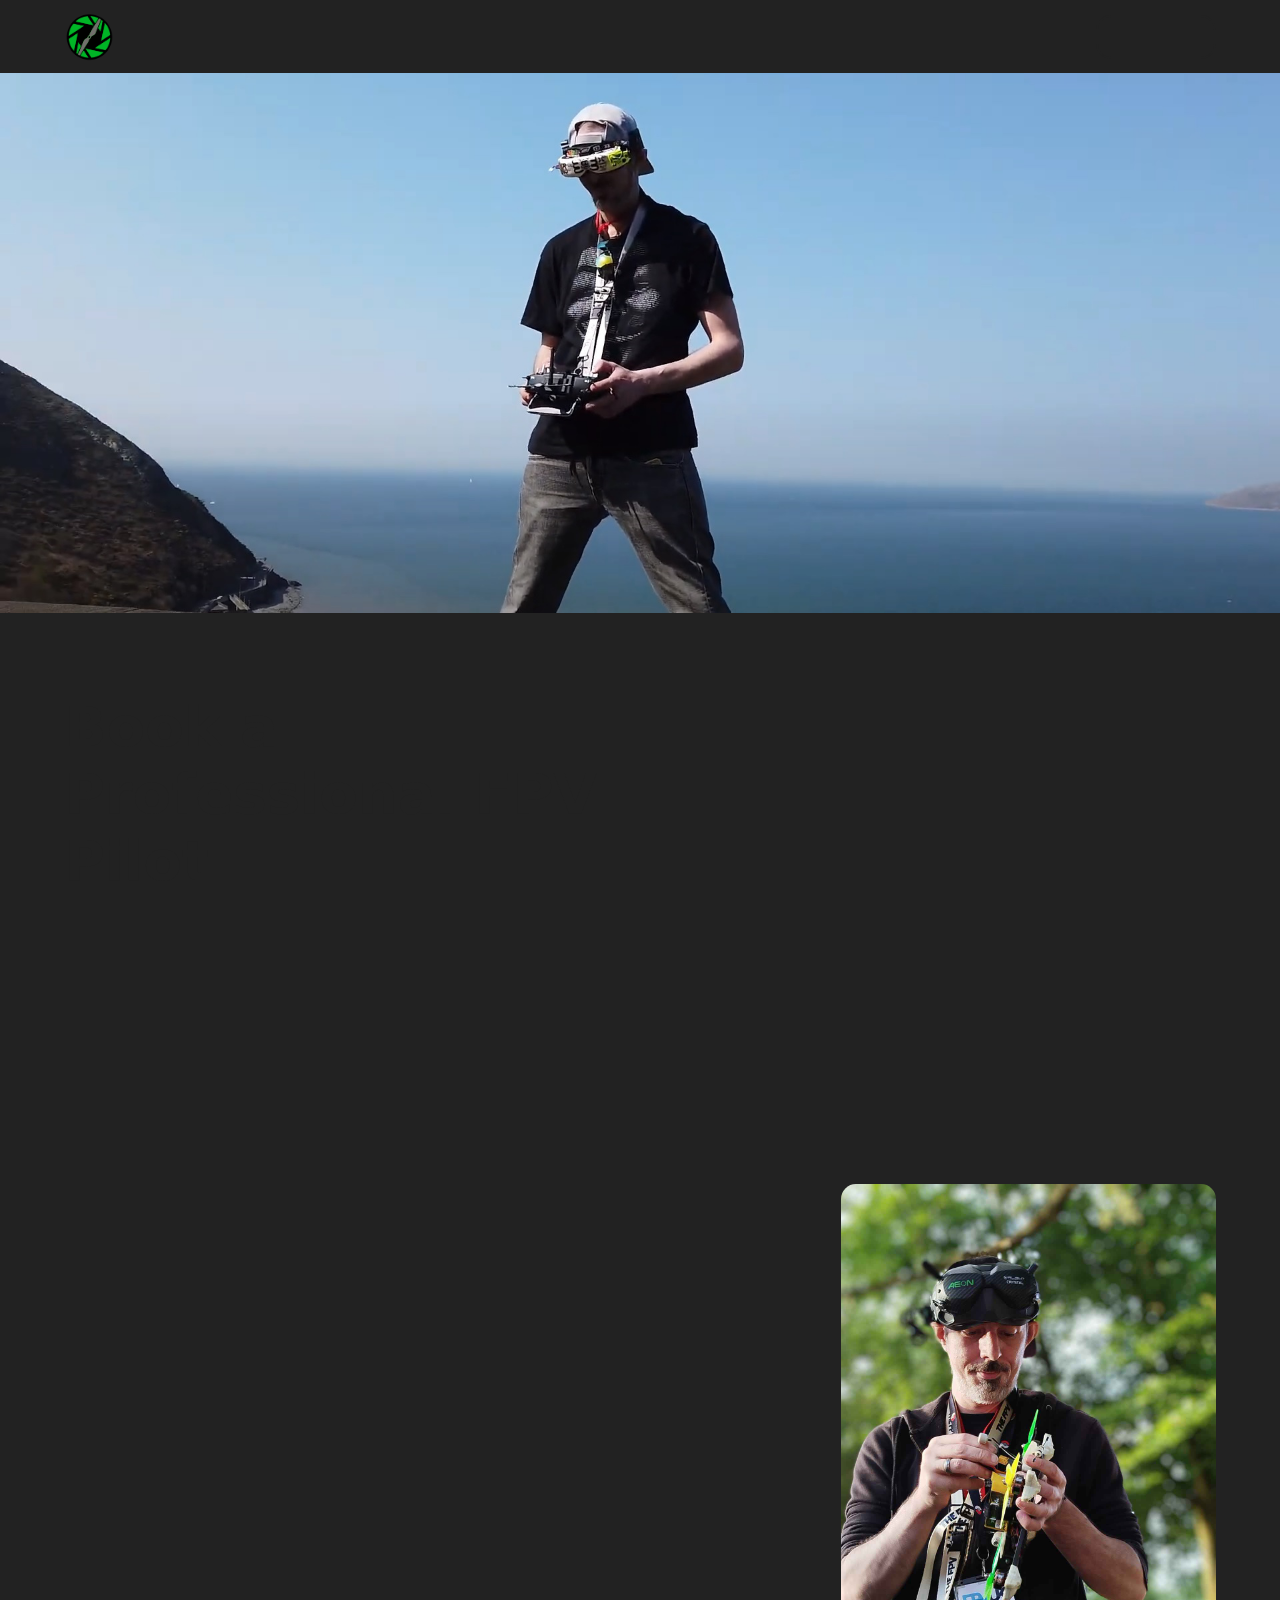
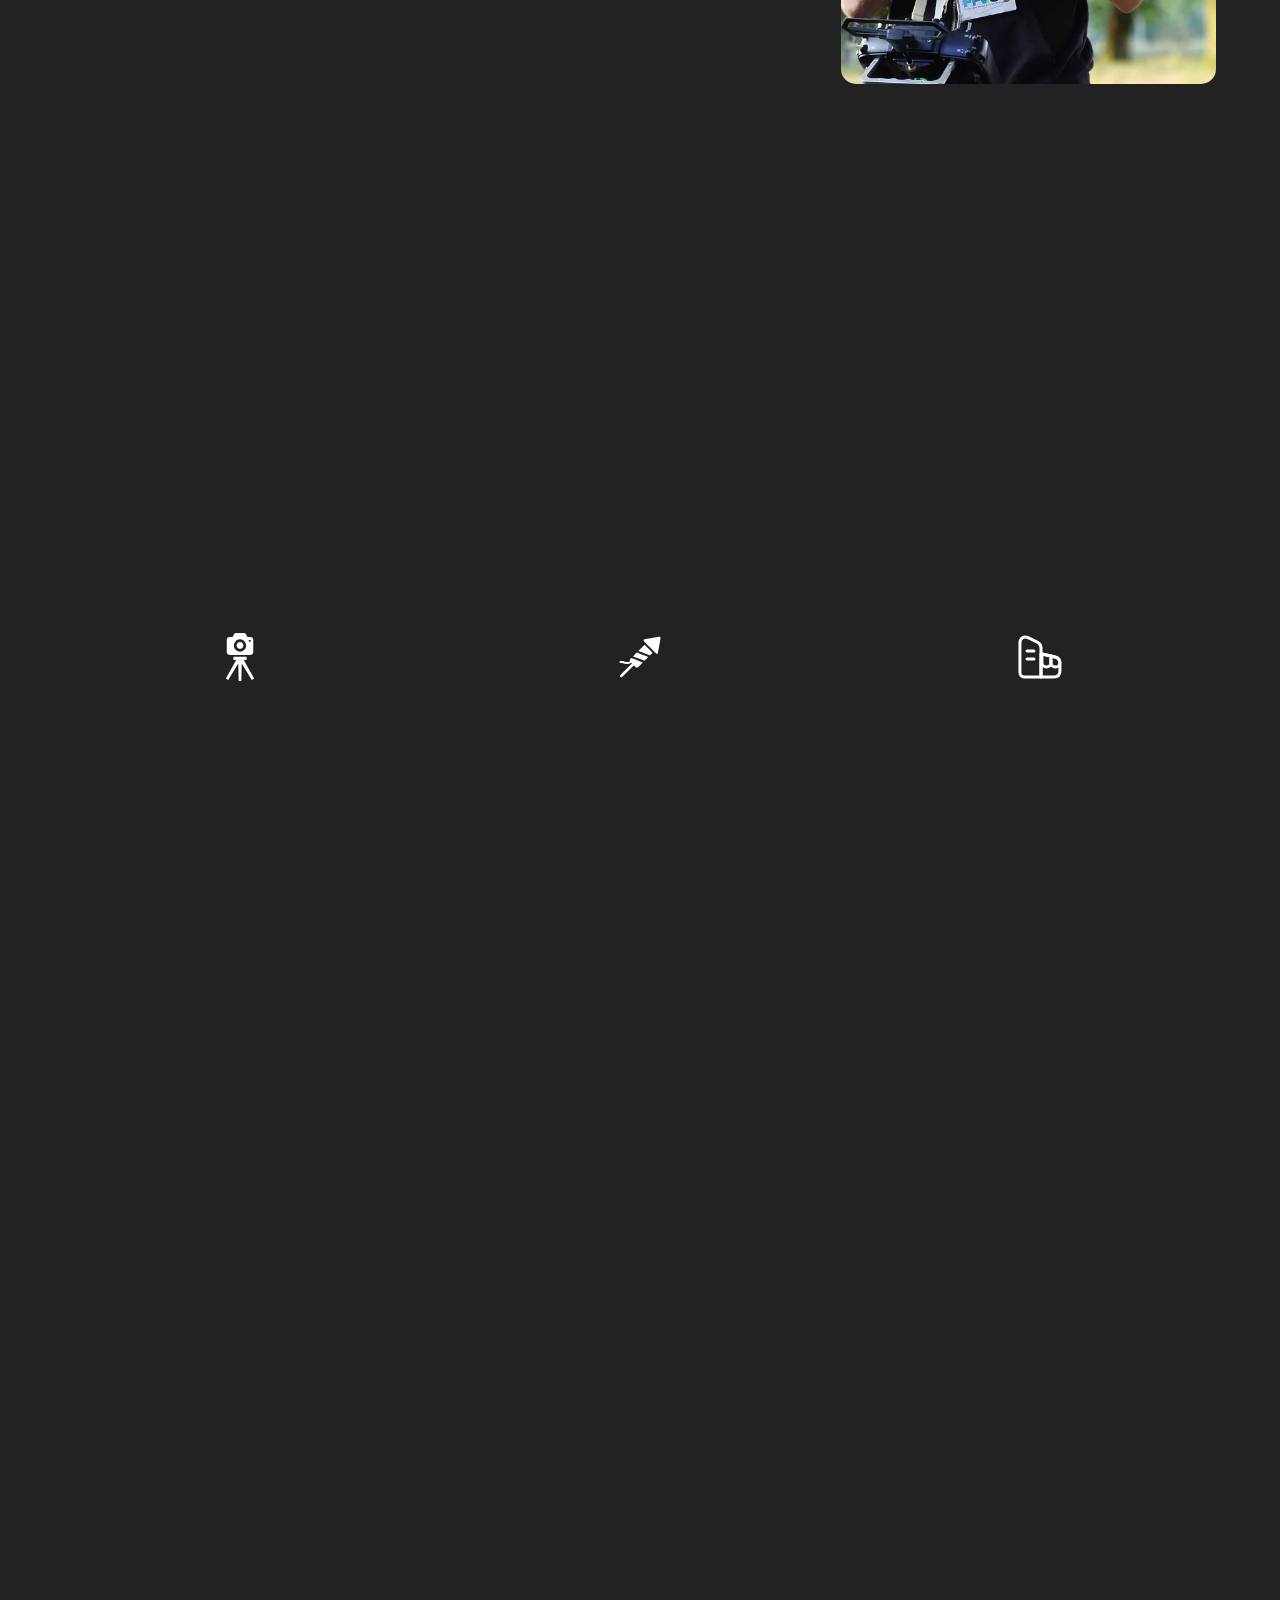
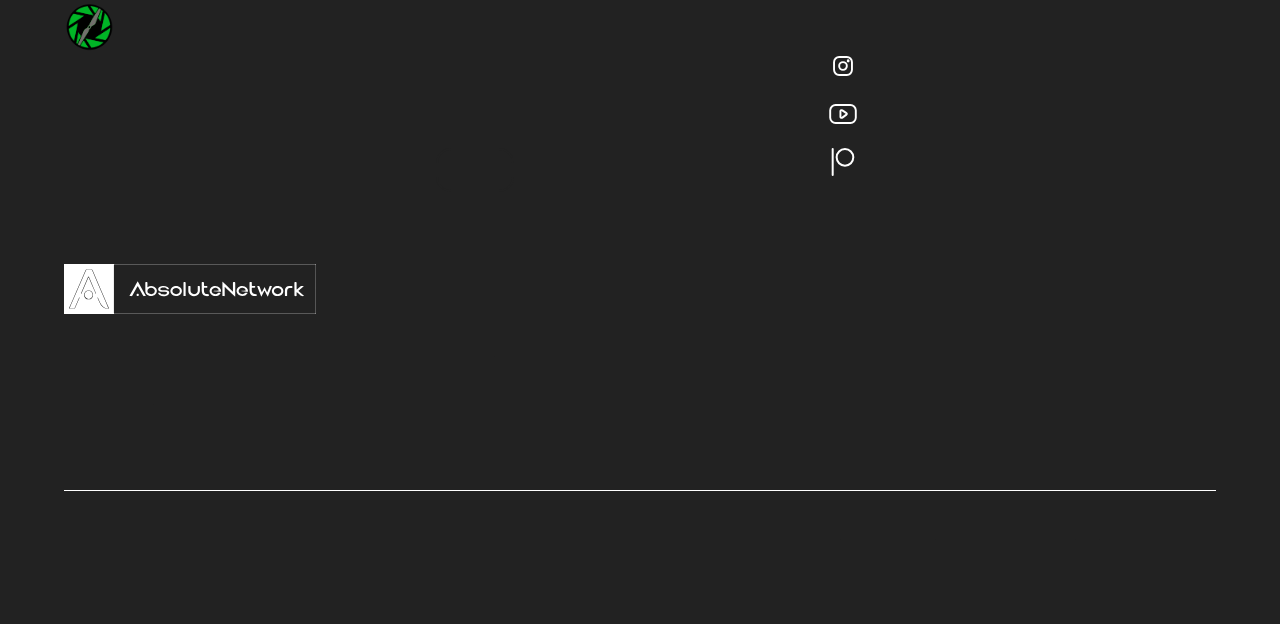
<file: booking.html>
<!DOCTYPE html>
<html lang="en">

<head>
  <meta charset="utf-8">
  <title>Hyperlens Media</title>

  <meta content="Hyperlens Media" property="og:title">
  <meta content="Hyperlens Media" property="twitter:title">

  <meta content="width=device-width, initial-scale=1" name="viewport">

  <link href="css/normalize.css" rel="stylesheet" type="text/css">
  <link href="css/webflow.css" rel="stylesheet" type="text/css">
  <link href="css/styles.css" rel="stylesheet" type="text/css">
  <link rel="stylesheet" href="https://cdn.jsdelivr.net/npm/@splidejs/splide@4.1.4/dist/css/splide.min.css">

  <script
    type="text/javascript">!function (o, c) { var n = c.documentElement, t = " w-mod-"; n.className += t + "js", ("ontouchstart" in o || o.DocumentTouch && c instanceof DocumentTouch) && (n.className += t + "touch") }(window, document);</script>

  <link href="/images/CIRCLE-LOGO.png" rel="shortcut icon" type="image/x-icon" />
  <link href="/images/CIRCLE-LOGO.png" rel="apple-touch-icon" />

  <style>
    * {
      -webkit-font-smoothing: antialiased;
      -moz-osx-font-smoothing: grayscale;
      -o-font-smoothing: antialiased;
    }
  </style>
</head>

<body>

  <div fs-scrolldisable-element="smart-nav" data-animation="default" data-collapse="medium" data-duration="400"
    data-easing="ease" data-easing2="ease" role="banner" class="navbar5_component w-nav">

    <div class="navbar5_container">
      <a href="index.html" class="navbar5_logo-link w-nav-brand"><img src="images/CIRCLE-LOGO.png" loading="lazy"
          sizes="50px" srcset="images/CIRCLE-LOGO-p-500.png 500w, images/CIRCLE-LOGO.png 512w" alt=""
          class="navbar5_logo"></a>
      <nav role="navigation" class="navbar5_menu w-nav-menu">
        <div class="navbar5_menu-left">
          <a href="index.html" id="home" aria-current="page" class="navbar5_link w-nav-link" data-content="nav_home">Home</a>
          <a href="booking.html" id="booking" class="navbar5_link w-nav-link w--current" data-content="nav_booking">FPV Pilot Booking</a>
          <a href="services.html" class="navbar5_link w-nav-link" data-content="nav_services">Drone Services</a>
          <a href="socials.html" class="navbar5_link w-nav-link" data-content="nav_socials">Socials</a>
        </div>
        <div class="navbar5_menu-right">
          <a href="https://my-store-bc2fca.creator-spring.com/" target="_blank" class="button is-secondary is-small w-button" data-content="nav_shop">Shop</a>
          <a href="contact.html" class="button is-small w-button" data-content="nav_contact">Contact</a>
        </div>
      </nav>
      <div class="navbar5_menu-button w-nav-button">
        <div class="menu-icon">
          <div class="menu-icon_line-top"></div>
          <div class="menu-icon_line-middle">
            <div class="menu-icon_line-middle-inner"></div>
          </div>
          <div class="menu-icon_line-bottom"></div>
        </div>
      </div>
    </div>

    <div class="w-nav-overlay menu-overlay" data-wf-ignore="" id="w-nav-overlay-0">
      <nav role="navigation" class="navbar5_menu w-nav-menu"
        style="transition: height 0.5s, transform 400ms; transform: translateY(0px) translateX(0px);"
        data-nav-menu-open="">
        <div class="navbar5_menu-left">
          <a href="index.html" id="home" aria-current="page" class="navbar5_link w-nav-linkw--nav-link-open">Home</a>
          <a href="booking.html" id="booking" aria-current="page"
            class="navbar5_link w-nav-link w--nav-link-open w--current">FPV Pilot
            Booking</a>
          <a href="services.html" class="navbar5_link w-nav-link w--nav-link-open">Drone Services</a>
          <a href="socials.html" class="navbar5_link w-nav-link w--nav-link-open">Socials</a>
        </div>
        <div class="navbar5_menu-right">
          <a href="https://my-store-bc2fca.creator-spring.com/" target="_blank"
            class="button is-secondary is-small w-button">Shop</a>
          <a href="contact.html" class="button is-small w-button">Contact</a>
        </div>
      </nav>
    </div>

  </div>

  <div class="page-wrapper">

    <div class="global-styles w-embed">
      <style>
        /* Set color style to inherit */
        .inherit-color * {
          color: inherit;
        }

        /* Focus state style for keyboard navigation for the focusable elements */
        *[tabindex]:focus-visible,
        input[type="file"]:focus-visible {
          outline: 0.125rem solid #4d65ff;
          outline-offset: 0.125rem;
        }

        /* Get rid of top margin on first element in any rich text element */
        .w-richtext> :not(div):first-child,
        .w-richtext>div:first-child> :first-child {
          margin-top: 0 !important;
        }

        /* Get rid of bottom margin on last element in any rich text element */
        .w-richtext>:last-child,
        .w-richtext ol li:last-child,
        .w-richtext ul li:last-child {
          margin-bottom: 0 !important;
        }

        /* Prevent all click and hover interaction with an element */
        .pointer-events-off {
          pointer-events: none;
        }

        /* Enables all click and hover interaction with an element */
        .pointer-events-on {
          pointer-events: auto;
        }

        /* Create a class of .div-square which maintains a 1:1 dimension of a div */
        .div-square::after {
          content: "";
          display: block;
          padding-bottom: 100%;
        }

        /* Make sure containers never lose their center alignment */
        .container-medium,
        .container-small,
        .container-large {
          margin-right: auto !important;
          margin-left: auto !important;
        }

        /* 
Make the following elements inherit typography styles from the parent and not have hardcoded values. 
Important: You will not be able to style for example "All Links" in Designer with this CSS applied.
Uncomment this CSS to use it in the project. Leave this message for future hand-off.
*/
        /*
a,
.w-input,
.w-select,
.w-tab-link,
.w-nav-link,
.w-dropdown-btn,
.w-dropdown-toggle,
.w-dropdown-link {
  color: inherit;
  text-decoration: inherit;
  font-size: inherit;
}
*/
        /* Apply "..." after 3 lines of text */
        .text-style-3lines {
          display: -webkit-box;
          overflow: hidden;
          -webkit-line-clamp: 3;
          -webkit-box-orient: vertical;
        }

        /* Apply "..." after 2 lines of text */
        .text-style-2lines {
          display: -webkit-box;
          overflow: hidden;
          -webkit-line-clamp: 2;
          -webkit-box-orient: vertical;
        }

        /* Adds inline flex display */
        .display-inlineflex {
          display: inline-flex;
        }

        /* These classes are never overwritten */
        .hide {
          display: none !important;
        }

        @media screen and (max-width: 991px) {

          .hide,
          .hide-tablet {
            display: none !important;
          }
        }

        @media screen and (max-width: 767px) {
          .hide-mobile-landscape {
            display: none !important;
          }
        }

        @media screen and (max-width: 479px) {
          .hide-mobile {
            display: none !important;
          }
        }

        .margin-0 {
          margin: 0rem !important;
        }

        .padding-0 {
          padding: 0rem !important;
        }

        .spacing-clean {
          padding: 0rem !important;
          margin: 0rem !important;
        }

        .margin-top {
          margin-right: 0rem !important;
          margin-bottom: 0rem !important;
          margin-left: 0rem !important;
        }

        .padding-top {
          padding-right: 0rem !important;
          padding-bottom: 0rem !important;
          padding-left: 0rem !important;
        }

        .margin-right {
          margin-top: 0rem !important;
          margin-bottom: 0rem !important;
          margin-left: 0rem !important;
        }

        .padding-right {
          padding-top: 0rem !important;
          padding-bottom: 0rem !important;
          padding-left: 0rem !important;
        }

        .margin-bottom {
          margin-top: 0rem !important;
          margin-right: 0rem !important;
          margin-left: 0rem !important;
        }

        .padding-bottom {
          padding-top: 0rem !important;
          padding-right: 0rem !important;
          padding-left: 0rem !important;
        }

        .margin-left {
          margin-top: 0rem !important;
          margin-right: 0rem !important;
          margin-bottom: 0rem !important;
        }

        .padding-left {
          padding-top: 0rem !important;
          padding-right: 0rem !important;
          padding-bottom: 0rem !important;
        }

        .margin-horizontal {
          margin-top: 0rem !important;
          margin-bottom: 0rem !important;
        }

        .padding-horizontal {
          padding-top: 0rem !important;
          padding-bottom: 0rem !important;
        }

        .margin-vertical {
          margin-right: 0rem !important;
          margin-left: 0rem !important;
        }

        .padding-vertical {
          padding-right: 0rem !important;
          padding-left: 0rem !important;
        }

        /* Apply "..." at 100% width */
        .truncate-width {
          width: 100%;
          white-space: nowrap;
          overflow: hidden;
          text-overflow: ellipsis;
        }

        /* Removes native scrollbar */
        .no-scrollbar {
          -ms-overflow-style: none;
          overflow: -moz-scrollbars-none;
        }

        .no-scrollbar::-webkit-scrollbar {
          display: none;
        }
      </style>
    </div>

    <main class="main-wrapper">
      <header class="section_home_hero-header">
        <div class="home_hero-header_component">
          <div class="home_hero-header_image-wrapper">
            <div class="home_hero-header_background-image-wrapper">
              <div class="video-container">
                <img src="/images/booking.jpg" alt="">
              </div>
            </div>
          </div>
          <div class="padding-global">
            <div class="container-large">
              <div class="padding-vertical padding-xxlarge">
                <div class="w-layout-grid home_hero-header_content-wrapper">
                  <div class="home_hero-header_content-left">
                    <h1 class="heading-style-h1" data-content="booking_header_title">Book a Professional FPV Pilot</h1>
                  </div>
                  <div class="home_hero-header_content-right">
                    <p class="text-size-medium" data-content="booking_header_description">Bring your vision to life with
                      our expert FPV piloting services. Whether
                      you're looking to capture stunning aerial footage for your next film production, event, or a
                      special project, our professional FPV pilots are ready to take on the challenge. With years of
                      experience in various conditions and environments, we ensure high-quality, dynamic shots every
                      time.</p>
                    <!-- <div class="margin-top margin-medium">
                      <div class="button-group">
                        <a href="contact.html" class="button w-button">Request Drone Service</a>
                        <a href="services.html" class="button is-secondary w-button">Learn More</a>
                      </div>
                    </div> -->
                  </div>
                </div>
              </div>
            </div>
          </div>
        </div>
      </header>
      <section class="section_home_feature">
        <div class="padding-global">
          <div class="container-large">
            <div class="padding-section-large">
              <div class="w-layout-grid home_feature_component">
                <div class="home_feature_content">
                  <div class="margin-bottom margin-xsmall">
                    <div class="text-weight-semibold" data-content="booking_feature_subtitle">Experienced</div>
                  </div>
                  <div class="margin-bottom margin-small">
                    <h2 data-content="booking_feature_title">Why Choose Me as Your FPV Pilot?</h2>
                  </div>
                  <div class="margin-bottom margin-medium">
                    <p class="text-size-medium" data-content="booking_feature_description">As an experienced FPV pilot,
                      I bring a unique combination of technical
                      expertise and creativity to every project. With top-of-the-line equipment and years of hands-on
                      experience, I ensure that your vision comes to life with stunning aerial footage that stands out.
                    </p>
                  </div>
                  <div class="w-layout-grid home_feature_item-list">
                    <div class="home_feature_text-wrapper">
                      <div class="margin-bottom margin-xsmall">
                        <h6 data-content="booking_feature1_title">Precision and Creativity in Every Shot</h6>
                      </div>
                      <div class="margin-bottom margin-xsmall">
                        <p data-content="booking_feature1_text">I take pride in delivering shots that perfectly blend
                          technical precision with artistic
                          vision. Each project is personally tailored to meet your specific needs, ensuring breathtaking
                          visuals from unique perspectives that captivate your audience.</p>
                      </div>
                    </div>
                    <div class="home_feature_text-wrapper">
                      <div class="margin-bottom margin-xsmall">
                        <h6 data-content="booking_feature2_title">Consistent Quality in Any Environment</h6>
                      </div>
                      <div class="margin-bottom margin-xsmall">
                        <p data-content="booking_feature2_text">No matter the location or weather conditions, I use the
                          latest FPV technology to deliver
                          stable, high-quality footage. My experience allows me to handle even the most challenging
                          environments, guaranteeing exceptional results every time.</p>
                      </div>
                    </div>
                  </div>
                </div>
                <div class="home_feature_image-wrapper"><img src="images/fpvdude.jpg" loading="lazy"
                    sizes="(max-width: 767px) 90vw, (max-width: 991px) 43vw, 41vw"
                    srcset="images/fpvdude.jpg 500w, images/fpvdude.jpg 800w, images/fpvdude.jpg 1080w, images/fpvdude.jpg 1600w, images/fpvdude.jpg 2000w, images/fpvdude.jpg 2600w, images/fpvdude.jpg 3200w, images/fpvdude.jpg 4024w"
                    alt="" class="home_feature_image"></div>
              </div>
            </div>
          </div>
        </div>
      </section>
      <section class="section_home_features-list">
        <div class="padding-global">
          <div class="container-large">
            <div class="padding-section-large">
              <div class="home_features-list_component">
                <div class="margin-bottom margin-xxlarge">
                  <div class="text-align-center">
                    <div class="max-width-large">
                      <div class="margin-bottom margin-xsmall">
                        <div class="text-weight-semibold" data-content="booking_services_subtitle">Aerial Excellence
                        </div>
                      </div>
                      <div class="margin-bottom margin-small">
                        <h2 data-content="booking_services_title">Perfect for:</h2>
                      </div>
                      <p class="text-size-medium" data-content="booking_services_description">Elevate Your Project with
                        Stunning Aerial Footage</p>
                    </div>
                  </div>
                </div>
                <div class="w-layout-grid home_features-list_list">
                  <div class="home_features-list_item">
                    <div class="margin-bottom margin-small"><img src="images/cinematic.svg" loading="lazy" alt=""
                        class="icon-1x1-smally icon-big"></div>
                    <div class="margin-bottom margin-small">
                      <h3 class="heading-style-h4" data-content="booking_services_item1_title">Cinematic Productions:
                      </h3>
                    </div>
                    <p data-content="booking_services_item1_text">Capture dynamic, immersive shots that bring your story
                      to life with stunning aerial perspectives.</p>
                  </div>
                  <div class="home_features-list_item">
                    <div class="margin-bottom margin-small"><img src="images/firework.svg" loading="lazy" alt=""
                        class="icon-1x1-smally icon-big"></div>
                    <div class="margin-bottom margin-small">
                      <h3 class="heading-style-h4" data-content="booking_services_item2_title">Live Events:</h3>
                    </div>
                    <p data-content="booking_services_item2_text">Document the energy and excitement of concerts,
                      festivals, or sporting events with unique, high-impact footage.</p>
                  </div>
                  <div class="home_features-list_item">
                    <div class="margin-bottom margin-small"><img src="images/building.svg" loading="lazy" alt=""
                        class="icon-1x1-smally icon-big"></div>
                    <div class="margin-bottom margin-small">
                      <h3 class="heading-style-h4" data-content="booking_services_item3_title">Real Estate Showcases:
                      </h3>
                    </div>
                    <p data-content="booking_services_item3_text">Highlight properties from an elevated view, providing
                      potential buyers with an unforgettable and comprehensive visual experience.</p>
                  </div>
                </div>
                <!-- <div class="margin-top margin-xlarge">
                  <div class="button-group is-center">
                    <a href="services.html" class="button w-button">Learn More</a>
                    <a href="contact.html" class="button is-secondary w-button">Contact</a>
                  </div>
                </div> -->
              </div>
            </div>
          </div>
        </div>
      </section>
      <section class="section_home_benefits">
        <div class="padding-global">
          <div class="container-large">
            <div class="padding-section-large">
              <div class="margin-bottom margin-xxlarge">
                <div class="margin-bottom margin-xsmall">
                  <div class="text-weight-semibold" data-content="booking_contact_subtitle">Hirering</div>
                </div>
                <div class="w-layout-grid home_benefits_component">
                  <div class="home_benefits_content-left">
                    <h3 data-content="booking_contact_title">Get in Touch</h3>
                  </div>
                  <div class="home_benefits_content-right">
                    <div class="margin-bottom margin-xsmall">
                      <p class="text-size-medium" data-content="booking_contact_description">Ready to elevate your project with stunning FPV footage? Book your pilot
                        today and take the first step toward capturing incredible aerial moments.</p>
                    </div>
                    <a href="contact.html" class="button w-button" data-content="booking_contact_button">Contact</a>
                  </div>
                </div>
              </div>
            </div>
          </div>
        </div>
      </section>
    </main>

  </div>

  <footer class="footer1_component">
    <div class="padding-global">
      <div class="container-large">
        <div class="padding-vertical padding-xxlarge">
          <div class="padding-bottom padding-xxlarge">
            <div class="w-layout-grid footer1_top-wrapper">
              <div class="footer1_left-wrapper">
                <div class="margin-bottom margin-small">
                  <a href="#" class="footer1_logo-link w-nav-brand">
                    <img src="images/CIRCLE-LOGO.png" loading="lazy" sizes="50px"
                      srcset="images/CIRCLE-LOGO-p-500.png 500w, images/CIRCLE-LOGO.png 512w" alt="" class="image">
                  </a>
                </div>
                <div class="margin-bottom margin-small">
                  <div data-content="footer_newsletter_text">Subscribe to my newsletter for exclusive offers and updates on exciting new drone builds.</div>
                </div>
                <div class="footer1_form-block w-form">
                  <form id="email-form" name="email-form" data-name="Email Form" method="get" class="footer1_form"
                    data-wf-page-id="66aa136e9a9ec8aec249379e"
                    data-wf-element-id="c4c131e7-f11d-7fd4-162f-32f408c163d1"><input class="form_input w-input"
                      maxlength="256" name="email-2" data-name="Email 2" placeholder="Your email" type="email"
                      id="email-2" required="">
                    <a href="#" class="button is-small w-button">Join</a>
                  </form>
                  <div class="text-size-tiny margin-bottom margin-small" data-content="footer_privacy_notice">By subscribing, you agree to our Privacy Policy and consent to
                    receive updates from our company.</div>
                  <div class="success-message w-form-done">
                    <div>Thank you! We&#x27;ve received your submission.</div>
                  </div>
                  <div class="error-message w-form-fail">
                    <div>Oops! Something went wrong with the form submission.</div>
                  </div>
                  <a href="https://www.absolutenetwork.de" class="margin-bottom margin-small">
                    <img class="margin-bottom margin-small" height="50px" src="images/absolutenetwork.svg"
                      loading="lazy" alt="" />
                    <div> If you're looking to create an outstanding website like this one, reach out to Absolute
                      Network
                      for
                      professional assistance.</div>
                  </a>
                </div>
              </div>

              <div class="w-layout-grid footer1_menu-wrapper">
                <div class="footer1_link-list">
                  <div class="margin-bottom margin-xsmall">
                    <div class="text-weight-semibold" data-content="footer_pages_title">Pages</div>
                  </div>
                  <a href="index.html" class="footer1_link" data-content="footer_link_home">Home</a>
                  <a href="services.html" class="footer1_link" data-content="footer_link_hire">Hire your FPV Pilot</a>
                  <a href="services.html" class="footer1_link" data-content="footer_link_services">Builds/Repairs/Tuning</a>
                  <a href="socials.html" class="footer1_link" data-content="footer_link_socials">Socials</a>
                </div>
                <div class="footer1_link-list">
                  <div class="margin-bottom margin-xsmall">
                    <div class="text-weight-semibold" data-content="footer_social_title">Follow me</div>
                  </div>
                  <a href="https://www.instagram.com/ae0nfpv/" target="_blank"
                    class="footer1_social-link w-inline-block"><img src="images/insta.svg" loading="lazy" alt=""
                      class="icon-1x1-smally">
                    <div>Instagram</div>
                  </a>
                  <a href="https://www.youtube.com/@AE0NFPV" target="_blank"
                    class="footer1_social-link w-inline-block"><img src="images/youtube.svg" loading="lazy" alt=""
                      class="icon-1x1-smally">
                    <div>Youtube</div>
                  </a>
                  <a href="https://www.patreon.com/ae0n92" target="_blank"
                    class="footer1_social-link w-inline-block"><img src="images/patreon.svg" loading="lazy" alt=""
                      class="icon-1x1-smally">
                    <div>Patreon</div>
                  </a>
                </div>
              </div>
            </div>
          </div>

          <div class="line-divider"></div>
          <div class="padding-top padding-medium">
            <div class="footer1_bottom-wrapper">
              <div class="footer1_credit-text" data-content="footer_copyright">© 2024 AE0N Media. All rights reserved.</div>
              <div class="w-layout-grid footer1_legal-list">
                <a href="#" class="footer1_legal-link" data-content="footer_privacy_link">Privacy Policy</a>
                <a href="#" class="footer1_legal-link" data-content="footer_terms_link">Terms of Service</a>
                <a href="#" class="footer1_legal-link" data-content="footer_cookies_link">Cookies Settings</a>
              </div>
            </div>
          </div>
        </div>
      </div>
    </div>
  </footer>

  <script src="https://d3e54v103j8qbb.cloudfront.net/js/jquery-3.5.1.min.dc5e7f18c8.js?site=66aa136e9a9ec8aec249373f"
    type="text/javascript" integrity="sha256-9/aliU8dGd2tb6OSsuzixeV4y/faTqgFtohetphbbj0="
    crossorigin="anonymous"></script>
  <!-- <script src="js/main.js" type="text/javascript"></script> -->
  <script src="https://cdn.jsdelivr.net/npm/@splidejs/splide@4.1.4/dist/js/splide.min.js"></script>

  <script>
    document.addEventListener('DOMContentLoaded', function () {
      var splide = new Splide('#splide-carousel', {
        type: 'loop', // Enable loop mode
        arrows: false, // Disable default arrows
        autoplay: true, // Enable autoplay
      });

      var bar = splide.root.querySelector('.my-slider-progress-bar');

      // Updates the bar width whenever the carousel moves:
      splide.on('mounted move', function () {
        var end = splide.Components.Controller.getEnd() + 1;
        var rate = Math.min((splide.index + 1) / end, 1);
        bar.style.width = String(100 * rate) + '%';
      });

      splide.mount();

      document.querySelector('.custom-button.prev').addEventListener('click', function () {
        splide.go('<');
      });

      document.querySelector('.custom-button.next').addEventListener('click', function () {
        splide.go('>');
      });
    });
  </script>

  <script>
    $(document).ready(function () {
      $('.navbar5_menu-button').on('click', function () {
        var $menuOverlay = $('.menu-overlay');

        if ($menuOverlay.css('display') === 'none') {
          $menuOverlay.css({
            display: 'block',
            height: '0'
          });

          $menuOverlay.animate({
            height: '100vh'
          }, 300); // Höhe auf 100% animieren
        } else {
          $menuOverlay.animate({
            height: '0'
          }, 300, function () {
            $menuOverlay.css('display', 'none'); // Nach der Animation display auf none setzen
          });
        }
      });
    });
  </script>

  <script type="module">
    import ColorManager from './js/color-manager.js';
    import BookingContentManager from './js/booking-content-manager.js';
    import NavbarContentManager from './js/navbar-content-manager.js';
    import FooterContentManager from './js/footer-content-manager.js';
  </script>

</body>

</html>
</file>
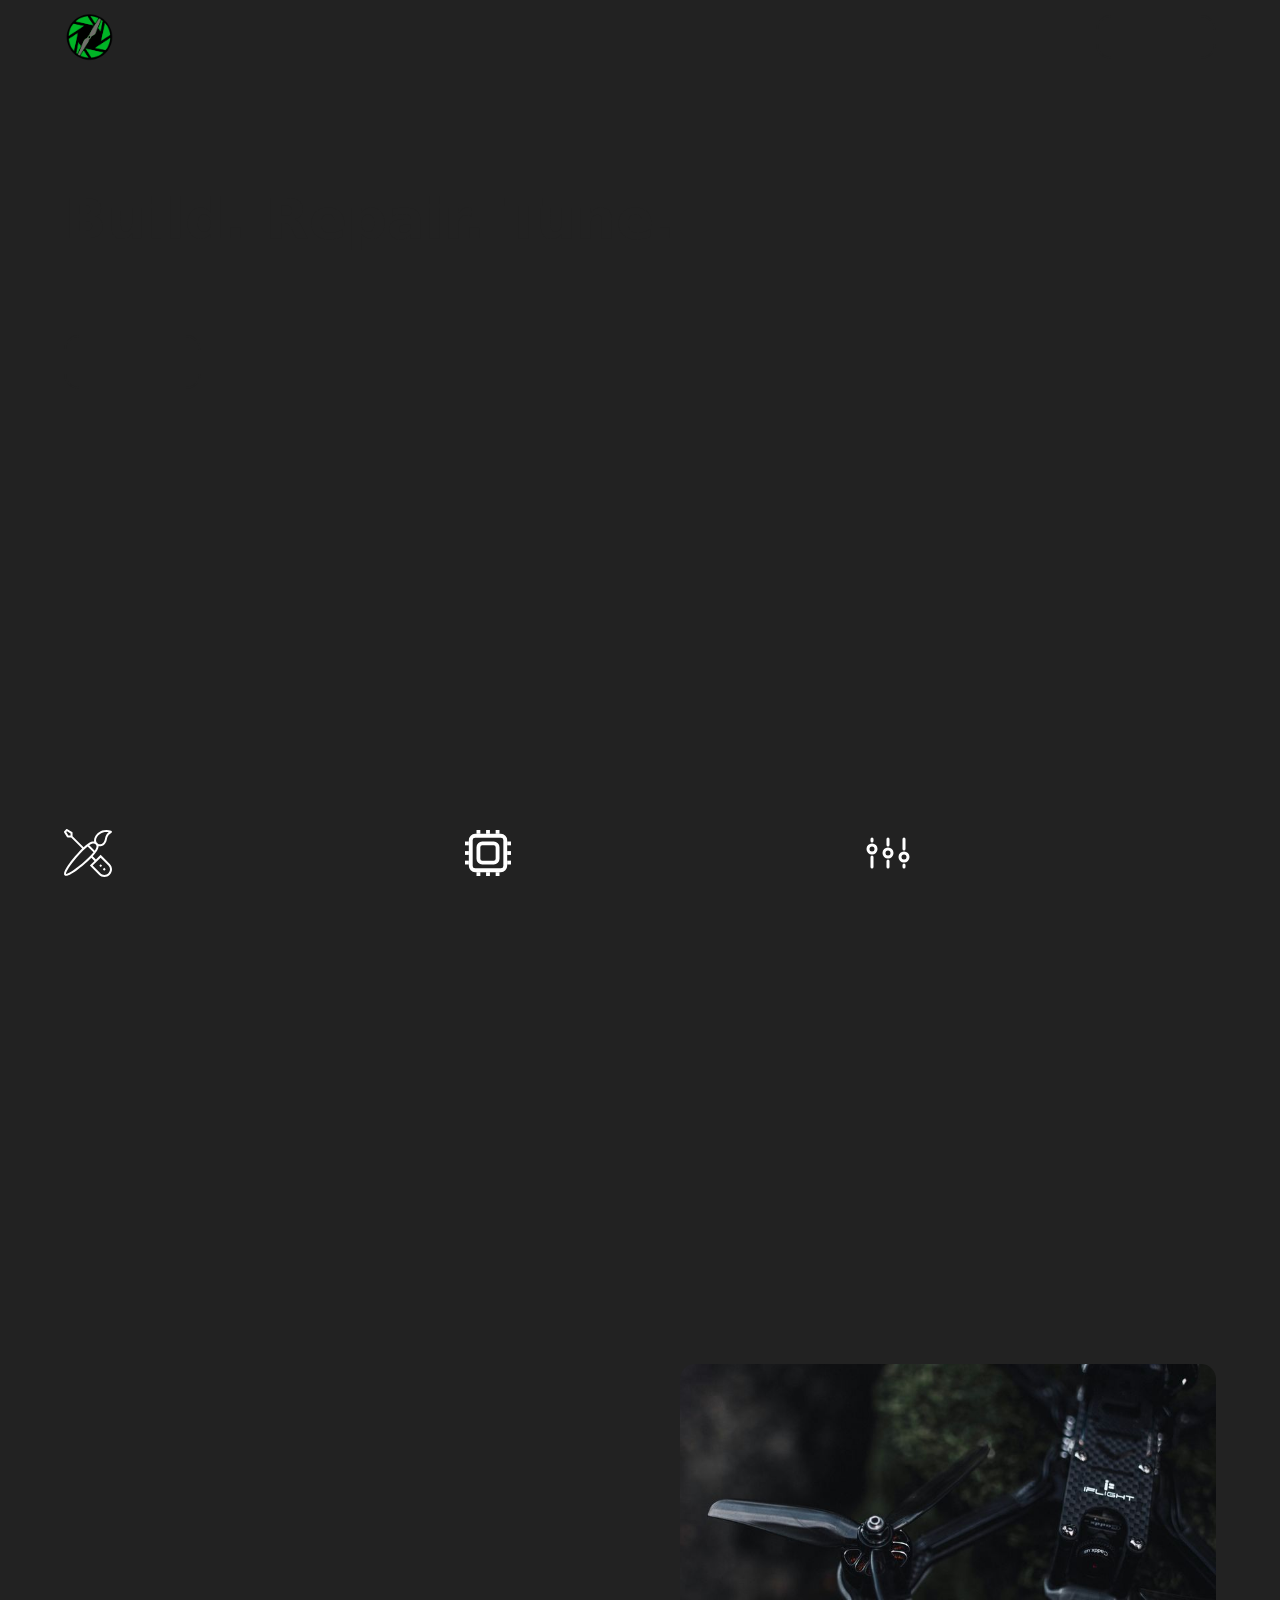
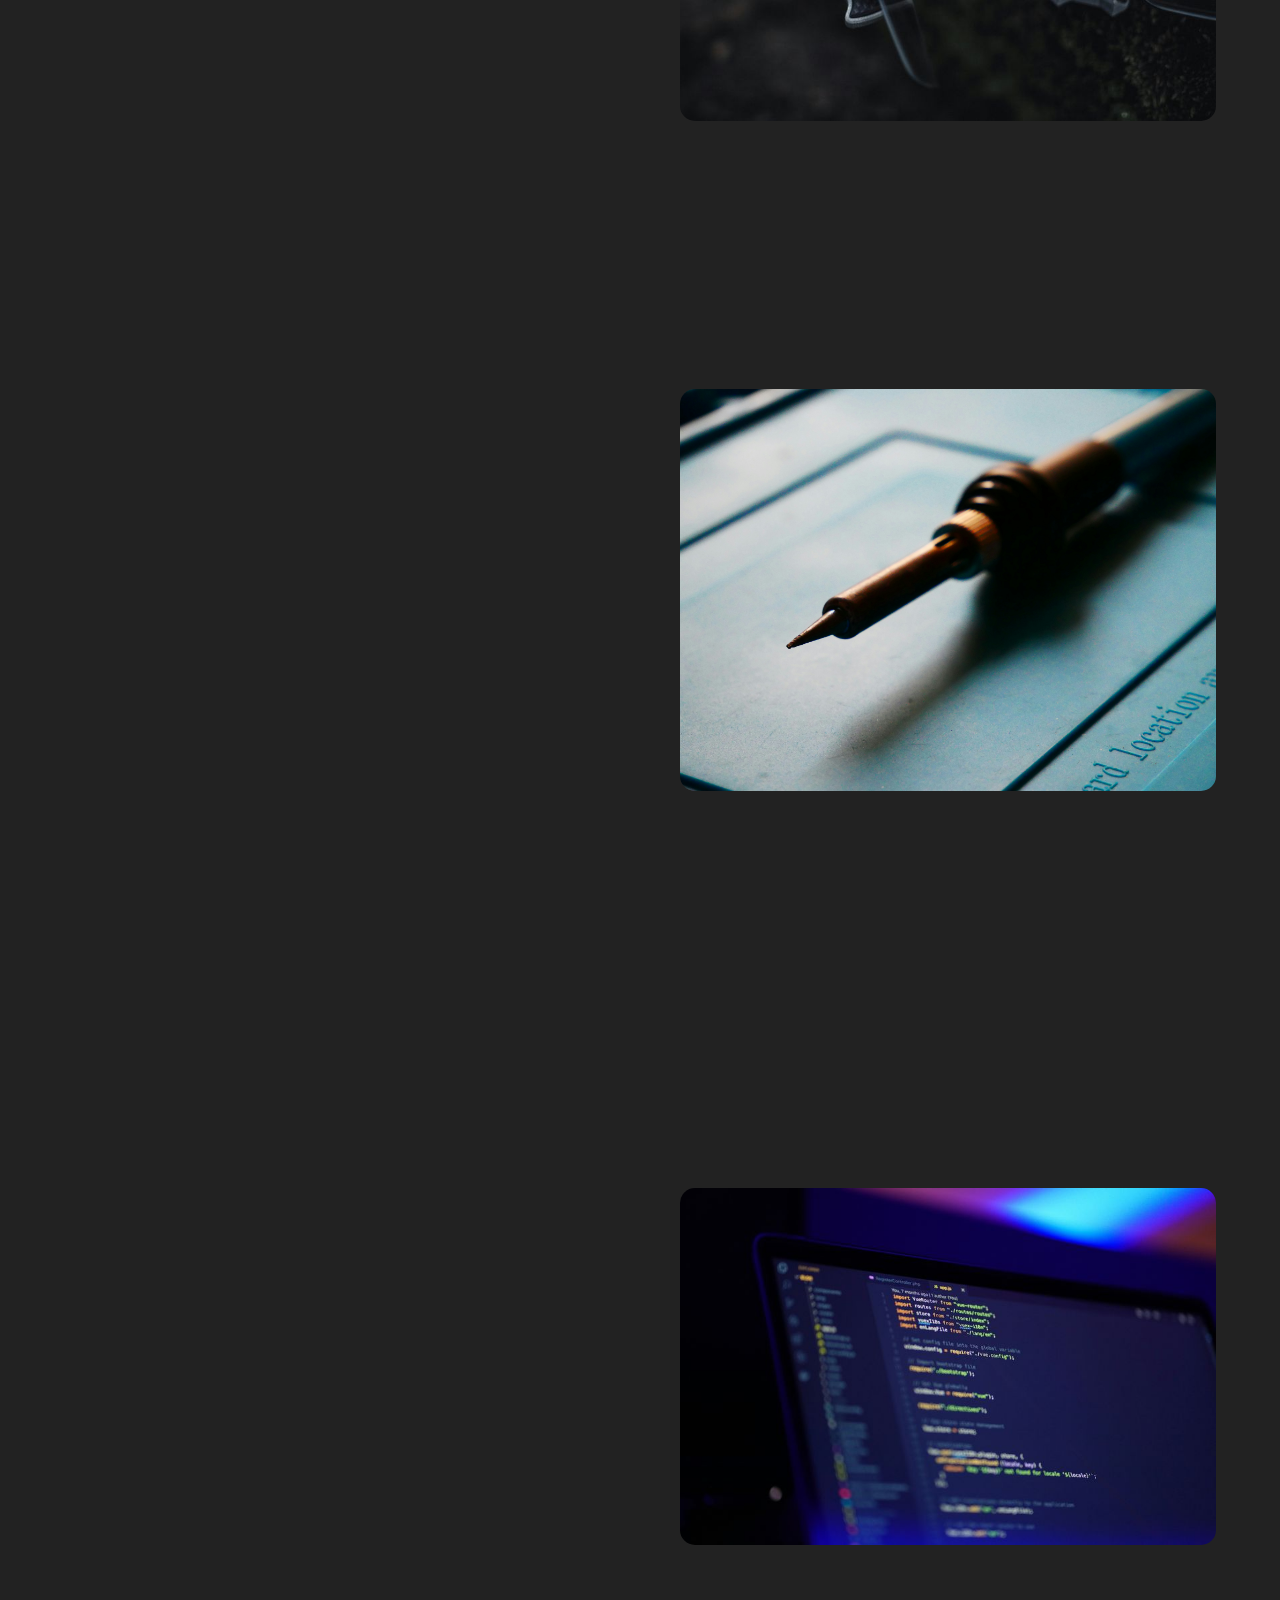
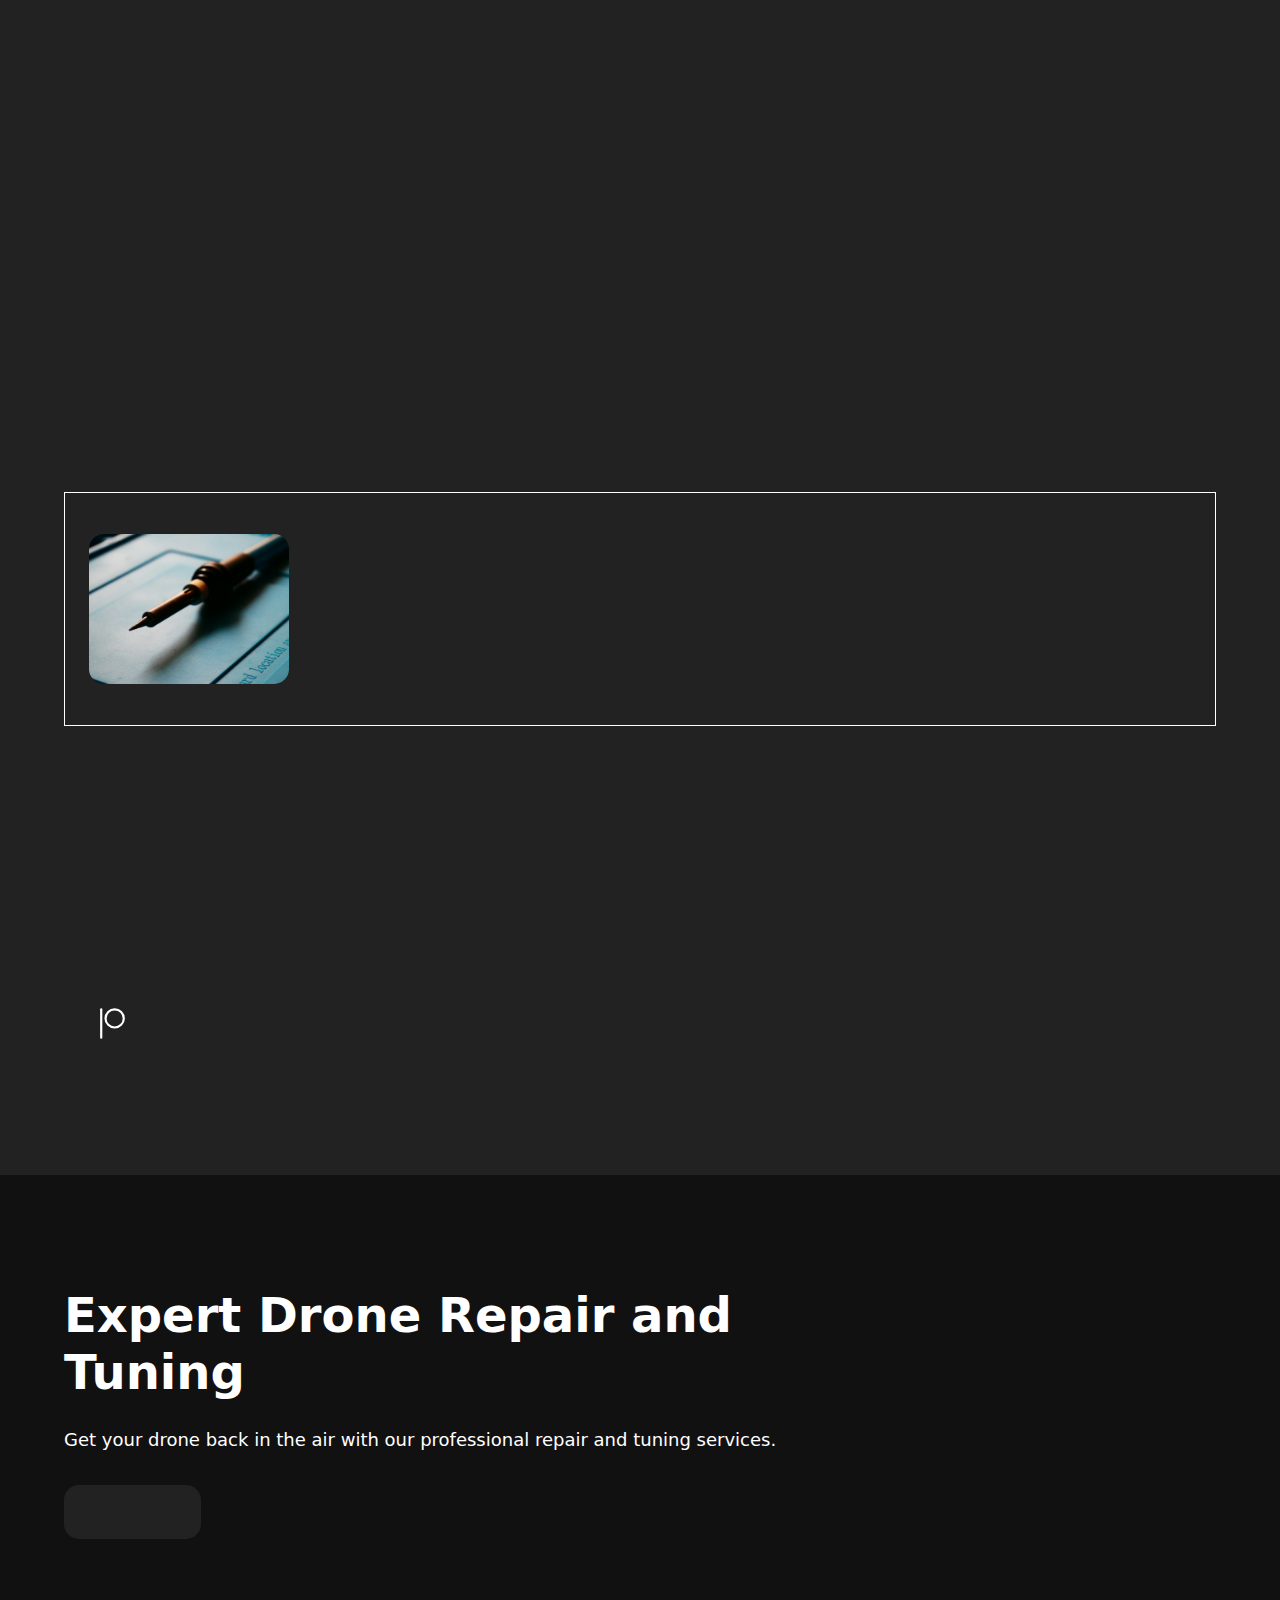
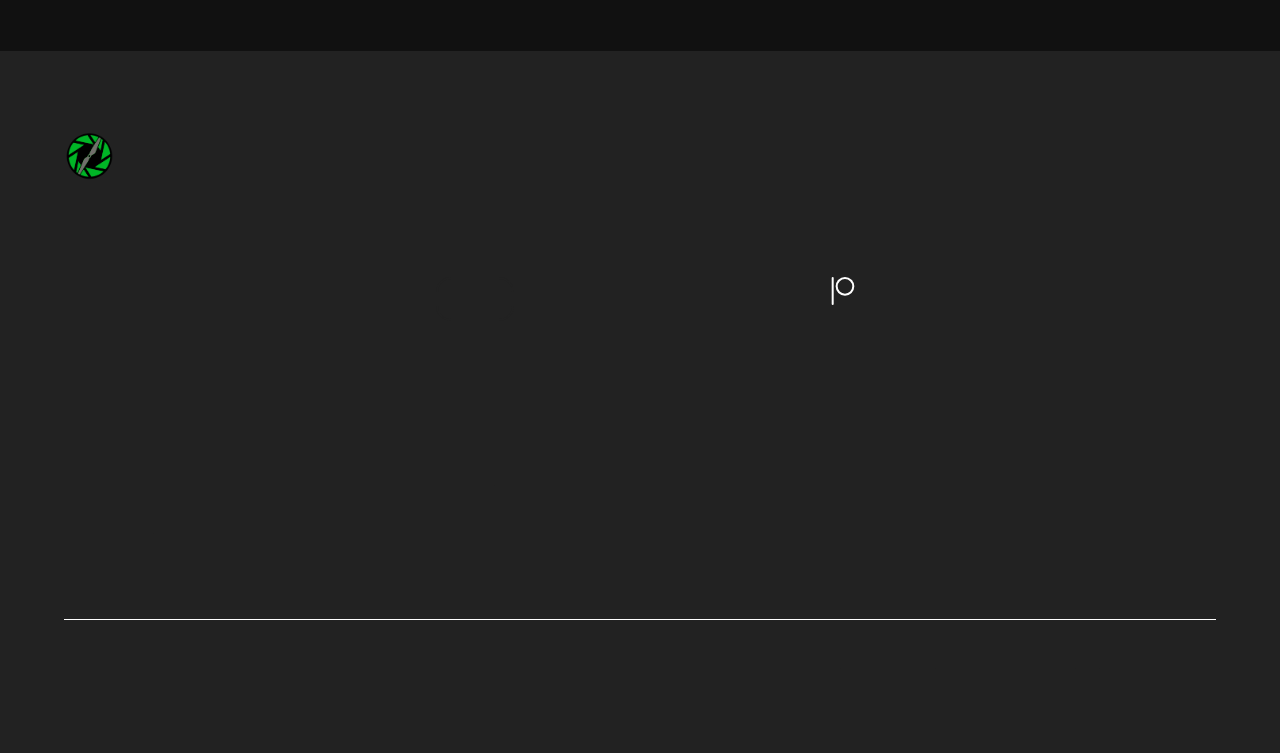
<file: services.html>
<!DOCTYPE html>

<html lang="en">

<head>
  <meta charset="utf-8">
  <title>Services</title>

  <meta content="Hyperlens Media" property="og:title">
  <meta content="Hyperlens Media" property="twitter:title">

  <meta content="width=device-width, initial-scale=1" name="viewport">

  <link href="css/normalize.css" rel="stylesheet" type="text/css">
  <link href="css/webflow.css" rel="stylesheet" type="text/css">
  <link href="css/styles.css" rel="stylesheet" type="text/css">

  <script
    type="text/javascript">!function (o, c) { var n = c.documentElement, t = " w-mod-"; n.className += t + "js", ("ontouchstart" in o || o.DocumentTouch && c instanceof DocumentTouch) && (n.className += t + "touch") }(window, document);</script>

  <link href="/images/CIRCLE-LOGO.png" rel="shortcut icon" type="image/x-icon" />
  <link href="/images/CIRCLE-LOGO.png" rel="apple-touch-icon" />

  <style>
    * {
      -webkit-font-smoothing: antialiased;
      -moz-osx-font-smoothing: grayscale;
      -o-font-smoothing: antialiased;
    }
  </style>
</head>

<body>
  <div fs-scrolldisable-element="smart-nav" data-animation="default" data-collapse="medium" data-duration="400"
    data-easing="ease" data-easing2="ease" role="banner" class="navbar5_component w-nav">
    <div class="navbar5_container">
      <a href="index.html" class="navbar5_logo-link w-nav-brand"><img src="images/CIRCLE-LOGO.png" loading="lazy"
          sizes="50px" srcset="images/CIRCLE-LOGO-p-500.png 500w, images/CIRCLE-LOGO.png 512w" alt=""
          class="navbar5_logo"></a>
      <nav role="navigation" class="navbar5_menu w-nav-menu">
        <div class="navbar5_menu-left">
          <a href="index.html" id="home" aria-current="page" class="navbar5_link w-nav-link" data-content="nav_home">Home</a>
          <a href="booking.html" id="booking" class="navbar5_link w-nav-link" data-content="nav_booking">FPV Pilot Booking</a>
          <a href="services.html" class="navbar5_link w-nav-link w--current" data-content="nav_services">Drone Services</a>
          <a href="socials.html" class="navbar5_link w-nav-link" data-content="nav_socials">Socials</a>
        </div>
        <div class="navbar5_menu-right">
          <a href="https://my-store-bc2fca.creator-spring.com/" target="_blank" class="button is-secondary is-small w-button" data-content="nav_shop">Shop</a>
          <a href="contact.html" class="button is-small w-button" data-content="nav_contact">Contact</a>
        </div>
      </nav>
      <div class="navbar5_menu-button w-nav-button">
        <div class="menu-icon">
          <div class="menu-icon_line-top"></div>
          <div class="menu-icon_line-middle">
            <div class="menu-icon_line-middle-inner"></div>
          </div>
          <div class="menu-icon_line-bottom"></div>
        </div>
      </div>
    </div>

    <div class="w-nav-overlay menu-overlay" data-wf-ignore="" id="w-nav-overlay-0">
      <nav role="navigation" class="navbar5_menu w-nav-menu"
        style="transition: height 0.5s, transform 400ms; transform: translateY(0px) translateX(0px);"
        data-nav-menu-open="">
        <div class="navbar5_menu-left">
          <a href="index.html" id="home" aria-current="page" class="navbar5_link w-nav-linkw--nav-link-open">Home</a>
          <a href="booking.html" id="booking" aria-current="page" class="navbar5_link w-nav-link w--nav-link-open">FPV Pilot
            Booking</a>
          <a href="services.html" class="navbar5_link w-nav-link w--current w--nav-link-open">Drone Services</a>
          <a href="socials.html" class="navbar5_link w-nav-link w--nav-link-open">Socials</a>
        </div>
        <div class="navbar5_menu-right">
          <a href="https://my-store-bc2fca.creator-spring.com/" target="_blank" class="button is-secondary is-small w-button">Shop</a>
          <a href="contact.html" class="button is-small w-button">Contact</a>
        </div>
      </nav>
    </div>
  </div>
  <div class="page-wrapper">
    <div class="global-styles w-embed">
      <style>
        /* Set color style to inherit */
        .inherit-color * {
          color: inherit;
        }

        /* Focus state style for keyboard navigation for the focusable elements */
        *[tabindex]:focus-visible,
        input[type="file"]:focus-visible {
          outline: 0.125rem solid #4d65ff;
          outline-offset: 0.125rem;
        }

        /* Get rid of top margin on first element in any rich text element */
        .w-richtext> :not(div):first-child,
        .w-richtext>div:first-child> :first-child {
          margin-top: 0 !important;
        }

        /* Get rid of bottom margin on last element in any rich text element */
        .w-richtext>:last-child,
        .w-richtext ol li:last-child,
        .w-richtext ul li:last-child {
          margin-bottom: 0 !important;
        }

        /* Prevent all click and hover interaction with an element */
        .pointer-events-off {
          pointer-events: none;
        }

        /* Enables all click and hover interaction with an element */
        .pointer-events-on {
          pointer-events: auto;
        }

        /* Create a class of .div-square which maintains a 1:1 dimension of a div */
        .div-square::after {
          content: "";
          display: block;
          padding-bottom: 100%;
        }

        /* Make sure containers never lose their center alignment */
        .container-medium,
        .container-small,
        .container-large {
          margin-right: auto !important;
          margin-left: auto !important;
        }

        /* 
Make the following elements inherit typography styles from the parent and not have hardcoded values. 
Important: You will not be able to style for example "All Links" in Designer with this CSS applied.
Uncomment this CSS to use it in the project. Leave this message for future hand-off.
*/
        /*
a,
.w-input,
.w-select,
.w-tab-link,
.w-nav-link,
.w-dropdown-btn,
.w-dropdown-toggle,
.w-dropdown-link {
  color: inherit;
  text-decoration: inherit;
  font-size: inherit;
}
*/
        /* Apply "..." after 3 lines of text */
        .text-style-3lines {
          display: -webkit-box;
          overflow: hidden;
          -webkit-line-clamp: 3;
          -webkit-box-orient: vertical;
        }

        /* Apply "..." after 2 lines of text */
        .text-style-2lines {
          display: -webkit-box;
          overflow: hidden;
          -webkit-line-clamp: 2;
          -webkit-box-orient: vertical;
        }

        /* Adds inline flex display */
        .display-inlineflex {
          display: inline-flex;
        }

        /* These classes are never overwritten */
        .hide {
          display: none !important;
        }

        @media screen and (max-width: 991px) {

          .hide,
          .hide-tablet {
            display: none !important;
          }
        }

        @media screen and (max-width: 767px) {
          .hide-mobile-landscape {
            display: none !important;
          }
        }

        @media screen and (max-width: 479px) {
          .hide-mobile {
            display: none !important;
          }
        }

        .margin-0 {
          margin: 0rem !important;
        }

        .padding-0 {
          padding: 0rem !important;
        }

        .spacing-clean {
          padding: 0rem !important;
          margin: 0rem !important;
        }

        .margin-top {
          margin-right: 0rem !important;
          margin-bottom: 0rem !important;
          margin-left: 0rem !important;
        }

        .padding-top {
          padding-right: 0rem !important;
          padding-bottom: 0rem !important;
          padding-left: 0rem !important;
        }

        .margin-right {
          margin-top: 0rem !important;
          margin-bottom: 0rem !important;
          margin-left: 0rem !important;
        }

        .padding-right {
          padding-top: 0rem !important;
          padding-bottom: 0rem !important;
          padding-left: 0rem !important;
        }

        .margin-bottom {
          margin-top: 0rem !important;
          margin-right: 0rem !important;
          margin-left: 0rem !important;
        }

        .padding-bottom {
          padding-top: 0rem !important;
          padding-right: 0rem !important;
          padding-left: 0rem !important;
        }

        .margin-left {
          margin-top: 0rem !important;
          margin-right: 0rem !important;
          margin-bottom: 0rem !important;
        }

        .padding-left {
          padding-top: 0rem !important;
          padding-right: 0rem !important;
          padding-bottom: 0rem !important;
        }

        .margin-horizontal {
          margin-top: 0rem !important;
          margin-bottom: 0rem !important;
        }

        .padding-horizontal {
          padding-top: 0rem !important;
          padding-bottom: 0rem !important;
        }

        .margin-vertical {
          margin-right: 0rem !important;
          margin-left: 0rem !important;
        }

        .padding-vertical {
          padding-right: 0rem !important;
          padding-left: 0rem !important;
        }

        /* Apply "..." at 100% width */
        .truncate-width {
          width: 100%;
          white-space: nowrap;
          overflow: hidden;
          text-overflow: ellipsis;
        }

        /* Removes native scrollbar */
        .no-scrollbar {
          -ms-overflow-style: none;
          overflow: -moz-scrollbars-none;
        }

        .no-scrollbar::-webkit-scrollbar {
          display: none;
        }
      </style>
    </div>
    <main class="main-wrapper">
      <header class="section_drone-garage_header">
        <div class="padding-global-2">
          <div class="container-large">
            <div class="padding-section-large">
              <div class="max-width-large">
                <div class="margin-bottom margin-small">
                  <h1 data-content="services_header_title">Build. Repair. Tune.</h1>
                </div>
                <p class="text-size-medium" data-content="services_header_description">Experience the best in building, repairing, and tuning FPV drones.</p>
                <div class="margin-top margin-medium">
                  <div class="button-group-2">
                    <a href="contact.html" class="button-2 w-button" data-content="services_header_button">Contact</a>
                  </div>
                </div>
              </div>
            </div>
          </div>
        </div>
      </header>
      <section class="section_drone-garage_features-list">
        <div class="padding-global-2">
          <div class="container-large">
            <div class="padding-section-large">
              <div class="drone-garage_features-list_component">
                <div class="margin-bottom margin-xsmall">
                  <div class="text-weight-semibold" data-content="services_building_subtitle">Building</div>
                </div>
                <div class="margin-bottom margin-xxlarge">
                  <div class="max-width-large">
                    <h3 data-content="services_building_title">Build Your Dream Drone with Our Expertise</h3>
                  </div>
                </div>
                <div class="w-layout-grid drone-garage_features-list_list">
                  <div class="drone-garage_features-list_item">
                    <div class="margin-bottom margin-small"><img src="images/design.svg" loading="lazy" alt=""
                        class="icon-1x1-medium"></div>
                    <div class="margin-bottom margin-small">
                      <h3 class="heading-style-h5" data-content="services_building_feature1_title">Custom Design and Construction</h3>
                    </div>
                    <p data-content="services_building_feature1_text">From the ground up, we design and build drones tailored to your exact specifications. Whether you
                      need a racing drone, a cinematic FPV drone, or a custom solution for unique needs, we turn your
                      vision into reality.</p>
                  </div>
                  <div class="drone-garage_features-list_item">
                    <div class="margin-bottom margin-small"><img src="images/components.svg" loading="lazy" alt=""
                        class="icon-1x1-medium"></div>
                    <div class="margin-bottom margin-small">
                      <h3 class="heading-style-h5" data-content="services_building_feature2_title">High-Quality Components</h3>
                    </div>
                    <p data-content="services_building_feature2_text">We use only the best components to ensure top performance and reliability. Our extensive
                      knowledge of the latest technology means your drone will be equipped with cutting-edge parts,
                      providing you with an unbeatable flying experience.</p>
                  </div>
                  <div class="drone-garage_features-list_item">
                    <div class="margin-bottom margin-small"><img src="images/tuning.svg" loading="lazy" alt=""
                        class="icon-1x1-medium"></div>
                    <div class="margin-bottom margin-small">
                      <h3 class="heading-style-h5" data-content="services_building_feature3_title">Expert Assembly and Tuning</h3>
                    </div>
                    <p data-content="services_building_feature3_text">Our meticulous assembly process and precise tuning guarantee optimal performance. We fine-tune
                      each drone for perfect balance, responsiveness, and stability, so you can enjoy smooth flights and
                      exceptional control.</p>
                  </div>
                </div>
              </div>
            </div>
          </div>
        </div>
      </section>
      <section class="section_drone-garage_feature-1">
        <div class="padding-global-2">
          <div class="container-large">
            <div class="padding-section-large">
              <div class="w-layout-grid drone-garage_feature-1_component">
                <div class="drone-garage_feature-1_content">
                  <div class="margin-bottom margin-xsmall">
                    <div class="text-weight-semibold" data-content="services_customization_subtitle">Customization</div>
                  </div>
                  <div class="margin-bottom margin-small">
                    <h2 data-content="services_customization_title">Tailor Your Drone to Perfection</h2>
                  </div>
                  <div class="margin-bottom margin-small">
                    <p class="text-size-medium" data-content="services_customization_description">Customization is key to getting the most out of your FPV drone. We offer a wide range of options to personalize your drone, ensuring it meets your specific needs and preferences. From aesthetic enhancements to performance upgrades, our customization services help you achieve the perfect drone.</p>
                  </div>
                </div>
                <div class="drone-garage_feature-1_image-wrapper"><img src="images/services1.jpg" loading="lazy"
                    sizes="(max-width: 767px) 90vw, (max-width: 991px) 43vw, 41vw"
                    srcset="images/services1-p-500.jpg 500w, images/services1-p-800.jpg 800w, images/services1-p-1080.jpg 1080w, images/services1-p-1600.jpg 1600w, images/services1-p-2000.jpg 2000w, images/services1-p-2600.jpg 2600w, images/services1-p-3200.jpg 3200w, images/services1.jpg 5184w"
                    alt="" class="drone-garage_feature-1_image"></div>
              </div>
            </div>
          </div>
        </div>
      </section>
      <section class="section_drone-garage_feature-2">
        <div class="padding-global-2">
          <div class="container-large">
            <div class="padding-section-large">
              <div class="w-layout-grid drone-garage_feature-2_component">
                <div class="drone-garage_feature-2_content">
                  <div class="margin-bottom margin-xsmall">
                    <div class="text-weight-semibold" data-content="services_repair_subtitle">Repair</div>
                  </div>
                  <div class="margin-bottom margin-small">
                    <h2 data-content="services_repair_title">Expert Drone Repair with Quick Turnaround Times</h2>
                  </div>
                  <div class="margin-bottom margin-medium">
                    <p class="text-size-medium" data-content="services_repair_description">Our repair service specializes in fixing drones using high-quality parts. With our fast turnaround times, you'll be back in the air in no time.</p>
                  </div>
                  <div class="w-layout-grid drone-garage_feature-2_item-list">
                    <div class="drone-garage_feature-2_text-wrapper">
                      <div class="margin-bottom margin-xsmall">
                        <h6 data-content="services_repair_feature1_title">Quick Fix</h6>
                      </div>
                      <p data-content="services_repair_feature1_text">We use only the best parts to ensure your drone is repaired to perfection.</p>
                    </div>
                    <div class="drone-garage_feature-2_text-wrapper">
                      <div class="margin-bottom margin-xsmall">
                        <h6 data-content="services_repair_feature2_title">Quality Parts</h6>
                      </div>
                      <p data-content="services_repair_feature2_text">Our repair service is known for its attention to detail and use of high-quality parts.</p>
                    </div>
                  </div>
                </div>
                <div class="drone-garage_feature-2_image-wrapper"><img src="images/loeten.jpg" loading="lazy"
                    sizes="(max-width: 767px) 90vw, (max-width: 991px) 43vw, 41vw"
                    srcset="images/loeten-p-500.jpg 500w, images/loeten-p-800.jpg 800w, images/loeten-p-1080.jpg 1080w, images/loeten-p-1600.jpg 1600w, images/loeten-p-2000.jpg 2000w, images/loeten-p-2600.jpg 2600w, images/loeten-p-3200.jpg 3200w, images/loeten.jpg 4000w"
                    alt="" class="drone-garage_feature-2_image"></div>
              </div>
            </div>
          </div>
        </div>
      </section>
      <section class="section_drone-garage_feature-3">
        <div class="padding-global-2">
          <div class="container-large">
            <div class="padding-section-large">
              <div class="w-layout-grid drone-garage_feature-3_component">
                <div class="drone-garage_feature-3_content">
                  <div class="margin-bottom margin-xsmall">
                    <div class="text-weight-semibold" data-content="services_tuning_subtitle">Tuning</div>
                  </div>
                  <div class="margin-bottom margin-small">
                    <h2 data-content="services_tuning_title">Enhance Your Drone's Performance and Flight Characteristics</h2>
                  </div>
                  <div class="margin-bottom margin-medium">
                    <p class="text-size-medium" data-content="services_tuning_description">Our Tuning service is designed to maximize your drone's potential, improving its speed, agility, and stability. With our expertise, we can help you achieve the best possible flight experience.</p>
                  </div>
                  <div class="w-layout-grid drone-garage_feature-3_item-list">
                    <div class="drone-garage_feature-3_item">
                      <div class="margin-bottom margin-xsmall">
                        <h6 data-content="services_tuning_feature1_title">Speed Boost</h6>
                      </div>
                      <p data-content="services_tuning_feature1_text">Unlock the full speed potential of your drone with our advanced tuning techniques.</p>
                    </div>
                    <div class="drone-garage_feature-3_item">
                      <div class="margin-bottom margin-xsmall">
                        <h6 data-content="services_tuning_feature2_title">Agility Upgrade</h6>
                      </div>
                      <p data-content="services_tuning_feature2_text">Experience precise and responsive controls by optimizing your drone's agility.</p>
                    </div>
                  </div>
                </div>
                <div class="drone-garage_feature-3_image-wrapper"><img src="images/tuning1.jpg" loading="lazy"
                    sizes="(max-width: 479px) 100vw, (max-width: 767px) 90vw, (max-width: 991px) 43vw, 41vw"
                    srcset="images/tuning1-p-500.jpg 500w, images/tuning1-p-800.jpg 800w, images/tuning1-p-1080.jpg 1080w, images/tuning1-p-1600.jpg 1600w, images/tuning1.jpg 1920w"
                    alt="" class="drone-garage_feature-3_image"></div>
              </div>
            </div>
          </div>
        </div>
      </section>

      <section class="section_drone-garage_faq">
        <div class="padding-global-2">
          <div class="container-large">
            <div class="padding-section-large">
              <div class="margin-bottom margin-xxlarge">
                <div class="max-width-large">
                  <div class="margin-bottom margin-small">
                    <h2 data-content="recommendations_title">My Recommendations</h2>
                  </div>
                  <p class="text-size-medium" data-content="recommendations_description">Here are my top picks for an excellent drone.</p>
                </div>
              </div>
              <div class="drone-garage_faq_component">
                <div class="w-layout-grid drone-garage_faq_list">
                  <div class="drone-garage_faq_accordion">
                    <div data-w-id="95dcaf3c-9b03-c12a-6965-961ea4c56f44"
                      class="drone-garage_faq_question drone-recommend-dis-container">
                      <div class="text-size-medium text-weight-bold drone-recommend-dis">
                        <img height="100px" src="images/loeten.jpg" alt="">
                        <div>
                          <h5 class="margin-bottom margin-small">Falcon 7X - 7-Inch FPV Drone</h5>
                          <p>The Falcon 7X is designed for long-range FPV enthusiasts who seek both speed and endurance. This 7-inch drone is perfect for high-speed cruising, offering exceptional stability and flight time. Ideal for exploring vast landscapes, the Falcon 7X combines power with precision to deliver an unmatched flying experience.</p>
                        </div>
                      </div>
                      <div class="drone-garage_faq_icon-wrapper drone-recommend-dis-icon">
                        <div class="icon-embed-small w-embed"> <svg class="plus-minus-icon" width="100%" height="100%"
                            viewbox="0 0 32 32" fill="none" xmlns="http://www.w3.org/2000/svg">
                            <path
                              d="M25.3333 15.667V16.3336C25.3333 16.7018 25.0349 17.0003 24.6667 17.0003H17V24.667C17 25.0351 16.7015 25.3336 16.3333 25.3336H15.6667C15.2985 25.3336 15 25.0351 15 24.667V17.0003H7.3333C6.96511 17.0003 6.66663 16.7018 6.66663 16.3336V15.667C6.66663 15.2988 6.96511 15.0003 7.3333 15.0003H15V7.33365C15 6.96546 15.2985 6.66699 15.6667 6.66699H16.3333C16.7015 6.66699 17 6.96546 17 7.33365V15.0003H24.6667C25.0349 15.0003 25.3333 15.2988 25.3333 15.667Z"
                              fill="currentColor"></path>
                          </svg></div>
                      </div>
                    </div>
                  </div>
                </div>
              </div>
              <div class="margin-top margin-xxlarge">
                <div class="max-width-medium">
                  <div class="margin-bottom margin-xsmall">
                    <h4>Support My FPV Journey on Patreon!</h4>
                  </div>
                  <p class="text-size-medium">Help me create more epic drone content and get exclusive perks. Every bit of support keeps me flying high!</p>
                  <div class="margin-top margin-medium">
                    <a href="https://www.patreon.com/ae0n92" class="button-2 w-button"><img style="margin-right: 16px;" height="35px" src="images/patreon.svg" alt="patreon">Support on Patreon</a>
                  </div>
                </div>
              </div>
            </div>
          </div>
        </div>
      </section>

      <section class="section_drone-garage_cta">
        <div class="padding-global-2">
          <div class="container-large">
            <div class="padding-section-large">
              <div class="max-width-large">
                <div class="margin-bottom margin-small">
                  <h2 class="text-color-white">Expert Drone Repair and Tuning</h2>
                </div>
                <p class="text-size-medium text-color-white">Get your drone back in the air with our professional repair
                  and tuning services.</p>
                <div class="margin-top margin-medium">
                  <div class="button-group-2">
                    <a href="contact.html" class="button-2 w-button">Contact</a>
                  </div>
                </div>
              </div>
            </div>
          </div>
        </div>
        <div class="drone-garage_cta_background-image-wrapper"><img src="images/kopter.png" loading="lazy" sizes="100vw"
            srcset="images/kopter-p-500.png 500w, images/kopter-p-800.png 800w, images/kopter-p-1080.png 1080w, images/kopter-p-1600.png 1600w, images/kopter.png 1920w"
            alt="" class="drone-garage_cta_background-image"></div>
      </section>
    </main>
  </div>
  <footer class="footer1_component">
    <div class="padding-global">
      <div class="container-large">
        <div class="padding-vertical padding-xxlarge">
          <div class="padding-bottom padding-xxlarge">
            <div class="w-layout-grid footer1_top-wrapper">
              <div class="footer1_left-wrapper">
                <div class="margin-bottom margin-small">
                  <a href="#" class="footer1_logo-link w-nav-brand">
                    <img src="images/CIRCLE-LOGO.png" loading="lazy" sizes="50px"
                      srcset="images/CIRCLE-LOGO-p-500.png 500w, images/CIRCLE-LOGO.png 512w" alt="" class="image">
                  </a>
                </div>
                <div class="margin-bottom margin-small">
                  <div data-content="footer_newsletter_text">Subscribe to my newsletter for exclusive offers and updates on exciting new drone builds.</div>
                </div>
                <div class="footer1_form-block w-form">
                  <form id="email-form" name="email-form" data-name="Email Form" method="get" class="footer1_form"
                    data-wf-page-id="66aa136e9a9ec8aec249379e"
                    data-wf-element-id="c4c131e7-f11d-7fd4-162f-32f408c163d1"><input class="form_input w-input"
                      maxlength="256" name="email-2" data-name="Email 2" placeholder="Your email" type="email"
                      id="email-2" required="">
                    <a href="#" class="button is-small w-button">Join</a>
                  </form>
                  <div class="text-size-tiny margin-bottom margin-small" data-content="footer_privacy_notice">By subscribing, you agree to our Privacy Policy and consent to
                    receive updates from our company.</div>
                  <div class="success-message w-form-done">
                    <div>Thank you! We&#x27;ve received your submission.</div>
                  </div>
                  <div class="error-message w-form-fail">
                    <div>Oops! Something went wrong with the form submission.</div>
                  </div>
                  <a href="https://www.absolutenetwork.de" class="margin-bottom margin-small">
                    <img class="margin-bottom margin-small" height="50px" src="images/absolutenetwork.svg"
                      loading="lazy" alt="" />
                    <div> If you're looking to create an outstanding website like this one, reach out to Absolute
                      Network
                      for
                      professional assistance.</div>
                  </a>
                </div>
              </div>

              <div class="w-layout-grid footer1_menu-wrapper">
                <div class="footer1_link-list">
                  <div class="margin-bottom margin-xsmall">
                    <div class="text-weight-semibold" data-content="footer_pages_title">Pages</div>
                  </div>
                  <a href="index.html" class="footer1_link" data-content="footer_link_home">Home</a>
                  <a href="services.html" class="footer1_link" data-content="footer_link_hire">Hire your FPV Pilot</a>
                  <a href="services.html" class="footer1_link" data-content="footer_link_services">Builds/Repairs/Tuning</a>
                  <a href="socials.html" class="footer1_link" data-content="footer_link_socials">Socials</a>
                </div>
                <div class="footer1_link-list">
                  <div class="margin-bottom margin-xsmall">
                    <div class="text-weight-semibold" data-content="footer_social_title">Follow me</div>
                  </div>
                  <a href="https://www.instagram.com/ae0nfpv/" target="_blank"
                    class="footer1_social-link w-inline-block"><img src="images/insta.svg" loading="lazy" alt=""
                      class="icon-1x1-smally">
                    <div>Instagram</div>
                  </a>
                  <a href="https://www.youtube.com/@AE0NFPV" target="_blank"
                    class="footer1_social-link w-inline-block"><img src="images/youtube.svg" loading="lazy" alt=""
                      class="icon-1x1-smally">
                    <div>Youtube</div>
                  </a>
                  <a href="https://www.patreon.com/ae0n92" target="_blank"
                    class="footer1_social-link w-inline-block"><img src="images/patreon.svg" loading="lazy" alt=""
                      class="icon-1x1-smally">
                    <div>Patreon</div>
                  </a>
                </div>
              </div>
            </div>
          </div>

          <div class="line-divider"></div>
          <div class="padding-top padding-medium">
            <div class="footer1_bottom-wrapper">
              <div class="footer1_credit-text" data-content="footer_copyright">© 2024 AE0N Media. All rights reserved.</div>
              <div class="w-layout-grid footer1_legal-list">
                <a href="#" class="footer1_legal-link" data-content="footer_privacy_link">Privacy Policy</a>
                <a href="#" class="footer1_legal-link" data-content="footer_terms_link">Terms of Service</a>
                <a href="#" class="footer1_legal-link" data-content="footer_cookies_link">Cookies Settings</a>
              </div>
            </div>
          </div>
        </div>
      </div>
    </div>
  </footer>
  <script src="https://d3e54v103j8qbb.cloudfront.net/js/jquery-3.5.1.min.dc5e7f18c8.js?site=66aa136e9a9ec8aec249373f"
    type="text/javascript" integrity="sha256-9/aliU8dGd2tb6OSsuzixeV4y/faTqgFtohetphbbj0="
    crossorigin="anonymous"></script>
  <script type="module" src="js/services-content-manager.js"></script>
  <script>
    $(document).ready(function () {
      $('.drone-garage_faq_question').on('click', function () {
        var $answer = $(this).next('.drone-garage_faq_answer');
        var $icon = $(this).find('.plus-minus-icon');

        if ($answer.height() === 0) {
          $answer.animate({ height: $answer.get(0).scrollHeight }, 200);
          $icon.addClass('rotated');
        } else {
          $answer.animate({ height: 0 }, 200);
          $icon.removeClass('rotated');
        }
      });
    });
  </script>
  <script>
    $(document).ready(function () {
      $('.navbar5_menu-button').on('click', function () {
        var $menuOverlay = $('.menu-overlay');

        if ($menuOverlay.css('display') === 'none') {
          $menuOverlay.css({
            display: 'block',
            height: '0'
          });

          $menuOverlay.animate({
            height: '100vh'
          }, 300);
        } else {
          $menuOverlay.animate({
            height: '0'
          }, 300, function () {
            $menuOverlay.css('display', 'none');
          });
        }
      });
    });
  </script>
  <script type="module">
    import ColorManager from './js/color-manager.js';
    import RecommendationsContentManager from './js/recommendations-content-manager.js';
    import NavbarContentManager from './js/navbar-content-manager.js';
    import FooterContentManager from './js/footer-content-manager.js';
  </script>
</body>

</html>
</file>
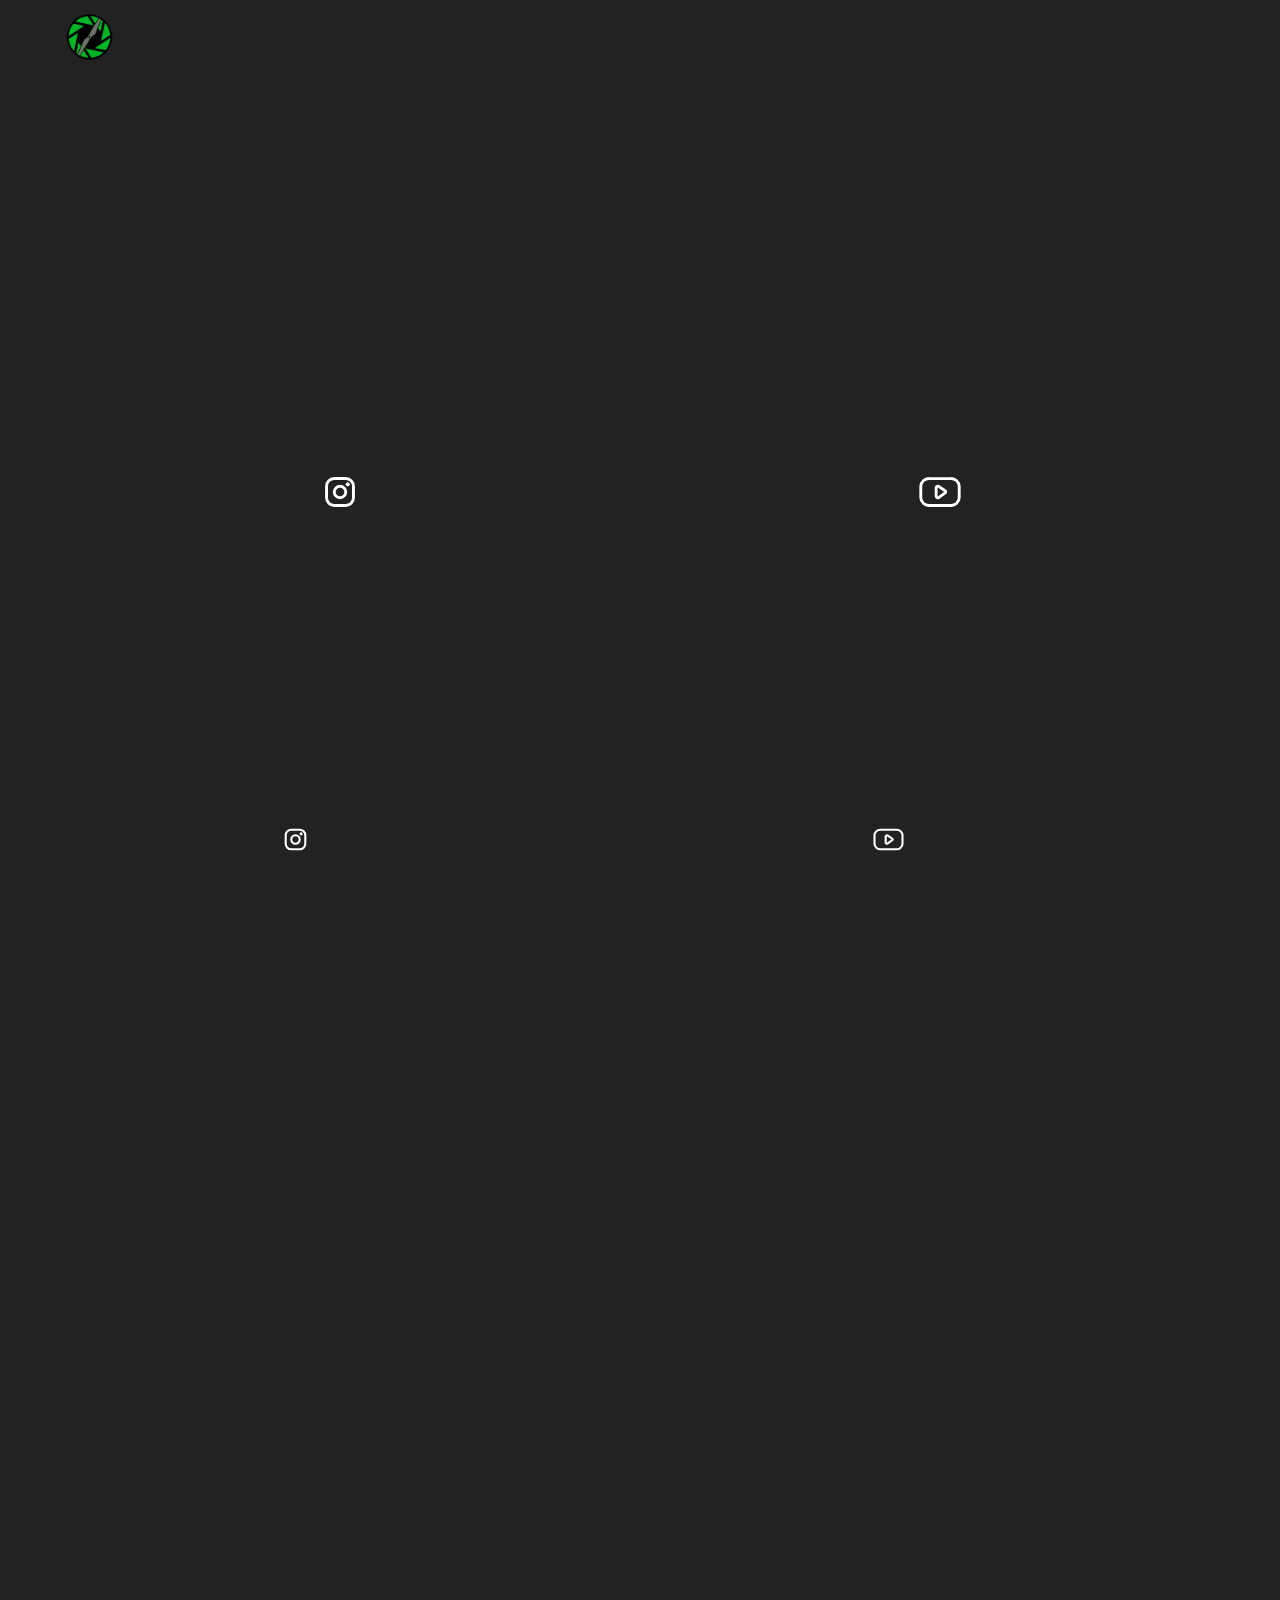
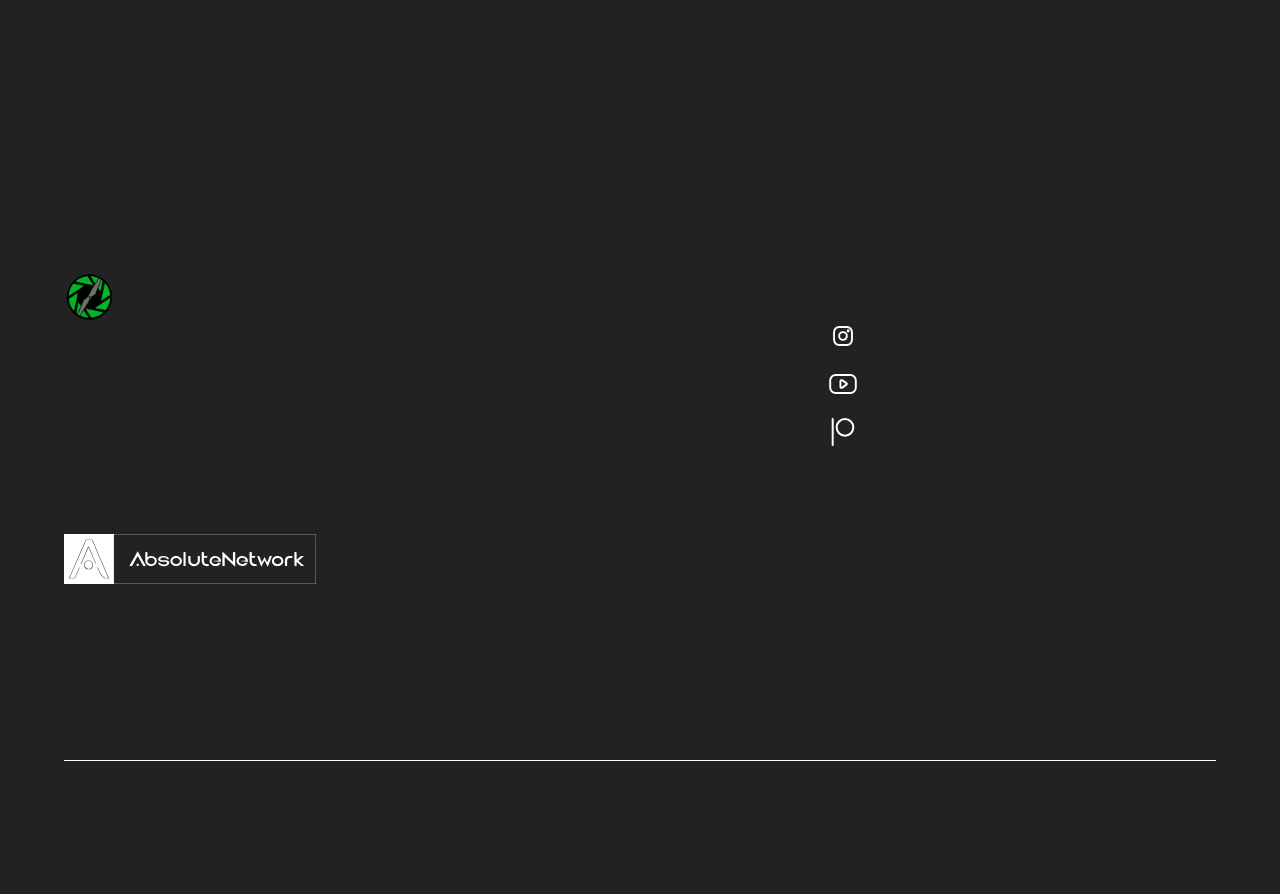
<file: socials.html>
<!DOCTYPE html>

<html lang="en">

<head>
  <meta charset="utf-8">
  <title>Socials</title>

  <meta content="width=device-width, initial-scale=1" name="viewport">

  <meta content="Hyperlens Media" property="og:title">
  <meta content="Hyperlens Media" property="twitter:title">

  <link href="css/normalize.css" rel="stylesheet" type="text/css">
  <link href="css/webflow.css" rel="stylesheet" type="text/css">
  <link href="css/styles.css" rel="stylesheet" type="text/css">

  <script
    type="text/javascript">!function (o, c) { var n = c.documentElement, t = " w-mod-"; n.className += t + "js", ("ontouchstart" in o || o.DocumentTouch && c instanceof DocumentTouch) && (n.className += t + "touch") }(window, document);</script>

  <link href="/images/CIRCLE-LOGO.png" rel="shortcut icon" type="image/x-icon" />
  <link href="/images/CIRCLE-LOGO.png" rel="apple-touch-icon" />

  <style>
    * {
      -webkit-font-smoothing: antialiased;
      -moz-osx-font-smoothing: grayscale;
      -o-font-smoothing: antialiased;
    }
  </style>
</head>

<body>
  <div fs-scrolldisable-element="smart-nav" data-animation="default" data-collapse="medium" data-duration="400"
    data-easing="ease" data-easing2="ease" role="banner" class="navbar5_component w-nav">
    <div class="navbar5_container">
      <a href="index.html" class="navbar5_logo-link w-nav-brand"><img src="images/CIRCLE-LOGO.png" loading="lazy"
          sizes="50px" srcset="images/CIRCLE-LOGO-p-500.png 500w, images/CIRCLE-LOGO.png 512w" alt=""
          class="navbar5_logo"></a>
      <nav role="navigation" class="navbar5_menu w-nav-menu">
        <div class="navbar5_menu-left">
          <a href="index.html" id="home" aria-current="page" class="navbar5_link w-nav-link" data-content="nav_home">Home</a>
          <a href="booking.html" id="booking" class="navbar5_link w-nav-link" data-content="nav_booking">FPV Pilot Booking</a>
          <a href="services.html" class="navbar5_link w-nav-link" data-content="nav_services">Drone Services</a>
          <a href="socials.html" class="navbar5_link w-nav-link w--current" data-content="nav_socials">Socials</a>
        </div>
        <div class="navbar5_menu-right">
          <a href="https://my-store-bc2fca.creator-spring.com/" target="_blank" class="button is-secondary is-small w-button" data-content="nav_shop">Shop</a>
          <a href="contact.html" class="button is-small w-button" data-content="nav_contact">Contact</a>
        </div>
      </nav>
      <div class="navbar5_menu-button w-nav-button">
        <div class="menu-icon">
          <div class="menu-icon_line-top"></div>
          <div class="menu-icon_line-middle">
            <div class="menu-icon_line-middle-inner"></div>
          </div>
          <div class="menu-icon_line-bottom"></div>
        </div>
      </div>
    </div>

    <div class="w-nav-overlay menu-overlay" data-wf-ignore="" id="w-nav-overlay-0">
      <nav role="navigation" class="navbar5_menu w-nav-menu"
        style="transition: height 0.5s, transform 400ms; transform: translateY(0px) translateX(0px);"
        data-nav-menu-open="">
        <div class="navbar5_menu-left">
          <a href="index.html" id="home" aria-current="page" class="navbar5_link w-nav-linkw--nav-link-open" data-content="nav_home">Home</a>
          <a href="booking.html" id="booking" aria-current="page" class="navbar5_link w-nav-link w--nav-link-open" data-content="nav_booking">FP
            Pilot
            Booking</a>
          <a href="services.html" class="navbar5_link w-nav-link w--nav-link-open" data-content="nav_services">Drone Services</a>
          <a href="socials.html" class="navbar5_link w-nav-link w--current w--nav-link-open" data-content="nav_socials">Socials</a>
        </div>
        <div class="navbar5_menu-right">
          <a href="https://my-store-bc2fca.creator-spring.com/" target="_blank"
            class="button is-secondary is-small w-button" data-content="nav_shop">Shop</a>
          <a href="contact.html" class="button is-small w-button" data-content="nav_contact">Contact</a>
        </div>
      </nav>
    </div>
  </div>
  <div class="page-wrapper">
    <div class="global-styles w-embed">
      <style>
        /* Set color style to inherit */
        .inherit-color * {
          color: inherit;
        }

        /* Focus state style for keyboard navigation for the focusable elements */
        *[tabindex]:focus-visible,
        input[type="file"]:focus-visible {
          outline: 0.125rem solid #4d65ff;
          outline-offset: 0.125rem;
        }

        /* Get rid of top margin on first element in any rich text element */
        .w-richtext> :not(div):first-child,
        .w-richtext>div:first-child> :first-child {
          margin-top: 0 !important;
        }

        /* Get rid of bottom margin on last element in any rich text element */
        .w-richtext>:last-child,
        .w-richtext ol li:last-child,
        .w-richtext ul li:last-child {
          margin-bottom: 0 !important;
        }

        /* Prevent all click and hover interaction with an element */
        .pointer-events-off {
          pointer-events: none;
        }

        /* Enables all click and hover interaction with an element */
        .pointer-events-on {
          pointer-events: auto;
        }

        /* Create a class of .div-square which maintains a 1:1 dimension of a div */
        .div-square::after {
          content: "";
          display: block;
          padding-bottom: 100%;
        }

        /* Make sure containers never lose their center alignment */
        .container-medium,
        .container-small,
        .container-large {
          margin-right: auto !important;
          margin-left: auto !important;
        }

        /* 
Make the following elements inherit typography styles from the parent and not have hardcoded values. 
Important: You will not be able to style for example "All Links" in Designer with this CSS applied.
Uncomment this CSS to use it in the project. Leave this message for future hand-off.
*/
        /*
a,
.w-input,
.w-select,
.w-tab-link,
.w-nav-link,
.w-dropdown-btn,
.w-dropdown-toggle,
.w-dropdown-link {
  color: inherit;
  text-decoration: inherit;
  font-size: inherit;
}
*/
        /* Apply "..." after 3 lines of text */
        .text-style-3lines {
          display: -webkit-box;
          overflow: hidden;
          -webkit-line-clamp: 3;
          -webkit-box-orient: vertical;
        }

        /* Apply "..." after 2 lines of text */
        .text-style-2lines {
          display: -webkit-box;
          overflow: hidden;
          -webkit-line-clamp: 2;
          -webkit-box-orient: vertical;
        }

        /* Adds inline flex display */
        .display-inlineflex {
          display: inline-flex;
        }

        /* These classes are never overwritten */
        .hide {
          display: none !important;
        }

        @media screen and (max-width: 991px) {

          .hide,
          .hide-tablet {
            display: none !important;
          }
        }

        @media screen and (max-width: 767px) {
          .hide-mobile-landscape {
            display: none !important;
          }
        }

        @media screen and (max-width: 479px) {
          .hide-mobile {
            display: none !important;
          }
        }

        .margin-0 {
          margin: 0rem !important;
        }

        .padding-0 {
          padding: 0rem !important;
        }

        .spacing-clean {
          padding: 0rem !important;
          margin: 0rem !important;
        }

        .margin-top {
          margin-right: 0rem !important;
          margin-bottom: 0rem !important;
          margin-left: 0rem !important;
        }

        .padding-top {
          padding-right: 0rem !important;
          padding-bottom: 0rem !important;
          padding-left: 0rem !important;
        }

        .margin-right {
          margin-top: 0rem !important;
          margin-bottom: 0rem !important;
          margin-left: 0rem !important;
        }

        .padding-right {
          padding-top: 0rem !important;
          padding-bottom: 0rem !important;
          padding-left: 0rem !important;
        }

        .margin-bottom {
          margin-top: 0rem !important;
          margin-right: 0rem !important;
          margin-left: 0rem !important;
        }

        .padding-bottom {
          padding-top: 0rem !important;
          padding-right: 0rem !important;
          padding-left: 0rem !important;
        }

        .margin-left {
          margin-top: 0rem !important;
          margin-right: 0rem !important;
          margin-bottom: 0rem !important;
        }

        .padding-left {
          padding-top: 0rem !important;
          padding-right: 0rem !important;
          padding-bottom: 0rem !important;
        }

        .margin-horizontal {
          margin-top: 0rem !important;
          margin-bottom: 0rem !important;
        }

        .padding-horizontal {
          padding-top: 0rem !important;
          padding-bottom: 0rem !important;
        }

        .margin-vertical {
          margin-right: 0rem !important;
          margin-left: 0rem !important;
        }

        .padding-vertical {
          padding-right: 0rem !important;
          padding-left: 0rem !important;
        }

        /* Apply "..." at 100% width */
        .truncate-width {
          width: 100%;
          white-space: nowrap;
          overflow: hidden;
          text-overflow: ellipsis;
        }

        /* Removes native scrollbar */
        .no-scrollbar {
          -ms-overflow-style: none;
          overflow: -moz-scrollbars-none;
        }

        .no-scrollbar::-webkit-scrollbar {
          display: none;
        }
      </style>
    </div>
    <main class="main-wrapper">
      <section class="section_social-media_features-list">
        <div class="padding-global">
          <div class="container-large">
            <div class="padding-section-large">
              <div class="social-media_features-list_component">
                <div class="margin-bottom margin-xxlarge">
                  <div class="text-align-center">
                    <div class="max-width-large">
                      <div class="margin-bottom margin-xsmall">
                        <div class="text-weight-semibold" data-content="socials_header_subtitle">Connect</div>
                      </div>
                      <div class="margin-bottom margin-small">
                        <h2 data-content="socials_header_title">Follow My FPV Journey</h2>
                      </div>
                      <p class="text-size-medium" data-content="socials_header_description">Stay connected and get the
                        latest updates, behind-the-scenes footage,
                        and exclusive content from my FPV adventures. Join me on social media to see the world from a
                        unique perspective and be part of the FPV community.</p>
                    </div>
                  </div>
                </div>
                <div class="w-layout-grid social-media_features-list_list">
                  <div class="social-media_features-list_item">
                    <div class="margin-bottom margin-small"><img src="images/insta.svg" loading="lazy" alt=""
                        class="icon-1x1-smally icon-big"></div>
                    <div class="margin-bottom margin-small">
                      <h3 class="heading-style-h4" data-content="socials_instagram_title">Follow Me on Instagram</h3>
                    </div>
                    <p data-content="socials_instagram_text">Experience the thrill of FPV flying through stunning photos and short clips. Follow my Instagram
                      for daily updates, tips, and snapshots of my latest projects and adventures.</p>
                  </div>
                  <div class="social-media_features-list_item">
                    <div class="margin-bottom margin-small"><img src="images/youtube.svg" loading="lazy" alt=""
                        class="icon-1x1-smally icon-big"></div>
                    <div class="margin-bottom margin-small">
                      <h3 class="heading-style-h4" data-content="socials_youtube_title">Subscribe to My YouTube Channel</h3>
                    </div>
                    <p data-content="socials_youtube_text">Watch in-depth videos of my FPV flights, tutorials, and reviews. Subscribe to my YouTube channel
                      for immersive content that takes you inside the world of FPV piloting, from epic flights to
                      detailed build guides.</p>
                  </div>
                </div>
                <div class="margin-top margin-xlarge">
                  <div class="button-group-2 is-center">
                    <a href="#" data-content="socials_instagram_link" data-link class="button-2 w-button"><img
                        style="margin-right: 16px;" height="35px" src="images/insta.svg" alt="instagram">
                      <span data-content="socials_instagram_button">Instagram</span></a>
                    <a href="#" data-content="socials_youtube_link" data-link class="button-2 w-button"><img
                        style="margin-right: 16px;" height="35px" src="images/youtube.svg" alt="youtube">
                      <span data-content="socials_youtube_button">Youtube</span></a>
                  </div>
                </div>
              </div>
            </div>
          </div>
        </div>
      </section>
      <section class="section_social-media_gallery">
        <div class="padding-global">
          <div class="container-large">
            <div class="padding-section-large">
              <div class="margin-bottom margin-xxlarge">
                <div class="text-align-center">
                  <div class="max-width-large align-center">
                    <div class="margin-bottom margin-small">
                      <h2 data-content="socials_highlights_title">FPV Highlights</h2>
                    </div>
                    <p class="text-size-medium" data-content="socials_highlights_description">Discover the most exciting moments from my FPV adventures. From
                      breathtaking aerial shots to intricate drone builds, this section showcases the best of what FPV
                      has to offer. Dive in and see why I am passionate about flying and creating with drones.</p>
                  </div>
                </div>
              </div>
              <div class="w-layout-grid social-media_gallery_component">
                <div class="w-layout-grid social-media_gallery_row">
                  <a href="#" data-content="socials_video1_link" data-link>
                    <div class="video-container">
                      <iframe
                        data-content="socials_video1_embed"
                        frameborder="0" allow="autoplay; encrypted-media" allowfullscreen></iframe>
                    </div>
                  </a>
                  <a href="#" data-content="socials_video2_link" data-link>
                    <div class="video-container">
                      <iframe
                        data-content="socials_video2_embed"
                        frameborder="0" allow="autoplay; encrypted-media" allowfullscreen></iframe>
                    </div>
                  </a>
                </div>
              </div>
            </div>
          </div>
        </div>
      </section>
    </main>
  </div>
  <footer class="footer1_component">
    <div class="padding-global">
      <div class="container-large">
        <div class="padding-vertical padding-xxlarge">
          <div class="padding-bottom padding-xxlarge">
            <div class="w-layout-grid footer1_top-wrapper">
              <div class="footer1_left-wrapper">
                <div class="margin-bottom margin-small">
                  <a href="#" class="footer1_logo-link w-nav-brand">
                    <img src="images/CIRCLE-LOGO.png" loading="lazy" sizes="50px"
                      srcset="images/CIRCLE-LOGO-p-500.png 500w, images/CIRCLE-LOGO.png 512w" alt="" class="image">
                  </a>
                </div>
                <div class="margin-bottom margin-small">
                  <div data-content="footer_newsletter_text">Subscribe to my newsletter for exclusive offers and updates on exciting new drone builds.</div>
                </div>
                <div class="footer1_form-block w-form">
                  <form id="email-form" name="email-form" data-name="Email Form" method="get" class="footer1_form"
                    data-wf-page-id="66aa136e9a9ec8aec249379e"
                    data-wf-element-id="c4c131e7-f11d-7fd4-162f-32f408c163d1"><input class="form_input w-input"
                      maxlength="256" name="email-2" data-name="Email 2" placeholder="Your email" type="email"
                      id="email-2" required="">
                    <a href="#" class="button is-small w-button">Join</a>
                  </form>
                  <div class="text-size-tiny margin-bottom margin-small" data-content="footer_privacy_notice">By subscribing, you agree to our Privacy Policy and consent to
                    receive updates from our company.</div>
                  <div class="success-message w-form-done">
                    <div>Thank you! We&#x27;ve received your submission.</div>
                  </div>
                  <div class="error-message w-form-fail">
                    <div>Oops! Something went wrong with the form submission.</div>
                  </div>
                  <a href="https://www.absolutenetwork.de" class="margin-bottom margin-small">
                    <img class="margin-bottom margin-small" height="50px" src="images/absolutenetwork.svg"
                      loading="lazy" alt="" />
                    <div> If you're looking to create an outstanding website like this one, reach out to Absolute
                      Network
                      for
                      professional assistance.</div>
                  </a>
                </div>
              </div>

              <div class="w-layout-grid footer1_menu-wrapper">
                <div class="footer1_link-list">
                  <div class="margin-bottom margin-xsmall">
                    <div class="text-weight-semibold" data-content="footer_pages_title">Pages</div>
                  </div>
                  <a href="index.html" aria-current="page" class="footer1_link w--current" data-content="footer_link_home">Home</a>
                  <a href="services.html" class="footer1_link" data-content="footer_link_hire">Hire your FPV Pilot</a>
                  <a href="services.html" class="footer1_link" data-content="footer_link_services">Builds/Repairs/Tuning</a>
                  <a href="socials.html" class="footer1_link" data-content="footer_link_socials">Socials</a>
                </div>
                <div class="footer1_link-list">
                  <div class="margin-bottom margin-xsmall">
                    <div class="text-weight-semibold" data-content="footer_social_title">Follow me</div>
                  </div>
                  <a href="https://www.instagram.com/ae0nfpv/" target="_blank"
                    class="footer1_social-link w-inline-block"><img src="images/insta.svg" loading="lazy" alt=""
                      class="icon-1x1-smally">
                    <div>Instagram</div>
                  </a>
                  <a href="https://www.youtube.com/@AE0NFPV" target="_blank"
                    class="footer1_social-link w-inline-block"><img src="images/youtube.svg" loading="lazy" alt=""
                      class="icon-1x1-smally">
                    <div>Youtube</div>
                  </a>
                  <a href="https://www.patreon.com/ae0n92" target="_blank"
                    class="footer1_social-link w-inline-block"><img src="images/patreon.svg" loading="lazy" alt=""
                      class="icon-1x1-smally">
                    <div>Patreon</div>
                  </a>
                </div>
              </div>
            </div>
          </div>

          <div class="line-divider"></div>
          <div class="padding-top padding-medium">
            <div class="footer1_bottom-wrapper">
              <div class="footer1_credit-text" data-content="footer_copyright">© 2024 AE0N Media. All rights reserved.</div>
              <div class="w-layout-grid footer1_legal-list">
                <a href="#" class="footer1_legal-link" data-content="footer_privacy_link">Privacy Policy</a>
                <a href="#" class="footer1_legal-link" data-content="footer_terms_link">Terms of Service</a>
                <a href="#" class="footer1_legal-link" data-content="footer_cookies_link">Cookies Settings</a>
              </div>
            </div>
          </div>
        </div>
      </div>
    </div>
  </footer>

  <script src="https://d3e54v103j8qbb.cloudfront.net/js/jquery-3.5.1.min.dc5e7f18c8.js?site=66aa136e9a9ec8aec249373f"
    type="text/javascript" integrity="sha256-9/aliU8dGd2tb6OSsuzixeV4y/faTqgFtohetphbbj0="
    crossorigin="anonymous"></script>
  <script>
    $(document).ready(function () {
      $('.navbar5_menu-button').on('click', function () {
        var $menuOverlay = $('.menu-overlay');

        if ($menuOverlay.css('display') === 'none') {
          $menuOverlay.css({
            display: 'block',
            height: '0'
          });

          $menuOverlay.animate({
            height: '100vh'
          }, 300); // Höhe auf 100% animieren
        } else {
          $menuOverlay.animate({
            height: '0'
          }, 300, function () {
            $menuOverlay.css('display', 'none'); // Nach der Animation display auf none setzen
          });
        }
      });
    });
  </script>
  <script type="module">
    import ColorManager from './js/color-manager.js';
    import SocialsContentManager from './js/socials-content-manager.js';
    import NavbarContentManager from './js/navbar-content-manager.js';
    import FooterContentManager from './js/footer-content-manager.js';
  </script>
</body>

</html>
</file>
<file: css/webflow.css>
@font-face {
  font-family: 'webflow-icons';
  src: url("[data-uri]") format('truetype');
  font-weight: normal;
  font-style: normal;
}
[class^="w-icon-"],
[class*=" w-icon-"] {
  /* use !important to prevent issues with browser extensions that change fonts */
  font-family: 'webflow-icons' !important;
  speak: none;
  font-style: normal;
  font-weight: normal;
  font-variant: normal;
  text-transform: none;
  line-height: 1;
  /* Better Font Rendering =========== */
  -webkit-font-smoothing: antialiased;
  -moz-osx-font-smoothing: grayscale;
}
.w-icon-slider-right:before {
  content: "\e600";
}
.w-icon-slider-left:before {
  content: "\e601";
}
.w-icon-nav-menu:before {
  content: "\e602";
}
.w-icon-arrow-down:before,
.w-icon-dropdown-toggle:before {
  content: "\e603";
}
.w-icon-file-upload-remove:before {
  content: "\e900";
}
.w-icon-file-upload-icon:before {
  content: "\e903";
}
* {
  -webkit-box-sizing: border-box;
  -moz-box-sizing: border-box;
  box-sizing: border-box;
}
html {
  height: 100%;
}
body {
  margin: 0;
  min-height: 100%;
  background-color: #fff;
  font-family: Arial, sans-serif;
  font-size: 14px;
  line-height: 20px;
  color: #333;
}
img {
  max-width: 100%;
  vertical-align: middle;
  display: inline-block;
}
html.w-mod-touch * {
  background-attachment: scroll !important;
}
.w-block {
  display: block;
}
.w-inline-block {
  max-width: 100%;
  display: inline-block;
}
.w-clearfix:before,
.w-clearfix:after {
  content: " ";
  display: table;
  grid-column-start: 1;
  grid-row-start: 1;
  grid-column-end: 2;
  grid-row-end: 2;
}
.w-clearfix:after {
  clear: both;
}
.w-hidden {
  display: none;
}
.w-button {
  display: inline-block;
  padding: 9px 15px;
  background-color: #3898EC;
  color: white;
  border: 0;
  line-height: inherit;
  text-decoration: none;
  cursor: pointer;
  border-radius: 0;
}
input.w-button {
  -webkit-appearance: button;
}
html[data-w-dynpage] [data-w-cloak] {
  color: transparent !important;
}
.w-code-block {
  margin: unset;
}
pre.w-code-block code {
  all: inherit;
}
.w-optimization {
  display: contents;
}
.w-webflow-badge,
.w-webflow-badge * {
  position: static;
  left: auto;
  top: auto;
  right: auto;
  bottom: auto;
  z-index: auto;
  display: block;
  visibility: visible;
  overflow: visible;
  overflow-x: visible;
  overflow-y: visible;
  box-sizing: border-box;
  width: auto;
  height: auto;
  max-height: none;
  max-width: none;
  min-height: 0;
  min-width: 0;
  margin: 0;
  padding: 0;
  float: none;
  clear: none;
  border: 0 none transparent;
  border-radius: 0;
  background: none;
  background-image: none;
  background-position: 0% 0%;
  background-size: auto auto;
  background-repeat: repeat;
  background-origin: padding-box;
  background-clip: border-box;
  background-attachment: scroll;
  background-color: transparent;
  box-shadow: none;
  opacity: 1;
  transform: none;
  transition: none;
  direction: ltr;
  font-family: inherit;
  font-weight: inherit;
  color: inherit;
  font-size: inherit;
  line-height: inherit;
  font-style: inherit;
  font-variant: inherit;
  text-align: inherit;
  letter-spacing: inherit;
  text-decoration: inherit;
  text-indent: 0;
  text-transform: inherit;
  list-style-type: disc;
  text-shadow: none;
  font-smoothing: auto;
  vertical-align: baseline;
  cursor: inherit;
  white-space: inherit;
  word-break: normal;
  word-spacing: normal;
  word-wrap: normal;
}
.w-webflow-badge {
  position: fixed !important;
  display: inline-block !important;
  visibility: visible !important;
  z-index: 2147483647 !important;
  top: auto !important;
  right: 12px !important;
  bottom: 12px !important;
  left: auto !important;
  color: #aaadb0 !important;
  background-color: #fff !important;
  border-radius: 3px !important;
  padding: 6px !important;
  font-size: 12px !important;
  opacity: 1 !important;
  line-height: 14px !important;
  text-decoration: none !important;
  transform: none !important;
  margin: 0 !important;
  width: auto !important;
  height: auto !important;
  overflow: visible !important;
  white-space: nowrap;
  box-shadow: 0 0 0 1px rgba(0, 0, 0, 0.1), 0px 1px 3px rgba(0, 0, 0, 0.1);
  cursor: pointer;
}
.w-webflow-badge > img {
  display: inline-block !important;
  visibility: visible !important;
  opacity: 1 !important;
  vertical-align: middle !important;
}
h1,
h2,
h3,
h4,
h5,
h6 {
  font-weight: bold;
  margin-bottom: 10px;
}
h1 {
  font-size: 38px;
  line-height: 44px;
  margin-top: 20px;
}
h2 {
  font-size: 32px;
  line-height: 36px;
  margin-top: 20px;
}
h3 {
  font-size: 24px;
  line-height: 30px;
  margin-top: 20px;
}
h4 {
  font-size: 18px;
  line-height: 24px;
  margin-top: 10px;
}
h5 {
  font-size: 14px;
  line-height: 20px;
  margin-top: 10px;
}
h6 {
  font-size: 12px;
  line-height: 18px;
  margin-top: 10px;
}
p {
  margin-top: 0;
  margin-bottom: 10px;
}
blockquote {
  margin: 0 0 10px 0;
  padding: 10px 20px;
  border-left: 5px solid #E2E2E2;
  font-size: 18px;
  line-height: 22px;
}
figure {
  margin: 0;
  margin-bottom: 10px;
}
figcaption {
  margin-top: 5px;
  text-align: center;
}
ul,
ol {
  margin-top: 0px;
  margin-bottom: 10px;
  padding-left: 40px;
}
.w-list-unstyled {
  padding-left: 0;
  list-style: none;
}
.w-embed:before,
.w-embed:after {
  content: " ";
  display: table;
  grid-column-start: 1;
  grid-row-start: 1;
  grid-column-end: 2;
  grid-row-end: 2;
}
.w-embed:after {
  clear: both;
}
.w-video {
  width: 100%;
  position: relative;
  padding: 0;
}
.w-video iframe,
.w-video object,
.w-video embed {
  position: absolute;
  top: 0;
  left: 0;
  width: 100%;
  height: 100%;
  border: none;
}
fieldset {
  padding: 0;
  margin: 0;
  border: 0;
}
button,
[type='button'],
[type='reset'] {
  border: 0;
  cursor: pointer;
  -webkit-appearance: button;
}
.w-form {
  margin: 0 0 15px;
}
.w-form-done {
  display: none;
  padding: 20px;
  text-align: center;
  background-color: #dddddd;
}
.w-form-fail {
  display: none;
  margin-top: 10px;
  padding: 10px;
  background-color: #ffdede;
}
label {
  display: block;
  margin-bottom: 5px;
  font-weight: bold;
}
.w-input,
.w-select {
  display: block;
  width: 100%;
  height: 38px;
  padding: 8px 12px;
  margin-bottom: 10px;
  font-size: 14px;
  line-height: 1.42857143;
  color: #333333;
  vertical-align: middle;
  background-color: #ffffff;
  border: 1px solid #cccccc;
}
.w-input::placeholder,
.w-select::placeholder {
  color: #999;
}
.w-input:focus,
.w-select:focus {
  border-color: #3898EC;
  outline: 0;
}
.w-input[disabled],
.w-select[disabled],
.w-input[readonly],
.w-select[readonly],
fieldset[disabled] .w-input,
fieldset[disabled] .w-select {
  cursor: not-allowed;
}
.w-input[disabled]:not(.w-input-disabled),
.w-select[disabled]:not(.w-input-disabled),
.w-input[readonly],
.w-select[readonly],
fieldset[disabled]:not(.w-input-disabled) .w-input,
fieldset[disabled]:not(.w-input-disabled) .w-select {
  background-color: #eeeeee;
}
textarea.w-input,
textarea.w-select {
  height: auto;
}
.w-select {
  background-color: #f3f3f3;
}
.w-select[multiple] {
  height: auto;
}
.w-form-label {
  display: inline-block;
  cursor: pointer;
  font-weight: normal;
  margin-bottom: 0px;
}
.w-radio {
  display: block;
  margin-bottom: 5px;
  padding-left: 20px;
}
.w-radio:before,
.w-radio:after {
  content: " ";
  display: table;
  grid-column-start: 1;
  grid-row-start: 1;
  grid-column-end: 2;
  grid-row-end: 2;
}
.w-radio:after {
  clear: both;
}
.w-radio-input {
  margin: 4px 0 0;
  line-height: normal;
  float: left;
  margin-left: -20px;
}
.w-radio-input {
  margin-top: 3px;
}
.w-file-upload {
  display: block;
  margin-bottom: 10px;
}
.w-file-upload-input {
  width: 0.1px;
  height: 0.1px;
  opacity: 0;
  overflow: hidden;
  position: absolute;
  z-index: -100;
}
.w-file-upload-default,
.w-file-upload-uploading,
.w-file-upload-success {
  display: inline-block;
  color: #333333;
}
.w-file-upload-error {
  display: block;
  margin-top: 10px;
}
.w-file-upload-default.w-hidden,
.w-file-upload-uploading.w-hidden,
.w-file-upload-error.w-hidden,
.w-file-upload-success.w-hidden {
  display: none;
}
.w-file-upload-uploading-btn {
  display: flex;
  font-size: 14px;
  font-weight: normal;
  cursor: pointer;
  margin: 0;
  padding: 8px 12px;
  border: 1px solid #cccccc;
  background-color: #fafafa;
}
.w-file-upload-file {
  display: flex;
  flex-grow: 1;
  justify-content: space-between;
  margin: 0;
  padding: 8px 9px 8px 11px;
  border: 1px solid #cccccc;
  background-color: #fafafa;
}
.w-file-upload-file-name {
  font-size: 14px;
  font-weight: normal;
  display: block;
}
.w-file-remove-link {
  margin-top: 3px;
  margin-left: 10px;
  width: auto;
  height: auto;
  padding: 3px;
  display: block;
  cursor: pointer;
}
.w-icon-file-upload-remove {
  margin: auto;
  font-size: 10px;
}
.w-file-upload-error-msg {
  display: inline-block;
  color: #ea384c;
  padding: 2px 0;
}
.w-file-upload-info {
  display: inline-block;
  line-height: 38px;
  padding: 0 12px;
}
.w-file-upload-label {
  display: inline-block;
  font-size: 14px;
  font-weight: normal;
  cursor: pointer;
  margin: 0;
  padding: 8px 12px;
  border: 1px solid #cccccc;
  background-color: #fafafa;
}
.w-icon-file-upload-icon,
.w-icon-file-upload-uploading {
  display: inline-block;
  margin-right: 8px;
  width: 20px;
}
.w-icon-file-upload-uploading {
  height: 20px;
}
.w-container {
  margin-left: auto;
  margin-right: auto;
  max-width: 940px;
}
.w-container:before,
.w-container:after {
  content: " ";
  display: table;
  grid-column-start: 1;
  grid-row-start: 1;
  grid-column-end: 2;
  grid-row-end: 2;
}
.w-container:after {
  clear: both;
}
.w-container .w-row {
  margin-left: -10px;
  margin-right: -10px;
}
.w-row:before,
.w-row:after {
  content: " ";
  display: table;
  grid-column-start: 1;
  grid-row-start: 1;
  grid-column-end: 2;
  grid-row-end: 2;
}
.w-row:after {
  clear: both;
}
.w-row .w-row {
  margin-left: 0;
  margin-right: 0;
}
.w-col {
  position: relative;
  float: left;
  width: 100%;
  min-height: 1px;
  padding-left: 10px;
  padding-right: 10px;
}
.w-col .w-col {
  padding-left: 0;
  padding-right: 0;
}
.w-col-1 {
  width: 8.33333333%;
}
.w-col-2 {
  width: 16.66666667%;
}
.w-col-3 {
  width: 25%;
}
.w-col-4 {
  width: 33.33333333%;
}
.w-col-5 {
  width: 41.66666667%;
}
.w-col-6 {
  width: 50%;
}
.w-col-7 {
  width: 58.33333333%;
}
.w-col-8 {
  width: 66.66666667%;
}
.w-col-9 {
  width: 75%;
}
.w-col-10 {
  width: 83.33333333%;
}
.w-col-11 {
  width: 91.66666667%;
}
.w-col-12 {
  width: 100%;
}
.w-hidden-main {
  display: none !important;
}
@media screen and (max-width: 991px) {
  .w-container {
    max-width: 728px;
  }
  .w-hidden-main {
    display: inherit !important;
  }
  .w-hidden-medium {
    display: none !important;
  }
  .w-col-medium-1 {
    width: 8.33333333%;
  }
  .w-col-medium-2 {
    width: 16.66666667%;
  }
  .w-col-medium-3 {
    width: 25%;
  }
  .w-col-medium-4 {
    width: 33.33333333%;
  }
  .w-col-medium-5 {
    width: 41.66666667%;
  }
  .w-col-medium-6 {
    width: 50%;
  }
  .w-col-medium-7 {
    width: 58.33333333%;
  }
  .w-col-medium-8 {
    width: 66.66666667%;
  }
  .w-col-medium-9 {
    width: 75%;
  }
  .w-col-medium-10 {
    width: 83.33333333%;
  }
  .w-col-medium-11 {
    width: 91.66666667%;
  }
  .w-col-medium-12 {
    width: 100%;
  }
  .w-col-stack {
    width: 100%;
    left: auto;
    right: auto;
  }
}
@media screen and (max-width: 767px) {
  .w-hidden-main {
    display: inherit !important;
  }
  .w-hidden-medium {
    display: inherit !important;
  }
  .w-hidden-small {
    display: none !important;
  }
  .w-row,
  .w-container .w-row {
    margin-left: 0;
    margin-right: 0;
  }
  .w-col {
    width: 100%;
    left: auto;
    right: auto;
  }
  .w-col-small-1 {
    width: 8.33333333%;
  }
  .w-col-small-2 {
    width: 16.66666667%;
  }
  .w-col-small-3 {
    width: 25%;
  }
  .w-col-small-4 {
    width: 33.33333333%;
  }
  .w-col-small-5 {
    width: 41.66666667%;
  }
  .w-col-small-6 {
    width: 50%;
  }
  .w-col-small-7 {
    width: 58.33333333%;
  }
  .w-col-small-8 {
    width: 66.66666667%;
  }
  .w-col-small-9 {
    width: 75%;
  }
  .w-col-small-10 {
    width: 83.33333333%;
  }
  .w-col-small-11 {
    width: 91.66666667%;
  }
  .w-col-small-12 {
    width: 100%;
  }
}
@media screen and (max-width: 479px) {
  .w-container {
    max-width: none;
  }
  .w-hidden-main {
    display: inherit !important;
  }
  .w-hidden-medium {
    display: inherit !important;
  }
  .w-hidden-small {
    display: inherit !important;
  }
  .w-hidden-tiny {
    display: none !important;
  }
  .w-col {
    width: 100%;
  }
  .w-col-tiny-1 {
    width: 8.33333333%;
  }
  .w-col-tiny-2 {
    width: 16.66666667%;
  }
  .w-col-tiny-3 {
    width: 25%;
  }
  .w-col-tiny-4 {
    width: 33.33333333%;
  }
  .w-col-tiny-5 {
    width: 41.66666667%;
  }
  .w-col-tiny-6 {
    width: 50%;
  }
  .w-col-tiny-7 {
    width: 58.33333333%;
  }
  .w-col-tiny-8 {
    width: 66.66666667%;
  }
  .w-col-tiny-9 {
    width: 75%;
  }
  .w-col-tiny-10 {
    width: 83.33333333%;
  }
  .w-col-tiny-11 {
    width: 91.66666667%;
  }
  .w-col-tiny-12 {
    width: 100%;
  }
}
.w-widget {
  position: relative;
}
.w-widget-map {
  width: 100%;
  height: 400px;
}
.w-widget-map label {
  width: auto;
  display: inline;
}
.w-widget-map img {
  max-width: inherit;
}
.w-widget-map .gm-style-iw {
  text-align: center;
}
.w-widget-map .gm-style-iw > button {
  display: none !important;
}
.w-widget-twitter {
  overflow: hidden;
}
.w-widget-twitter-count-shim {
  display: inline-block;
  vertical-align: top;
  position: relative;
  width: 28px;
  height: 20px;
  text-align: center;
  background: white;
  border: #758696 solid 1px;
  border-radius: 3px;
}
.w-widget-twitter-count-shim * {
  pointer-events: none;
  user-select: none;
}
.w-widget-twitter-count-shim .w-widget-twitter-count-inner {
  position: relative;
  font-size: 15px;
  line-height: 12px;
  text-align: center;
  color: #999;
  font-family: serif;
}
.w-widget-twitter-count-shim .w-widget-twitter-count-clear {
  position: relative;
  display: block;
}
.w-widget-twitter-count-shim.w--large {
  width: 36px;
  height: 28px;
}
.w-widget-twitter-count-shim.w--large .w-widget-twitter-count-inner {
  font-size: 18px;
  line-height: 18px;
}
.w-widget-twitter-count-shim:not(.w--vertical) {
  margin-left: 5px;
  margin-right: 8px;
}
.w-widget-twitter-count-shim:not(.w--vertical).w--large {
  margin-left: 6px;
}
.w-widget-twitter-count-shim:not(.w--vertical):before,
.w-widget-twitter-count-shim:not(.w--vertical):after {
  top: 50%;
  left: 0;
  border: solid transparent;
  content: ' ';
  height: 0;
  width: 0;
  position: absolute;
  pointer-events: none;
}
.w-widget-twitter-count-shim:not(.w--vertical):before {
  border-color: rgba(117, 134, 150, 0);
  border-right-color: #5d6c7b;
  border-width: 4px;
  margin-left: -9px;
  margin-top: -4px;
}
.w-widget-twitter-count-shim:not(.w--vertical).w--large:before {
  border-width: 5px;
  margin-left: -10px;
  margin-top: -5px;
}
.w-widget-twitter-count-shim:not(.w--vertical):after {
  border-color: rgba(255, 255, 255, 0);
  border-right-color: white;
  border-width: 4px;
  margin-left: -8px;
  margin-top: -4px;
}
.w-widget-twitter-count-shim:not(.w--vertical).w--large:after {
  border-width: 5px;
  margin-left: -9px;
  margin-top: -5px;
}
.w-widget-twitter-count-shim.w--vertical {
  width: 61px;
  height: 33px;
  margin-bottom: 8px;
}
.w-widget-twitter-count-shim.w--vertical:before,
.w-widget-twitter-count-shim.w--vertical:after {
  top: 100%;
  left: 50%;
  border: solid transparent;
  content: ' ';
  height: 0;
  width: 0;
  position: absolute;
  pointer-events: none;
}
.w-widget-twitter-count-shim.w--vertical:before {
  border-color: rgba(117, 134, 150, 0);
  border-top-color: #5d6c7b;
  border-width: 5px;
  margin-left: -5px;
}
.w-widget-twitter-count-shim.w--vertical:after {
  border-color: rgba(255, 255, 255, 0);
  border-top-color: white;
  border-width: 4px;
  margin-left: -4px;
}
.w-widget-twitter-count-shim.w--vertical .w-widget-twitter-count-inner {
  font-size: 18px;
  line-height: 22px;
}
.w-widget-twitter-count-shim.w--vertical.w--large {
  width: 76px;
}
.w-background-video {
  position: relative;
  overflow: hidden;
  height: 500px;
  color: white;
}
.w-background-video > video {
  background-size: cover;
  background-position: 50% 50%;
  position: absolute;
  margin: auto;
  width: 100%;
  height: 100%;
  right: -100%;
  bottom: -100%;
  top: -100%;
  left: -100%;
  object-fit: cover;
  z-index: -100;
}
.w-background-video > video::-webkit-media-controls-start-playback-button {
  display: none !important;
  -webkit-appearance: none;
}
.w-background-video--control {
  position: absolute;
  bottom: 1em;
  right: 1em;
  background-color: transparent;
  padding: 0;
}
.w-background-video--control > [hidden] {
  display: none !important;
}
.w-slider {
  position: relative;
  height: 300px;
  text-align: center;
  background: #dddddd;
  clear: both;
  -webkit-tap-highlight-color: rgba(0, 0, 0, 0);
  tap-highlight-color: rgba(0, 0, 0, 0);
}
.w-slider-mask {
  position: relative;
  display: block;
  overflow: hidden;
  z-index: 1;
  left: 0;
  right: 0;
  height: 100%;
  white-space: nowrap;
}
.w-slide {
  position: relative;
  display: inline-block;
  vertical-align: top;
  width: 100%;
  height: 100%;
  white-space: normal;
  text-align: left;
}
.w-slider-nav {
  position: absolute;
  z-index: 2;
  top: auto;
  right: 0;
  bottom: 0;
  left: 0;
  margin: auto;
  padding-top: 10px;
  height: 40px;
  text-align: center;
  -webkit-tap-highlight-color: rgba(0, 0, 0, 0);
  tap-highlight-color: rgba(0, 0, 0, 0);
}
.w-slider-nav.w-round > div {
  border-radius: 100%;
}
.w-slider-nav.w-num > div {
  width: auto;
  height: auto;
  padding: 0.2em 0.5em;
  font-size: inherit;
  line-height: inherit;
}
.w-slider-nav.w-shadow > div {
  box-shadow: 0 0 3px rgba(51, 51, 51, 0.4);
}
.w-slider-nav-invert {
  color: #fff;
}
.w-slider-nav-invert > div {
  background-color: rgba(34, 34, 34, 0.4);
}
.w-slider-nav-invert > div.w-active {
  background-color: #222;
}
.w-slider-dot {
  position: relative;
  display: inline-block;
  width: 1em;
  height: 1em;
  background-color: rgba(255, 255, 255, 0.4);
  cursor: pointer;
  margin: 0 3px 0.5em;
  transition: background-color 100ms, color 100ms;
}
.w-slider-dot.w-active {
  background-color: #fff;
}
.w-slider-dot:focus {
  outline: none;
  box-shadow: 0px 0px 0px 2px #fff;
}
.w-slider-dot:focus.w-active {
  box-shadow: none;
}
.w-slider-arrow-left,
.w-slider-arrow-right {
  position: absolute;
  width: 80px;
  top: 0;
  right: 0;
  bottom: 0;
  left: 0;
  margin: auto;
  cursor: pointer;
  overflow: hidden;
  color: white;
  font-size: 40px;
  -webkit-tap-highlight-color: rgba(0, 0, 0, 0);
  tap-highlight-color: rgba(0, 0, 0, 0);
  user-select: none;
}
.w-slider-arrow-left [class^='w-icon-'],
.w-slider-arrow-right [class^='w-icon-'],
.w-slider-arrow-left [class*=' w-icon-'],
.w-slider-arrow-right [class*=' w-icon-'] {
  position: absolute;
}
.w-slider-arrow-left:focus,
.w-slider-arrow-right:focus {
  outline: 0;
}
.w-slider-arrow-left {
  z-index: 3;
  right: auto;
}
.w-slider-arrow-right {
  z-index: 4;
  left: auto;
}
.w-icon-slider-left,
.w-icon-slider-right {
  top: 0;
  right: 0;
  bottom: 0;
  left: 0;
  margin: auto;
  width: 1em;
  height: 1em;
}
.w-slider-aria-label {
  border: 0;
  clip: rect(0 0 0 0);
  height: 1px;
  margin: -1px;
  overflow: hidden;
  padding: 0;
  position: absolute;
  width: 1px;
}
.w-slider-force-show {
  display: block !important;
}
.w-dropdown {
  display: inline-block;
  position: relative;
  text-align: left;
  margin-left: auto;
  margin-right: auto;
  z-index: 900;
}
.w-dropdown-btn,
.w-dropdown-toggle,
.w-dropdown-link {
  position: relative;
  vertical-align: top;
  text-decoration: none;
  color: #222222;
  padding: 20px;
  text-align: left;
  margin-left: auto;
  margin-right: auto;
  white-space: nowrap;
}
.w-dropdown-toggle {
  user-select: none;
  display: inline-block;
  cursor: pointer;
  padding-right: 40px;
}
.w-dropdown-toggle:focus {
  outline: 0;
}
.w-icon-dropdown-toggle {
  position: absolute;
  top: 0;
  right: 0;
  bottom: 0;
  margin: auto;
  margin-right: 20px;
  width: 1em;
  height: 1em;
}
.w-dropdown-list {
  position: absolute;
  background: #dddddd;
  display: none;
  min-width: 100%;
}
.w-dropdown-list.w--open {
  display: block;
}
.w-dropdown-link {
  padding: 10px 20px;
  display: block;
  color: #222222;
}
.w-dropdown-link.w--current {
  color: #0082f3;
}
.w-dropdown-link:focus {
  outline: 0;
}
@media screen and (max-width: 767px) {
  .w-nav-brand {
    padding-left: 10px;
  }
}
/**
 * ## Note
 * Safari (on both iOS and OS X) does not handle viewport units (vh, vw) well.
 * For example percentage units do not work on descendants of elements that
 * have any dimensions expressed in viewport units. It also doesn’t handle them at
 * all in `calc()`.
 */
/**
 * Wrapper around all lightbox elements
 *
 * 1. Since the lightbox can receive focus, IE also gives it an outline.
 * 2. Fixes flickering on Chrome when a transition is in progress
 *    underneath the lightbox.
 */
.w-lightbox-backdrop {
  cursor: auto;
  font-style: normal;
  letter-spacing: normal;
  list-style: disc;
  text-indent: 0;
  text-shadow: none;
  text-transform: none;
  visibility: visible;
  white-space: normal;
  word-break: normal;
  word-spacing: normal;
  word-wrap: normal;
  position: fixed;
  top: 0;
  right: 0;
  bottom: 0;
  left: 0;
  color: #fff;
  font-family: "Helvetica Neue", Helvetica, Ubuntu, "Segoe UI", Verdana, sans-serif;
  font-size: 17px;
  line-height: 1.2;
  font-weight: 300;
  text-align: center;
  background: rgba(0, 0, 0, 0.9);
  z-index: 2000;
  outline: 0;
  /* 1 */
  opacity: 0;
  -webkit-user-select: none;
  -moz-user-select: none;
  -webkit-tap-highlight-color: transparent;
  -webkit-transform: translate(0, 0);
  /* 2 */
}
/**
 * Neat trick to bind the rubberband effect to our canvas instead of the whole
 * document on iOS. It also prevents a bug that causes the document underneath to scroll.
 */
.w-lightbox-backdrop,
.w-lightbox-container {
  height: 100%;
  overflow: auto;
  -webkit-overflow-scrolling: touch;
}
.w-lightbox-content {
  position: relative;
  height: 100vh;
  overflow: hidden;
}
.w-lightbox-view {
  position: absolute;
  width: 100vw;
  height: 100vh;
  opacity: 0;
}
.w-lightbox-view:before {
  content: "";
  height: 100vh;
}
/* .w-lightbox-content */
.w-lightbox-group,
.w-lightbox-group .w-lightbox-view,
.w-lightbox-group .w-lightbox-view:before {
  height: 86vh;
}
.w-lightbox-frame,
.w-lightbox-view:before {
  display: inline-block;
  vertical-align: middle;
}
/*
 * 1. Remove default margin set by user-agent on the <figure> element.
 */
.w-lightbox-figure {
  position: relative;
  margin: 0;
  /* 1 */
}
.w-lightbox-group .w-lightbox-figure {
  cursor: pointer;
}
/**
 * IE adds image dimensions as width and height attributes on the IMG tag,
 * but we need both width and height to be set to auto to enable scaling.
 */
.w-lightbox-img {
  width: auto;
  height: auto;
  max-width: none;
}
/**
 * 1. Reset if style is set by user on "All Images"
 */
.w-lightbox-image {
  display: block;
  float: none;
  /* 1 */
  max-width: 100vw;
  max-height: 100vh;
}
.w-lightbox-group .w-lightbox-image {
  max-height: 86vh;
}
.w-lightbox-caption {
  position: absolute;
  right: 0;
  bottom: 0;
  left: 0;
  padding: 0.5em 1em;
  background: rgba(0, 0, 0, 0.4);
  text-align: left;
  text-overflow: ellipsis;
  white-space: nowrap;
  overflow: hidden;
}
.w-lightbox-embed {
  position: absolute;
  top: 0;
  right: 0;
  bottom: 0;
  left: 0;
  width: 100%;
  height: 100%;
}
.w-lightbox-control {
  position: absolute;
  top: 0;
  width: 4em;
  background-size: 24px;
  background-repeat: no-repeat;
  background-position: center;
  cursor: pointer;
  -webkit-transition: all 0.3s;
  transition: all 0.3s;
}
.w-lightbox-left {
  display: none;
  bottom: 0;
  left: 0;
  /* <svg xmlns="http://www.w3.org/2000/svg" viewBox="-20 0 24 40" width="24" height="40"><g transform="rotate(45)"><path d="m0 0h5v23h23v5h-28z" opacity=".4"/><path d="m1 1h3v23h23v3h-26z" fill="#fff"/></g></svg> */
  background-image: url("[data-uri]");
}
.w-lightbox-right {
  display: none;
  right: 0;
  bottom: 0;
  /* <svg xmlns="http://www.w3.org/2000/svg" viewBox="-4 0 24 40" width="24" height="40"><g transform="rotate(45)"><path d="m0-0h28v28h-5v-23h-23z" opacity=".4"/><path d="m1 1h26v26h-3v-23h-23z" fill="#fff"/></g></svg> */
  background-image: url("[data-uri]");
}
/*
 * Without specifying the with and height inside the SVG, all versions of IE render the icon too small.
 * The bug does not seem to manifest itself if the elements are tall enough such as the above arrows.
 * (http://stackoverflow.com/questions/16092114/background-size-differs-in-internet-explorer)
 */
.w-lightbox-close {
  right: 0;
  height: 2.6em;
  /* <svg xmlns="http://www.w3.org/2000/svg" viewBox="-4 0 18 17" width="18" height="17"><g transform="rotate(45)"><path d="m0 0h7v-7h5v7h7v5h-7v7h-5v-7h-7z" opacity=".4"/><path d="m1 1h7v-7h3v7h7v3h-7v7h-3v-7h-7z" fill="#fff"/></g></svg> */
  background-image: url("[data-uri]");
  background-size: 18px;
}
/**
 * 1. All IE versions add extra space at the bottom without this.
 */
.w-lightbox-strip {
  position: absolute;
  bottom: 0;
  left: 0;
  right: 0;
  padding: 0 1vh;
  line-height: 0;
  /* 1 */
  white-space: nowrap;
  overflow-x: auto;
  overflow-y: hidden;
}
/*
 * 1. We use content-box to avoid having to do `width: calc(10vh + 2vw)`
 *    which doesn’t work in Safari anyway.
 * 2. Chrome renders images pixelated when switching to GPU. Making sure
 *    the parent is also rendered on the GPU (by setting translate3d for
 *    example) fixes this behavior.
 */
.w-lightbox-item {
  display: inline-block;
  width: 10vh;
  padding: 2vh 1vh;
  box-sizing: content-box;
  /* 1 */
  cursor: pointer;
  -webkit-transform: translate3d(0, 0, 0);
  /* 2 */
}
.w-lightbox-active {
  opacity: 0.3;
}
.w-lightbox-thumbnail {
  position: relative;
  height: 10vh;
  background: #222;
  overflow: hidden;
}
.w-lightbox-thumbnail-image {
  position: absolute;
  top: 0;
  left: 0;
}
.w-lightbox-thumbnail .w-lightbox-tall {
  top: 50%;
  width: 100%;
  -webkit-transform: translate(0, -50%);
  transform: translate(0, -50%);
}
.w-lightbox-thumbnail .w-lightbox-wide {
  left: 50%;
  height: 100%;
  -webkit-transform: translate(-50%, 0);
  transform: translate(-50%, 0);
}
/*
 * Spinner
 *
 * Absolute pixel values are used to avoid rounding errors that would cause
 * the white spinning element to be misaligned with the track.
 */
.w-lightbox-spinner {
  position: absolute;
  top: 50%;
  left: 50%;
  box-sizing: border-box;
  width: 40px;
  height: 40px;
  margin-top: -20px;
  margin-left: -20px;
  border: 5px solid rgba(0, 0, 0, 0.4);
  border-radius: 50%;
  -webkit-animation: spin 0.8s infinite linear;
  animation: spin 0.8s infinite linear;
}
.w-lightbox-spinner:after {
  content: "";
  position: absolute;
  top: -4px;
  right: -4px;
  bottom: -4px;
  left: -4px;
  border: 3px solid transparent;
  border-bottom-color: #fff;
  border-radius: 50%;
}
/*
 * Utility classes
 */
.w-lightbox-hide {
  display: none;
}
.w-lightbox-noscroll {
  overflow: hidden;
}
@media (min-width: 768px) {
  .w-lightbox-content {
    height: 96vh;
    margin-top: 2vh;
  }
  .w-lightbox-view,
  .w-lightbox-view:before {
    height: 96vh;
  }
  /* .w-lightbox-content */
  .w-lightbox-group,
  .w-lightbox-group .w-lightbox-view,
  .w-lightbox-group .w-lightbox-view:before {
    height: 84vh;
  }
  .w-lightbox-image {
    max-width: 96vw;
    max-height: 96vh;
  }
  .w-lightbox-group .w-lightbox-image {
    max-width: 82.3vw;
    max-height: 84vh;
  }
  .w-lightbox-left,
  .w-lightbox-right {
    display: block;
    opacity: 0.5;
  }
  .w-lightbox-close {
    opacity: 0.8;
  }
  .w-lightbox-control:hover {
    opacity: 1;
  }
}
.w-lightbox-inactive,
.w-lightbox-inactive:hover {
  opacity: 0;
}
.w-richtext:before,
.w-richtext:after {
  content: " ";
  display: table;
  grid-column-start: 1;
  grid-row-start: 1;
  grid-column-end: 2;
  grid-row-end: 2;
}
.w-richtext:after {
  clear: both;
}
.w-richtext[contenteditable="true"]:before,
.w-richtext[contenteditable="true"]:after {
  white-space: initial;
}
.w-richtext ol,
.w-richtext ul {
  overflow: hidden;
}
.w-richtext .w-richtext-figure-selected.w-richtext-figure-type-video div:after,
.w-richtext .w-richtext-figure-selected[data-rt-type="video"] div:after {
  outline: 2px solid #2895f7;
}
.w-richtext .w-richtext-figure-selected.w-richtext-figure-type-image div,
.w-richtext .w-richtext-figure-selected[data-rt-type="image"] div {
  outline: 2px solid #2895f7;
}
.w-richtext figure.w-richtext-figure-type-video > div:after,
.w-richtext figure[data-rt-type="video"] > div:after {
  content: '';
  position: absolute;
  display: none;
  left: 0;
  top: 0;
  right: 0;
  bottom: 0;
}
.w-richtext figure {
  position: relative;
  max-width: 60%;
}
.w-richtext figure > div:before {
  cursor: default!important;
}
.w-richtext figure img {
  width: 100%;
}
.w-richtext figure figcaption.w-richtext-figcaption-placeholder {
  opacity: 0.6;
}
.w-richtext figure div {
  /* fix incorrectly sized selection border in the data manager */
  font-size: 0px;
  color: transparent;
}
.w-richtext figure.w-richtext-figure-type-image,
.w-richtext figure[data-rt-type="image"] {
  display: table;
}
.w-richtext figure.w-richtext-figure-type-image > div,
.w-richtext figure[data-rt-type="image"] > div {
  display: inline-block;
}
.w-richtext figure.w-richtext-figure-type-image > figcaption,
.w-richtext figure[data-rt-type="image"] > figcaption {
  display: table-caption;
  caption-side: bottom;
}
.w-richtext figure.w-richtext-figure-type-video,
.w-richtext figure[data-rt-type="video"] {
  width: 60%;
  height: 0;
}
.w-richtext figure.w-richtext-figure-type-video iframe,
.w-richtext figure[data-rt-type="video"] iframe {
  position: absolute;
  top: 0;
  left: 0;
  width: 100%;
  height: 100%;
}
.w-richtext figure.w-richtext-figure-type-video > div,
.w-richtext figure[data-rt-type="video"] > div {
  width: 100%;
}
.w-richtext figure.w-richtext-align-center {
  margin-right: auto;
  margin-left: auto;
  clear: both;
}
.w-richtext figure.w-richtext-align-center.w-richtext-figure-type-image > div,
.w-richtext figure.w-richtext-align-center[data-rt-type="image"] > div {
  max-width: 100%;
}
.w-richtext figure.w-richtext-align-normal {
  clear: both;
}
.w-richtext figure.w-richtext-align-fullwidth {
  width: 100%;
  max-width: 100%;
  text-align: center;
  clear: both;
  display: block;
  margin-right: auto;
  margin-left: auto;
}
.w-richtext figure.w-richtext-align-fullwidth > div {
  display: inline-block;
  /* padding-bottom is used for aspect ratios in video figures
      we want the div to inherit that so hover/selection borders in the designer-canvas
      fit right*/
  padding-bottom: inherit;
}
.w-richtext figure.w-richtext-align-fullwidth > figcaption {
  display: block;
}
.w-richtext figure.w-richtext-align-floatleft {
  float: left;
  margin-right: 15px;
  clear: none;
}
.w-richtext figure.w-richtext-align-floatright {
  float: right;
  margin-left: 15px;
  clear: none;
}
.w-nav {
  position: relative;
  background: #dddddd;
  z-index: 1000;
}
.w-nav:before,
.w-nav:after {
  content: " ";
  display: table;
  grid-column-start: 1;
  grid-row-start: 1;
  grid-column-end: 2;
  grid-row-end: 2;
}
.w-nav:after {
  clear: both;
}
.w-nav-brand {
  position: relative;
  float: left;
  text-decoration: none;
  color: #333333;
}
.w-nav-link {
  position: relative;
  display: inline-block;
  vertical-align: top;
  text-decoration: none;
  color: #222222;
  padding: 20px;
  text-align: left;
  margin-left: auto;
  margin-right: auto;
}
.w-nav-link.w--current {
  color: #0082f3;
}
.w-nav-menu {
  position: relative;
  float: right;
}
[data-nav-menu-open] {
  display: block !important;
  position: absolute;
  top: 100%;
  left: 0;
  right: 0;
  background: #C8C8C8;
  text-align: center;
  overflow: visible;
  min-width: 200px;
}
.w--nav-link-open {
  display: block;
  position: relative;
}
.w-nav-overlay {
  position: absolute;
  overflow: hidden;
  display: none;
  top: 100%;
  left: 0;
  right: 0;
  width: 100%;
}
.w-nav-overlay [data-nav-menu-open] {
  top: 0;
}
.w-nav[data-animation='over-left'] .w-nav-overlay {
  width: auto;
}
.w-nav[data-animation='over-left'] .w-nav-overlay,
.w-nav[data-animation='over-left'] [data-nav-menu-open] {
  right: auto;
  z-index: 1;
  top: 0;
}
.w-nav[data-animation='over-right'] .w-nav-overlay {
  width: auto;
}
.w-nav[data-animation='over-right'] .w-nav-overlay,
.w-nav[data-animation='over-right'] [data-nav-menu-open] {
  left: auto;
  z-index: 1;
  top: 0;
}
.w-nav-button {
  position: relative;
  float: right;
  padding: 18px;
  font-size: 24px;
  display: none;
  cursor: pointer;
  -webkit-tap-highlight-color: rgba(0, 0, 0, 0);
  tap-highlight-color: rgba(0, 0, 0, 0);
  user-select: none;
}
.w-nav-button:focus {
  outline: 0;
}
.w-nav-button.w--open {
  background-color: #C8C8C8;
  color: white;
}
.w-nav[data-collapse='all'] .w-nav-menu {
  display: none;
}
.w-nav[data-collapse='all'] .w-nav-button {
  display: block;
}
.w--nav-dropdown-open {
  display: block;
}
.w--nav-dropdown-toggle-open {
  display: block;
}
.w--nav-dropdown-list-open {
  position: static;
}
@media screen and (max-width: 991px) {
  .w-nav[data-collapse='medium'] .w-nav-menu {
    display: none;
  }
  .w-nav[data-collapse='medium'] .w-nav-button {
    display: block;
  }
}
@media screen and (max-width: 767px) {
  .w-nav[data-collapse='small'] .w-nav-menu {
    display: none;
  }
  .w-nav[data-collapse='small'] .w-nav-button {
    display: block;
  }
  .w-nav-brand {
    padding-left: 10px;
  }
}
@media screen and (max-width: 479px) {
  .w-nav[data-collapse='tiny'] .w-nav-menu {
    display: none;
  }
  .w-nav[data-collapse='tiny'] .w-nav-button {
    display: block;
  }
}
.w-tabs {
  position: relative;
}
.w-tabs:before,
.w-tabs:after {
  content: " ";
  display: table;
  grid-column-start: 1;
  grid-row-start: 1;
  grid-column-end: 2;
  grid-row-end: 2;
}
.w-tabs:after {
  clear: both;
}
.w-tab-menu {
  position: relative;
}
.w-tab-link {
  position: relative;
  display: inline-block;
  vertical-align: top;
  text-decoration: none;
  padding: 9px 30px;
  text-align: left;
  cursor: pointer;
  color: #222222;
  background-color: #dddddd;
}
.w-tab-link.w--current {
  background-color: #C8C8C8;
}
.w-tab-link:focus {
  outline: 0;
}
.w-tab-content {
  position: relative;
  display: block;
  overflow: hidden;
}
.w-tab-pane {
  position: relative;
  display: none;
}
.w--tab-active {
  display: block;
}
@media screen and (max-width: 479px) {
  .w-tab-link {
    display: block;
  }
}
.w-ix-emptyfix:after {
  content: "";
}
@keyframes spin {
  0% {
    transform: rotate(0deg);
  }
  100% {
    transform: rotate(360deg);
  }
}
.w-dyn-empty {
  padding: 10px;
  background-color: #dddddd;
}
.w-dyn-hide {
  display: none !important;
}
.w-dyn-bind-empty {
  display: none !important;
}
.w-condition-invisible {
  display: none !important;
}
.wf-layout-layout {
  display: grid;
}
.w-code-component > * {
  height: 100%;
  width: 100%;
  position: absolute;
  top: 0;
  left: 0;
}
</file>
<file: css/styles.css>
:root {
  --background-color--background-primary: var(
    --base-color-neutral--neutral-darker
  );
  --text-color--text-primary: var(--base-color-brand--white);
  --link-color--link-primary: var(--base-color-brand--white);
  --base-color-brand--white: white;
  --border-color--border-primary: var(--base-color-brand--white);
  --base-color-neutral--white: white;
  --base-color-neutral--neutral-darker: #222222;
  --black-archive\<deleted\|variable-dccb7db6\>: black;
  --white-archive\<deleted\|variable-1766b841\>: white;
  --base-color-neutral--neutral-darkest: #222222;
  --base-color-neutral--neutral-dark: #222222;
  --background-color--background-secondary: var(
    --base-color-neutral--neutral-darker
  );
  --background-color--background-alternate: var(
    --base-color-neutral--neutral-darker
  );
  --link-color--link-alternate: var(--base-color-neutral--white);
  --background-color--background-tertiary: var(
    --base-color-neutral--neutral-darker
  );
  --text-color--text-alternate: var(--base-color-neutral--white);
  --background-color--background-success: var(
    --base-color-system--success-green-light
  );
  --text-color--text-success: var(--base-color-system--success-green);
  --background-color--background-error: var(
    --base-color-system--error-red-light
  );
  --text-color--text-error: var(--base-color-system--error-red);
  --base-color-neutral--black: black;
  --base-color-neutral--neutral-lightest: #eee;
  --base-color-brand--black: black;
  --base-color-neutral--neutral-lighter: #ccc;
  --base-color-neutral--neutral-light: #aaa;
  --base-color-neutral--neutral: #222222;
  --base-color-system--success-green: #027a48;
  --base-color-system--success-green-light: #ecfdf3;
  --base-color-system--error-red: #b42318;
  --base-color-system--error-red-light: #fef3f2;
  --text-color--text-secondary: var(--base-color-brand--white);
  --border-color--border-secondary: var(--base-color-neutral--neutral-light);
  --border-color--border-alternate: var(--base-color-neutral--white);
  --link-color--link-secondary: var(--base-color-neutral--neutral-light);
  --primary-color: #222222;
  --secondary-color: #222222;
  --text-color: #222222;
  --background-color: #222222;
}

.w-layout-grid {
  grid-row-gap: 16px;
  grid-column-gap: 16px;
  grid-template-rows: auto auto;
  grid-template-columns: 1fr 1fr;
  grid-auto-columns: 1fr;
  display: grid;
}

.w-checkbox {
  margin-bottom: 5px;
  padding-left: 20px;
  display: block;
}

.w-checkbox:before {
  content: " ";
  grid-area: 1 / 1 / 2 / 2;
  display: table;
}

.w-checkbox:after {
  content: " ";
  clear: both;
  grid-area: 1 / 1 / 2 / 2;
  display: table;
}

.w-checkbox-input {
  float: left;
  margin: 4px 0 0 -20px;
  line-height: normal;
}

.w-checkbox-input--inputType-custom {
  border: 1px solid #222222;
  border-radius: 2px;
  width: 12px;
  height: 12px;
}

.w-checkbox-input--inputType-custom.w--redirected-checked {
  background-color: #3898ec;
  background-image: url("https://d3e54v103j8qbb.cloudfront.net/static/custom-checkbox-checkmark.589d534424.svg");
  background-position: 50%;
  background-repeat: no-repeat;
  background-size: cover;
  border-color: #3898ec;
}

.w-checkbox-input--inputType-custom.w--redirected-focus {
  box-shadow: 0 0 3px 1px #3898ec;
}

body {
  background-color: var(--background-color);
  color: var(--text-color);
  font-family: system-ui, -apple-system, BlinkMacSystemFont, Segoe UI, Roboto,
    Noto Sans, Ubuntu, Cantarell, Helvetica Neue, Oxygen, Fira Sans, Droid Sans,
    sans-serif;
  font-size: 1rem;
  line-height: 1.5;
}

h1 {
  margin-top: 0;
  margin-bottom: 0;
  font-size: 3.5rem;
  font-weight: 700;
  line-height: 1.2;
}

h2 {
  margin-top: 0;
  margin-bottom: 0;
  font-size: 3rem;
  font-weight: 700;
  line-height: 1.2;
}

h3 {
  margin-top: 0;
  margin-bottom: 0;
  font-size: 2.5rem;
  font-weight: 700;
  line-height: 1.2;
}

h4 {
  margin-top: 0;
  margin-bottom: 0;
  font-size: 2rem;
  font-weight: 700;
  line-height: 1.3;
}

h5 {
  margin-top: 0;
  margin-bottom: 0;
  font-size: 1.5rem;
  font-weight: 700;
  line-height: 1.4;
}

h6 {
  margin-top: 0;
  margin-bottom: 0;
  font-size: 1.25rem;
  font-weight: 700;
  line-height: 1.4;
}

p {
  margin-bottom: 0;
}

a {
  /* color: var(--link-color--link-primary); */
  color: var(--text-color);
  text-decoration: underline;
}

ul {
  margin-top: 1rem;
  margin-bottom: 1rem;
  padding-left: 1.25rem;
}

ol {
  margin-top: 1rem;
  margin-bottom: 1rem;
  padding-left: 1.5rem;
}

li {
  margin-top: 0.25rem;
  margin-bottom: 0.25rem;
  padding-left: 0.5rem;
}

img {
  max-width: 100%;
  display: inline-block;
}

label {
  margin-bottom: 0.25rem;
  font-weight: 500;
}

blockquote {
  border-left: 0.1875rem solid var(--text-color--text-primary);
  margin-bottom: 0;
  padding: 0.75rem 1.25rem;
  font-size: 1.25rem;
  line-height: 1.5;
}

figure {
  margin-top: 3rem;
  margin-bottom: 3rem;
}

figcaption {
  text-align: center;
  margin-top: 0.25rem;
}

.z-index-2 {
  z-index: 2;
  position: relative;
}

.max-width-full {
  width: 100%;
  max-width: none;
}

.layer {
  justify-content: center;
  align-items: center;
  position: absolute;
  top: 0%;
  bottom: 0%;
  left: 0%;
  right: 0%;
}

.overflow-hidden {
  overflow: hidden;
}

.global-styles {
  display: block;
  position: fixed;
  top: 0%;
  bottom: auto;
  left: 0%;
  right: auto;
}

.z-index-1 {
  z-index: 1;
  position: relative;
}

.hide {
  display: none;
}

.text-style-link {
  color: var(--link-color--link-primary);
  text-decoration: underline;
}

.max-width-xlarge {
  width: 100%;
  max-width: 64rem;
}

.max-width-medium {
  width: 100%;
  max-width: 35rem;
}

.max-width-xsmall {
  width: 100%;
  max-width: 25rem;
}

.max-width-xxsmall {
  width: 100%;
  max-width: 20rem;
}

.container-large {
  width: 100%;
  max-width: 80rem;
  margin-left: auto;
  margin-right: auto;
}

.max-width-xxlarge {
  width: 100%;
  max-width: 80rem;
}

.align-center {
  margin-left: auto;
  margin-right: auto;
}

.spacing-clean {
  margin: 0;
  padding: 0;
}

.max-width-large {
  width: 100%;
  max-width: 48rem;
}

.max-width-small {
  width: 100%;
  max-width: 30rem;
}

.form-message-error {
  margin-top: 0.75rem;
  padding: 0.75rem;
}

.utility_component {
  justify-content: center;
  align-items: center;
  width: 100vw;
  max-width: 100%;
  height: 100vh;
  max-height: 100%;
  padding-left: 1.25rem;
  padding-right: 1.25rem;
  display: flex;
}

.utility_form-block {
  text-align: center;
  flex-direction: column;
  max-width: 20rem;
  display: flex;
}

.utility_form {
  flex-direction: column;
  align-items: stretch;
  display: flex;
}

.utility_image {
  margin-bottom: 0.5rem;
  margin-left: auto;
  margin-right: auto;
}

.container-medium {
  width: 100%;
  max-width: 64rem;
  margin-left: auto;
  margin-right: auto;
}

.container-small {
  width: 100%;
  max-width: 48rem;
  margin-left: auto;
  margin-right: auto;
}

.margin-tiny {
  margin: 0.25rem;
}

.margin-xxsmall {
  margin: 0.5rem;
}

.margin-xsmall {
  margin: 1rem;
}

.margin-small {
  margin: 1.5rem;
}

.margin-medium {
  margin: 2rem;
}

.margin-large {
  margin: 3rem;
}

.margin-xlarge {
  margin: 4rem;
}

.margin-xxlarge {
  margin: 5rem;
}

.margin-huge {
  margin: 6rem;
}

.margin-xhuge {
  margin: 7rem;
}

.margin-xxhuge {
  margin: 10rem;
}

.margin-0 {
  margin: 0;
}

.padding-0 {
  padding: 0;
}

.padding-tiny {
  padding: 0.25rem;
}

.padding-xxsmall {
  padding: 0.5rem;
}

.padding-xsmall {
  padding: 1rem;
}

.padding-small {
  padding: 1.5rem;
}

.padding-medium {
  padding: 2rem;
}

.padding-large {
  padding: 3rem;
}

.padding-xlarge {
  padding: 4rem;
}

.padding-xxlarge {
  padding: 5rem;
}

.padding-huge {
  padding: 6rem;
}

.padding-xhuge {
  padding: 7rem;
}

.padding-xxhuge {
  padding: 10rem;
}

.margin-top,
.margin-top.margin-custom1,
.margin-top.margin-huge,
.margin-top.margin-small,
.margin-top.margin-tiny,
.margin-top.margin-custom3,
.margin-top.margin-medium,
.margin-top.margin-xxsmall,
.margin-top.margin-xxhuge,
.margin-top.margin-custom2,
.margin-top.margin-xsmall,
.margin-top.margin-large,
.margin-top.margin-xxlarge {
  margin-bottom: 0;
  margin-left: 0;
  margin-right: 0;
}

.margin-top.margin-xlarge {
  width: 100%;
  margin-bottom: 0;
  margin-left: 0;
  margin-right: 0;
}

.margin-top.margin-0,
.margin-top.margin-xhuge {
  margin-bottom: 0;
  margin-left: 0;
  margin-right: 0;
}

.margin-bottom,
.margin-bottom.margin-xxlarge,
.margin-bottom.margin-medium,
.margin-bottom.margin-custom3,
.margin-bottom.margin-custom1,
.margin-bottom.margin-tiny,
.margin-bottom.margin-small,
.margin-bottom.margin-large,
.margin-bottom.margin-0,
.margin-bottom.margin-xlarge,
.margin-bottom.margin-xhuge,
.margin-bottom.margin-xxhuge,
.margin-bottom.margin-huge,
.margin-bottom.margin-xxsmall,
.margin-bottom.margin-custom2,
.margin-bottom.margin-xsmall {
  margin-top: 0;
  margin-left: 0;
  margin-right: 0;
}

.margin-left,
.margin-left.margin-tiny,
.margin-left.margin-xxlarge,
.margin-left.margin-0,
.margin-left.margin-small,
.margin-left.margin-xsmall,
.margin-left.margin-large,
.margin-left.margin-huge,
.margin-left.margin-xlarge,
.margin-left.margin-custom3,
.margin-left.margin-xxsmall,
.margin-left.margin-custom1,
.margin-left.margin-custom2,
.margin-left.margin-xhuge,
.margin-left.margin-xxhuge,
.margin-left.margin-medium {
  margin-top: 0;
  margin-bottom: 0;
  margin-right: 0;
}

.margin-right,
.margin-right.margin-huge,
.margin-right.margin-xsmall,
.margin-right.margin-xxhuge,
.margin-right.margin-small,
.margin-right.margin-medium,
.margin-right.margin-xlarge,
.margin-right.margin-custom3,
.margin-right.margin-custom2,
.margin-right.margin-xxsmall,
.margin-right.margin-xhuge,
.margin-right.margin-custom1,
.margin-right.margin-large,
.margin-right.margin-0,
.margin-right.margin-xxlarge,
.margin-right.margin-tiny {
  margin-top: 0;
  margin-bottom: 0;
  margin-left: 0;
}

.margin-vertical,
.margin-vertical.margin-medium,
.margin-vertical.margin-xlarge,
.margin-vertical.margin-xxsmall,
.margin-vertical.margin-xxlarge,
.margin-vertical.margin-huge,
.margin-vertical.margin-0,
.margin-vertical.margin-xxhuge,
.margin-vertical.margin-tiny,
.margin-vertical.margin-xsmall,
.margin-vertical.margin-custom1,
.margin-vertical.margin-small,
.margin-vertical.margin-large,
.margin-vertical.margin-xhuge,
.margin-vertical.margin-custom2,
.margin-vertical.margin-custom3 {
  margin-left: 0;
  margin-right: 0;
}

.margin-horizontal,
.margin-horizontal.margin-medium,
.margin-horizontal.margin-tiny,
.margin-horizontal.margin-custom3,
.margin-horizontal.margin-0,
.margin-horizontal.margin-xxlarge,
.margin-horizontal.margin-xhuge,
.margin-horizontal.margin-huge,
.margin-horizontal.margin-xlarge,
.margin-horizontal.margin-custom1,
.margin-horizontal.margin-xxsmall,
.margin-horizontal.margin-xsmall,
.margin-horizontal.margin-large,
.margin-horizontal.margin-custom2,
.margin-horizontal.margin-small,
.margin-horizontal.margin-xxhuge {
  margin-top: 0;
  margin-bottom: 0;
}

.padding-top,
.padding-top.padding-xhuge,
.padding-top.padding-xxhuge,
.padding-top.padding-0,
.padding-top.padding-large,
.padding-top.padding-custom2,
.padding-top.padding-xlarge,
.padding-top.padding-huge,
.padding-top.padding-xxsmall,
.padding-top.padding-custom3,
.padding-top.padding-tiny,
.padding-top.padding-medium,
.padding-top.padding-xxlarge,
.padding-top.padding-small,
.padding-top.padding-xsmall,
.padding-top.padding-custom1 {
  padding-bottom: 0;
  padding-left: 0;
  padding-right: 0;
}

.padding-bottom,
.padding-bottom.padding-xlarge,
.padding-bottom.padding-small,
.padding-bottom.padding-xxhuge,
.padding-bottom.padding-large,
.padding-bottom.padding-xhuge,
.padding-bottom.padding-custom2,
.padding-bottom.padding-xxsmall,
.padding-bottom.padding-xxlarge,
.padding-bottom.padding-custom3,
.padding-bottom.padding-custom1,
.padding-bottom.padding-xsmall,
.padding-bottom.padding-huge,
.padding-bottom.padding-tiny,
.padding-bottom.padding-medium,
.padding-bottom.padding-0 {
  padding-top: 0;
  padding-left: 0;
  padding-right: 0;
}

.padding-left,
.padding-left.padding-xhuge,
.padding-left.padding-xlarge,
.padding-left.padding-0,
.padding-left.padding-small,
.padding-left.padding-xsmall,
.padding-left.padding-medium,
.padding-left.padding-xxhuge,
.padding-left.padding-huge,
.padding-left.padding-custom1,
.padding-left.padding-tiny,
.padding-left.padding-xxsmall,
.padding-left.padding-custom3,
.padding-left.padding-custom2,
.padding-left.padding-xxlarge,
.padding-left.padding-large {
  padding-top: 0;
  padding-bottom: 0;
  padding-right: 0;
}

.padding-right,
.padding-right.padding-xxhuge,
.padding-right.padding-custom2,
.padding-right.padding-large,
.padding-right.padding-xlarge,
.padding-right.padding-tiny,
.padding-right.padding-custom3,
.padding-right.padding-custom1,
.padding-right.padding-xsmall,
.padding-right.padding-xxlarge,
.padding-right.padding-xxsmall,
.padding-right.padding-medium,
.padding-right.padding-xhuge,
.padding-right.padding-huge,
.padding-right.padding-0,
.padding-right.padding-small {
  padding-top: 0;
  padding-bottom: 0;
  padding-left: 0;
}

.padding-vertical,
.padding-vertical.padding-0,
.padding-vertical.padding-xxhuge,
.padding-vertical.padding-large,
.padding-vertical.padding-custom3,
.padding-vertical.padding-medium,
.padding-vertical.padding-tiny {
  padding-left: 0;
  padding-right: 0;
}

.padding-vertical.padding-xxlarge {
  color: var(--text-color);
  padding-left: 0;
  padding-right: 0;
}

.padding-vertical.padding-custom1,
.padding-vertical.padding-xsmall,
.padding-vertical.padding-xhuge,
.padding-vertical.padding-xlarge,
.padding-vertical.padding-custom2,
.padding-vertical.padding-xxsmall,
.padding-vertical.padding-huge,
.padding-vertical.padding-small,
.padding-vertical.padding-xxlarge,
.padding-vertical.padding-xxlarge,
.padding-vertical.padding-xxlarge {
  padding-left: 0;
  padding-right: 0;
}

.padding-horizontal,
.padding-horizontal.padding-xxsmall,
.padding-horizontal.padding-0,
.padding-horizontal.padding-custom3,
.padding-horizontal.padding-huge,
.padding-horizontal.padding-xsmall,
.padding-horizontal.padding-medium,
.padding-horizontal.padding-xxlarge,
.padding-horizontal.padding-large,
.padding-horizontal.padding-xhuge,
.padding-horizontal.padding-custom1,
.padding-horizontal.padding-tiny,
.padding-horizontal.padding-custom2,
.padding-horizontal.padding-xxhuge,
.padding-horizontal.padding-small,
.padding-horizontal.padding-xlarge {
  padding-top: 0;
  padding-bottom: 0;
}

.overflow-scroll {
  overflow: scroll;
}

.overflow-auto {
  overflow: auto;
}

.text-weight-medium {
  font-weight: 500;
}

.text-size-medium {
  font-size: 1.125rem;
}

.margin-top-auto {
  margin-top: auto;
}

.text-style-quote {
  border-left: 0.1875rem solid var(--text-color--text-primary);
  margin-bottom: 0;
  padding: 0.75rem 1.25rem;
  font-size: 1.25rem;
  line-height: 1.5;
}

.icon-embed-small {
  flex-direction: column;
  justify-content: center;
  align-items: center;
  width: 2rem;
  height: 2rem;
  display: flex;
}

.heading-style-h2 {
  font-size: 3rem;
  font-weight: 700;
  line-height: 1.2;
}

.rl-styleguide_callout-link-wrapper-colors {
  background-image: linear-gradient(
      135deg,
      rgba(255, 116, 72, 0.15),
      rgba(255, 72, 72, 0.15) 50%,
      rgba(98, 72, 255, 0.15)
    ),
    linear-gradient(#fff, #fff);
  border-radius: 0.6875rem;
  justify-content: space-between;
  align-items: center;
  width: 100%;
  padding: 0.75rem 1rem;
  display: flex;
}

.rl-styleguide_heading {
  z-index: 4;
  color: var(--text-color--text-primary);
  margin-bottom: 1.5rem;
  padding: 0.25rem 0.5rem;
  font-size: 3.5rem;
  font-weight: 700;
}

.heading-style-h6 {
  font-size: 1.25rem;
  font-weight: 700;
  line-height: 1.4;
}

.rl-styleguide_item-row {
  grid-column-gap: 1.5rem;
  grid-row-gap: 0rem;
  grid-template-rows: auto;
  grid-template-columns: 15rem 1fr;
  align-items: center;
}

.rl-styleguide_item-row.is-button-row {
  grid-template-columns: 19rem 1fr;
}

.icon-1x1-xsmall {
  width: 1.5rem;
  height: 1.5rem;
}

.rl-styleguide_empty-space {
  z-index: -1;
  flex-direction: column;
  justify-content: space-between;
  align-items: flex-start;
  padding: 2rem;
  display: flex;
  position: relative;
}

.shadow-xxlarge {
  box-shadow: 0 32px 64px -12px rgba(0, 0, 0, 0.14);
}

.rl-styleguide_icons-list {
  grid-column-gap: 1rem;
  grid-row-gap: 1rem;
  flex-wrap: wrap;
  grid-template-rows: auto;
  grid-template-columns: 1fr;
  grid-auto-columns: 1fr;
  grid-auto-flow: column;
  display: grid;
}

.icon-embed-medium {
  flex-direction: column;
  justify-content: center;
  align-items: center;
  width: 3rem;
  height: 3rem;
  display: flex;
}

.form_radio {
  align-items: center;
  margin-bottom: 0;
  padding-left: 1.125rem;
  display: flex;
}

.heading-style-h5 {
  font-size: 1.5rem;
  font-weight: 700;
  line-height: 1.4;
}

.text-style-strikethrough {
  text-decoration: line-through;
}

.heading-style-h1 {
  /* color: var(--base-color-brand--white); */
  color: var(--text-color);
  border: 0 solid #fff;
  font-size: 3.5rem;
  font-weight: 700;
  line-height: 1.2;
}

.form_checkbox-icon {
  border: 1px solid var(--border-color--border-primary);
  cursor: pointer;
  border-radius: 0;
  width: 1.125rem;
  min-width: 1.125rem;
  height: 1.125rem;
  min-height: 1.125rem;
  margin-top: 0;
  margin-left: -1.25rem;
  margin-right: 0.5rem;
  transition: all 0.2s;
}

.form_checkbox-icon.w--redirected-checked {
  box-shadow: none;
  background-color: #000;
  background-size: 16px 16px;
  border-width: 1px;
  border-color: #000;
}

.form_checkbox-icon.w--redirected-focus {
  box-shadow: none;
  border-color: #000;
}

.form_checkbox-label {
  margin-bottom: 0;
}

.text-size-tiny {
  font-size: 0.75rem;
}

.form_field-label {
  margin-bottom: 0.5rem;
  font-weight: 400;
}

.button,
.button-2 {
  padding: 0.8em 1.8em;
  border: 2px solid var(--primary-color);
  border-radius: 15px;
  position: relative;
  overflow: hidden;
  background-color: var(--primary-color);
  text-align: center;
  text-transform: uppercase;
  font-size: 16px;
  transition: 0.3s;
  z-index: 1;
  font-family: inherit;
  color: var(--text-color) !important;
}

.button::before,
.button-2::before {
  content: "";
  width: 0;
  height: 500%;
  position: absolute;
  top: 50%;
  left: 50%;
  transform: translate(-50%, -50%) rotate(45deg);
  background: var(--background-color);
  transition: 0.5s ease;
  display: block;
  z-index: -1;
}

.button:hover::before,
.button-2:hover::before {
  width: 105%;
}

.button:hover,
.button:hover {
  color: var(--text-color) !important;
  background-color: transparent;
}

.button.is-link {
  color: var(--base-color-brand--white);
  background-color: rgba(0, 0, 0, 0);
  border-style: none;
  padding: 0.25rem 0;
  line-height: 1;
  text-decoration: none;
}

.button.is-link.is-alternate {
  color: var(--base-color-neutral--white);
  background-color: rgba(0, 0, 0, 0);
}

.button.is-link.is-icon {
  grid-column-gap: 0.5rem;
  grid-row-gap: 0.5rem;
}

.button.is-icon {
  grid-column-gap: 0.75rem;
  grid-row-gap: 0.75rem;
  border-radius: 15px;
  justify-content: center;
  align-items: center;
  display: flex;
}

.button.is-secondary {
  background-color: transparent;
  color: var(--text-color) !important;
  border: 1px solid var(--primary-color);
}

.button.is-secondary:hover {
  color: var(--text-color);
  background-color: var(--primary-color);
}

.button.is-small {
  padding: 0.5rem 1.25rem;
}

.button.is-small.is-icon-only {
  padding-left: 0.5rem;
  padding-right: 0.5rem;
}

.button.is-alternate {
  border-top-color: var(--base-color-neutral--white);
  border-right-color: var(--base-color-neutral--white);
  border-bottom-color: var(--base-color-neutral--white);
  border-left-color: var(--base-color-neutral--white);
  color: var(--base-color-brand--white);
  background-color: var(--primary-color);
  border-radius: 15px;
}

.button.is-tertiary {
  color: var(--base-color-brand--white);
  background-color: rgba(0, 0, 0, 0);
  border-color: rgba(0, 0, 0, 0);
}

.button.is-icon-only {
  border-radius: 15px;
  padding-left: 0.75rem;
  padding-right: 0.75rem;
}

.text-weight-normal {
  font-weight: 400;
}

.heading-style-h4 {
  font-size: 2rem;
  font-weight: 700;
  line-height: 1.3;
}

.text-style-italic {
  font-style: italic;
}

.icon-1x1-xxsmall {
  width: 1rem;
  height: 1rem;
}

.form_radio-label {
  margin-bottom: 0;
}

.rl-styleguide_item {
  grid-column-gap: 1rem;
  grid-row-gap: 1rem;
  flex-direction: column;
  grid-template-rows: auto;
  grid-template-columns: 1fr;
  grid-auto-columns: 1fr;
  align-content: start;
  justify-content: start;
  align-items: start;
  justify-items: start;
  padding-bottom: 1rem;
  display: grid;
}

.rl-styleguide_item.is-stretch {
  grid-row-gap: 1rem;
  justify-items: stretch;
}

.icon-1x1-xlarge {
  width: 6.5rem;
  height: 6.5rem;
}

.shadow-xlarge {
  box-shadow: 0 24px 48px -12px rgba(0, 0, 0, 0.18);
}

.text-weight-light {
  font-weight: 300;
}

.rl-styleguide_label {
  color: #1e51f7;
  white-space: nowrap;
  cursor: context-menu;
  background-color: #ebeffa;
  padding: 0.25rem 0.5rem;
  font-size: 0.75rem;
  display: inline-block;
}

.rl-styleguide_label.is-html-tag {
  color: #bb4198;
  background-color: #f9eff6;
}

.text-size-regular {
  font-size: 1rem;
}

.text-weight-xbold {
  font-weight: 800;
}

.text-align-right {
  text-align: right;
}

.text-weight-bold {
  font-weight: 700;
}

.icon-height-xlarge {
  height: 6.5rem;
}

.heading-style-h3 {
  font-size: 2.5rem;
  font-weight: 700;
  line-height: 1.2;
}

.icon-1x1-large {
  width: 5rem;
  height: 5rem;
}

.form_input {
  border: 1px solid var(--text-color);
  background-color: var(--background-color);
  color: var(--text-color);
  border-radius: 0;
  height: auto;
  min-height: 2.75rem;
  margin-bottom: 0;
  padding: 0.5rem 0.75rem;
  font-size: 1rem;
  line-height: 1.6;
}

.form_input:focus {
  border-color: #000;
}

.form_input::placeholder {
  color: var(--text-color);
  opacity: 0.5;
}

.form_input.is-text-area {
  height: auto;
  min-height: 11.25rem;
  padding-top: 0.75rem;
  padding-bottom: 0.75rem;
  overflow: auto;
}

.form_input.is-select-input {
  background-image: none;
}

.rl-styleguide_button-list {
  grid-column-gap: 1rem;
  grid-row-gap: 1.5rem;
  white-space: normal;
  grid-template-rows: auto;
  grid-template-columns: auto;
  grid-auto-columns: max-content;
  grid-auto-flow: row;
  align-items: center;
  justify-items: start;
  padding-top: 1.5rem;
  padding-bottom: 1.5rem;
  display: grid;
}

.rl-styleguide_list {
  grid-column-gap: 1rem;
  grid-row-gap: 1rem;
  grid-template-rows: auto;
  grid-template-columns: 1fr;
  padding-bottom: 4rem;
}

.icon-embed-custom1 {
  flex-direction: column;
  justify-content: center;
  align-items: center;
  width: 1.25rem;
  height: 1.25rem;
  display: flex;
}

.button-group {
  grid-column-gap: 1rem;
  grid-row-gap: 1rem;
  flex-wrap: wrap;
  justify-content: flex-start;
  align-items: center;
  display: flex;
}

.button-group.is-center {
  justify-content: center;
}

.text-color-white {
  color: var(--base-color-neutral--white);
}

.background-color-white {
  background-color: var(--base-color-neutral--neutral-darkest);
}

.text-style-muted {
  opacity: 0.6;
}

.text-style-nowrap {
  white-space: nowrap;
}

.text-align-left {
  text-align: left;
}

.icon-embed-large {
  flex-direction: column;
  justify-content: center;
  align-items: center;
  width: 5rem;
  height: 5rem;
  display: flex;
}

.shadow-xxsmall {
  box-shadow: 0 1px 2px rgba(0, 0, 0, 0.05);
}

.text-color-black {
  color: #fff;
}

.icon-embed-xxsmall {
  flex-direction: column;
  justify-content: center;
  align-items: center;
  width: 1rem;
  height: 1rem;
  display: flex;
}

.icon-embed-xsmall {
  color: var(--base-color-brand--white);
  flex-direction: column;
  justify-content: center;
  align-items: center;
  width: 1.5rem;
  height: 1.5rem;
  display: flex;
}

.icon-height-xxsmall {
  height: 1rem;
}

.background-color-black {
  background-color: var(--base-color-neutral--neutral-darkest);
  color: var(--base-color-neutral--neutral-dark);
}

.shadow-xsmall {
  box-shadow: 0 1px 3px rgba(0, 0, 0, 0.1), 0 1px 2px rgba(0, 0, 0, 0.06);
}

.icon-1x1-custom1 {
  width: 1.25rem;
  height: 1.25rem;
}

.rl-styleguide_header {
  grid-column-gap: 1rem;
  grid-row-gap: 1rem;
  grid-template-rows: auto;
  grid-template-columns: 1fr 1fr 1fr;
  grid-auto-columns: 1fr;
  justify-content: space-between;
  align-items: center;
  padding-top: 3rem;
  padding-bottom: 3rem;
  display: flex;
}

.rl-styleguide_subheading {
  z-index: 3;
  background-color: var(--background-color--background-secondary);
  color: var(--text-color--text-primary);
  border-radius: 0.75rem;
  margin-bottom: 1rem;
  padding: 1rem;
  font-size: 2rem;
  font-weight: 700;
  line-height: 1;
}

.form_radio-icon {
  border: 1px solid var(--border-color--border-primary);
  cursor: pointer;
  border-radius: 100px;
  width: 1.125rem;
  min-width: 1.125rem;
  height: 1.125rem;
  min-height: 1.125rem;
  margin-top: 0;
  margin-left: -1.125rem;
  margin-right: 0.5rem;
}

.form_radio-icon.w--redirected-checked {
  background-color: #fff;
  background-image: none;
  border-width: 6px;
  border-color: #000;
}

.form_radio-icon.w--redirected-focus {
  box-shadow: none;
  border-color: #000;
  margin-top: 0;
}

.rl-styleguide_shadows-list {
  grid-column-gap: 1.5rem;
  grid-row-gap: 1.5rem;
  grid-template-rows: auto;
  grid-template-columns: 1fr 1fr 1fr 1fr;
  align-items: start;
}

.form_form {
  grid-column-gap: 1.5rem;
  grid-row-gap: 1.5rem;
  grid-template-rows: auto;
  grid-template-columns: 1fr;
  grid-auto-columns: 1fr;
  display: grid;
}

.text-style-allcaps {
  text-transform: uppercase;
}

.rl-styleguide_callout-link_colors {
  background-color: #fff;
  background-image: linear-gradient(135deg, #ff7448, #ff4848 50%, #6248ff);
  border-radius: 0.75rem;
  justify-content: space-between;
  align-items: center;
  margin-bottom: 1.5rem;
  padding: 1px;
  text-decoration: none;
  display: flex;
  overflow: hidden;
}

.icon-height-custom1 {
  height: 1.25rem;
}

.text-align-center {
  text-align: center;
}

.text-size-small {
  font-size: 0.875rem;
}

.class-label-column {
  grid-column-gap: 0.75rem;
  grid-row-gap: 0.75rem;
  grid-template-rows: auto;
  grid-template-columns: 1fr;
  grid-auto-columns: 1fr;
  display: grid;
}

.form_field-wrapper {
  position: relative;
}

.icon-height-small {
  height: 2rem;
}

.icon-height-large {
  height: 5rem;
}

.shadow-large {
  box-shadow: 0 20px 24px -4px rgba(0, 0, 0, 0.08),
    0 8px 8px -4px rgba(0, 0, 0, 0.03);
}

.icon-embed-xlarge {
  flex-direction: column;
  justify-content: center;
  align-items: center;
  width: 6.5rem;
  height: 6.5rem;
  display: flex;
}

.icon-1x1-small {
  width: 2rem;
  height: 2rem;
}

.class-label-row {
  grid-column-gap: 0.25rem;
  grid-row-gap: 0.25rem;
  flex-wrap: wrap;
  align-items: center;
  display: flex;
}

.text-rich-text h1 {
  margin-top: 2rem;
  margin-bottom: 1rem;
}

.text-rich-text blockquote {
  margin-top: 1.5rem;
  margin-bottom: 1.5rem;
  font-style: italic;
}

.text-rich-text h2,
.text-rich-text h3,
.text-rich-text h4 {
  margin-top: 1.5rem;
  margin-bottom: 1rem;
}

.text-rich-text h5,
.text-rich-text h6 {
  margin-top: 1.25rem;
  margin-bottom: 1rem;
}

.text-rich-text p {
  margin-bottom: 1rem;
}

.text-rich-text figcaption {
  border-left: 2px solid var(--text-color--text-primary);
  text-align: left;
  margin-top: 0.5rem;
  padding-left: 0.5rem;
  font-size: 0.875rem;
}

.icon-height-medium {
  height: 3rem;
}

.form_checkbox {
  align-items: center;
  margin-bottom: 0;
  padding-left: 1.25rem;
  display: flex;
}

.shadow-small {
  box-shadow: 0 4px 8px -2px rgba(0, 0, 0, 0.1),
    0 2px 4px -2px rgba(0, 0, 0, 0.06);
}

.icon-1x1-smally {
  width: 2rem;
  height: 2rem;
}

.icon-1x1-smally.icon-big {
  width: 3rem;
  height: 3rem;
}

.rl-styleguide_button-row {
  grid-column-gap: 1rem;
  display: flex;
}

.shadow-medium {
  box-shadow: 0 12px 16px -4px rgba(0, 0, 0, 0.08),
    0 4px 6px -2px rgba(0, 0, 0, 0.03);
}

.text-size-large {
  font-size: 1.25rem;
}

.icon-height-xsmall {
  height: 1.5rem;
}

.pointer-events-auto {
  pointer-events: auto;
}

.rl-styleguide_spacing-all {
  display: none;
}

.pointer-events-none {
  pointer-events: none;
}

.padding-section-small {
  padding-top: 3rem;
  padding-bottom: 3rem;
}

.rl-styleguide_empty-box {
  z-index: -1;
  background-color: var(--background-color--background-secondary);
  min-width: 3rem;
  height: 3rem;
  position: relative;
}

.rl-styleguide_spacing {
  border: 1px dashed var(--border-color--border-primary);
}

.padding-global {
  background-color: var(--background-color);
  padding-left: 5%;
  padding-right: 5%;
}

.padding-section-medium {
  padding-top: 5rem;
  padding-bottom: 5rem;
}

.padding-section-large {
  padding-top: 7rem;
  padding-bottom: 7rem;
}

.spacer-tiny {
  width: 100%;
  padding-top: 0.25rem;
}

.spacer-xxsmall {
  width: 100%;
  padding-top: 0.5rem;
}

.spacer-xsmall {
  width: 100%;
  padding-top: 1rem;
}

.spacer-small {
  width: 100%;
  padding-top: 1.5rem;
}

.spacer-medium {
  width: 100%;
  padding-top: 2rem;
}

.spacer-large {
  width: 100%;
  padding-top: 3rem;
}

.spacer-xlarge {
  width: 100%;
  padding-top: 4rem;
}

.spacer-xxlarge {
  width: 100%;
  padding-top: 5rem;
}

.spacer-huge {
  width: 100%;
  padding-top: 6rem;
}

.spacer-xhuge {
  width: 100%;
  padding-top: 7rem;
}

.spacer-xxhuge {
  width: 100%;
  padding-top: 10rem;
}

.rl-styleguide_nav {
  z-index: 1000;
  background-color: var(--background-color--background-alternate);
  border-radius: 0.75rem;
  margin-top: 1rem;
  padding: 0.5rem;
  position: -webkit-sticky;
  position: sticky;
  top: 1rem;
}

.rl-styleguide_nav-link {
  color: var(--link-color--link-alternate);
  border-radius: 0.25rem;
  padding: 0.5rem 1rem;
  text-decoration: none;
}

.rl-styleguide_nav-link.w--current {
  background-color: var(--background-color--background-primary);
  color: var(--link-color--link-primary);
}

.rl-styleguide_subheading-small {
  font-size: 1rem;
  font-weight: 400;
}

.rl-styleguide_callout-heading-wrapper {
  font-size: 1.25rem;
  font-weight: 600;
}

.rl-styleguide_background-color-list {
  grid-column-gap: 0rem;
  grid-row-gap: 0rem;
  grid-template-rows: auto;
  grid-template-columns: 1fr;
}

.background-color-primary {
  background-color: var(--base-color-neutral--neutral-darkest);
}

.rl-styleguide_color-spacer {
  flex-direction: column;
  justify-content: space-between;
  align-items: flex-start;
  padding: 1rem;
  display: flex;
}

.background-color-secondary {
  background-color: var(--base-color-neutral--neutral-darker);
}

.background-color-tertiary {
  background-color: var(--background-color--background-tertiary);
}

.background-color-alternative {
  background-color: var(--base-color-neutral--neutral-darkest);
}

.text-color-alternate {
  color: var(--text-color--text-alternate);
}

.text-color-secondary,
.text-color-primary {
  color: var(--base-color-brand--white);
}

.aspect-ratio-square {
  aspect-ratio: 1;
}

.rl-styleguide_ratio-bg {
  z-index: -1;
  background-color: var(--background-color--background-secondary);
  min-width: 3rem;
  height: 100%;
  position: relative;
}

.aspect-ratio-portrait {
  aspect-ratio: 2 / 3;
}

.aspect-ratio-landscape {
  aspect-ratio: 3 / 2;
}

.aspect-ratio-widescreen {
  aspect-ratio: 16 / 9;
}

.form_message-success-wrapper {
  padding: 0;
}

.form_message-success {
  background-color: var(--background-color--background-success);
  color: var(--text-color--text-success);
  flex-direction: column;
  justify-content: center;
  align-items: center;
  padding: 2.5rem;
  display: flex;
}

.form_message-error {
  background-color: var(--background-color--background-error);
  color: var(--text-color--text-error);
  flex-direction: column;
  justify-content: center;
  align-items: center;
  padding: 1rem;
  display: flex;
}

.form_message-error-wrapper {
  margin-top: 1rem;
  padding: 0;
}

.rl-styleguide_component {
  grid-column-gap: 0rem;
  color: #fff;
  background-color: #161616;
  background-image: none;
  background-repeat: repeat;
  background-size: auto;
  grid-template-rows: auto;
  grid-template-columns: 1fr 1fr;
  grid-auto-columns: 1fr;
  align-items: center;
  width: 100%;
  display: grid;
}

.rl-styleguide_image {
  object-fit: cover;
  object-position: 50% 100%;
  width: 100%;
  max-width: 50rem;
  height: 100vh;
  max-height: 60rem;
}

.rl-styleguide_content {
  max-width: 35rem;
  margin-left: 5vw;
  margin-right: 5rem;
}

.delete-this {
  display: flex;
}

.rl-styleguide_image-wrapper {
  background-image: url("../images/Webflow-Background.svg");
  background-position: 0%;
  background-repeat: no-repeat;
  background-size: 1080px;
  justify-content: center;
  align-items: center;
  display: flex;
}

.navbar5_blog-list {
  grid-column-gap: 0rem;
  grid-row-gap: 0.5rem;
  flex-direction: column;
  grid-template-rows: auto;
  grid-template-columns: 1fr;
  grid-auto-columns: 1fr;
  align-items: flex-start;
  display: grid;
}

.navbar5_component {
  border-bottom: 0px solid var(--border-color--border-primary);
  background-color: var(--background-color);
  align-items: center;
  width: 100%;
  min-height: 4.5rem;
  padding-left: 5%;
  padding-right: 5%;
  display: flex;
}

.navbar5_dropdown-content-right {
  flex: 1;
  max-width: 35rem;
  padding: 2rem 0 2rem 2rem;
  display: flex;
  position: relative;
}

.navbar5_menu-left {
  display: flex;
}

.navbar5_dropdown-content {
  width: 100%;
  display: flex;
}

.navbar5_menu-button {
  padding: 0;
}

.dropdown-chevron {
  flex-direction: column;
  justify-content: center;
  align-items: center;
  width: 1rem;
  height: 1rem;
  display: flex;
}

.navbar5_menu-right {
  grid-column-gap: 1rem;
  grid-row-gap: 1rem;
  grid-template-rows: auto;
  grid-template-columns: 1fr 1fr;
  grid-auto-columns: 1fr;
  align-items: center;
  display: flex;
}

.navbar5_logo {
  max-width: 200px;
  max-height: 50px;
}

.navbar5_blog-image-wrapper {
  flex: 1 0 40%;
  width: 100%;
}

.navbar5_menu {
  flex: 1;
  justify-content: space-between;
  align-items: center;
  height: 100%;
  margin-left: 1.5rem;
  display: flex;
  position: static;
}

.navbar5_dropdown-background-layer {
  background-color: var(--background-color--background-secondary);
  min-width: 100vw;
  position: absolute;
  top: 0%;
  bottom: 0%;
  left: 0%;
  right: auto;
}

.navbar5_dropdown-content-left {
  grid-column-gap: 2rem;
  grid-row-gap: 0px;
  flex: 1;
  grid-template-rows: auto;
  grid-template-columns: 1fr 1fr;
  grid-auto-columns: 1fr;
  padding: 2rem 2rem 2rem 0;
  display: grid;
}

.navbar5_dropdown-toggle {
  grid-column-gap: 0.5rem;
  color: var(--link-color--link-primary);
  align-items: center;
  padding: 1.5rem 1rem;
  display: flex;
}

.navbar5_dropdown-list.w--open {
  border-bottom: 1px solid var(--border-color--border-primary);
  background-color: var(--background-color--background-primary);
  width: 100vw;
  max-width: 100%;
  padding-left: 5%;
  padding-right: 5%;
  position: absolute;
  top: 100%;
  bottom: auto;
  left: 0%;
  right: 0%;
  overflow: hidden;
}

.navbar5_large-item-content {
  flex-direction: column;
  flex: auto;
  justify-content: flex-start;
  display: flex;
}

.text-weight-semibold {
  font-weight: 600;
}

.navbar5_dropdown-link-list {
  grid-column-gap: 0px;
  grid-row-gap: 1rem;
  grid-template-rows: max-content;
  grid-template-columns: 1fr;
  grid-auto-rows: max-content;
  grid-auto-columns: 1fr;
  display: grid;
}

.navbar5_container {
  justify-content: space-between;
  align-items: center;
  width: 100%;
  max-width: 100%;
  height: 100%;
  margin-left: auto;
  margin-right: auto;
  display: flex;
}

.navbar5_menu-dropdown {
  position: static;
}

.navbar5_item-right {
  flex-direction: column;
  justify-content: center;
  align-items: flex-start;
  display: flex;
}

.navbar5_dropdown-link {
  grid-column-gap: 0.75rem;
  grid-row-gap: 0px;
  grid-template-rows: auto;
  grid-template-columns: max-content 1fr;
  grid-auto-columns: 1fr;
  align-items: flex-start;
  padding-top: 0.5rem;
  padding-bottom: 0.5rem;
  text-decoration: none;
  display: flex;
}

.navbar5_icon-wrapper {
  flex: none;
}

.navbar5_link {
  /* color: var(--link-color--link-primary); */
  color: var(--text-color);
  padding: 1.5rem 1rem;
  position: relative;
  overflow: hidden;
  transition: color 0.3s ease;
}

.navbar5_link::before {
  content: "";
  position: absolute;
  left: 0;
  bottom: -100%;
  width: 100%;
  height: 100%;
  background: linear-gradient(
    to top,
    var(--primary-color),
    var(--primary-color)
  );
  transition: bottom 0.3s ease;
  z-index: -1;
}

.navbar5_link:hover {
  color: var(--text-color);
}

.navbar5_link:hover::before {
  bottom: 0;
}

.navbar5_link.w--current {
  color: var(--primary-color);
  border-bottom: 1px solid var(--primary-color);
}

.navbar5_link.w--current:hover {
  /* color: #ffffff; */
  color: var(--text-color);
  border-bottom: 1px solid var(--primary-color);
}

.navbar5_logo-link {
  padding-left: 0;
}

.navbar5_blog-image {
  aspect-ratio: 3 / 2;
  object-fit: cover;
  width: 100%;
  height: 100%;
}

.navbar5_dropdown-content-wrapper {
  grid-template-rows: auto auto;
  grid-template-columns: 1fr;
  grid-auto-columns: 1fr;
  display: grid;
}

.navbar5_dropdown-content-wrapper.z-index-1 {
  grid-column-gap: 1rem;
  grid-row-gap: 1rem;
  grid-template-rows: max-content max-content;
  grid-auto-rows: max-content;
  width: 100%;
}

.navbar5_blog-item {
  grid-column-gap: 1.5rem;
  grid-row-gap: 0px;
  grid-template-rows: auto;
  grid-template-columns: 0.6fr 1fr;
  grid-auto-columns: 1fr;
  padding-top: 0.5rem;
  padding-bottom: 0.5rem;
  text-decoration: none;
  display: flex;
}

.image-overlay-layer {
  z-index: 1;
  background-color: rgba(0, 0, 0, 0.5);
  position: absolute;
  top: 0%;
  bottom: 0%;
  left: 0%;
  right: 0%;
}

.image-overlay-layer.hide {
  display: none;
}

.home_hero-header_component {
  flex-direction: column;
  /* height: 100svh;
  min-height: 100svh; */
  display: flex;
}

.home_hero-header_content-wrapper {
  grid-column-gap: 5rem;
  grid-row-gap: 4rem;
  grid-template-rows: auto;
  grid-template-columns: 1fr 1fr;
  grid-auto-columns: 1fr;
  align-items: start;
  display: grid;
}

.home_hero-header_image-wrapper {
  height: 60vh;
}
@media screen and (max-width: 991px) {
  .home_hero-header_image-wrapper {
    margin-top: 64px;
    aspect-ratio: 16/5;
    height: auto;
  }
}

.home_hero-header_background-image {
  object-fit: cover;
  width: 100%;
  height: 100%;
  position: absolute;
  top: 0%;
  bottom: 0%;
  left: 0%;
  right: 0%;
}

.home_hero-header_background-image-wrapper {
  z-index: -1;
  /* background-image: linear-gradient(rgba(0, 0, 0, 0.5), rgba(0, 0, 0, 0.5)); */
  position: absolute;
  top: 0%;
  bottom: 0%;
  left: 0%;
  right: 0%;
}

.home_feature_image-wrapper {
  display: flex;
  justify-content: flex-end;
  align-items: center;
}

.home_feature_image {
  border-radius: 15px;
  width: 70%;
  height: 70%;
}

.home_feature_component {
  grid-column-gap: 5rem;
  grid-row-gap: 4rem;
  grid-template-rows: auto;
  grid-template-columns: 1fr 1fr;
  grid-auto-columns: 1fr;
  align-items: center;
  display: grid;
}

.home_feature_item-list {
  grid-column-gap: 1.5rem;
  grid-row-gap: 1.5rem;
  grid-template-rows: auto;
  padding-top: 0.5rem;
  padding-bottom: 0.5rem;
}

.home_feature_text-wrapper {
  flex-flow: column;
  justify-content: space-between;
  align-items: flex-start;
  display: flex;
}

.home_features-list_item {
  text-align: center;
  flex-direction: column;
  align-items: center;
  width: 100%;
  display: flex;
}

.home_features-list_component {
  flex-direction: column;
  align-items: center;
  display: flex;
}

.home_features-list_list {
  grid-column-gap: 3rem;
  grid-row-gap: 4rem;
  grid-template-rows: auto;
  grid-template-columns: 1fr 1fr 1fr;
  grid-auto-columns: 1fr;
  align-items: start;
  justify-items: center;
  display: grid;
}

.home_benefits_image {
  border-radius: 15px;
  width: 100%;
  height: 100%;
}

.home_benefits_component {
  grid-column-gap: 5rem;
  grid-row-gap: 4rem;
  grid-template-rows: auto;
  grid-template-columns: 1fr 1fr;
  grid-auto-columns: 1fr;
  align-items: start;
  display: grid;
}

.home_stats_item-list {
  grid-column-gap: 1.5rem;
  grid-row-gap: 1.5rem;
  grid-template-rows: auto;
  padding-top: 0.5rem;
  padding-bottom: 0.5rem;
}

.home_stats_component {
  grid-column-gap: 5rem;
  grid-row-gap: 4rem;
  grid-template-rows: auto;
  grid-template-columns: 1fr 1fr;
  grid-auto-columns: 1fr;
  align-items: start;
  display: grid;
}

/* .home_testimonial_client-image-wrapper {
  margin-bottom: 1rem;
}

.home_testimonial_component {
  background-color: rgba(0, 0, 0, 0);
  flex-direction: row;
  justify-content: center;
  align-items: center;
  height: auto;
  padding-bottom: 4rem;
}

.home_testimonial_slide-nav {
  height: 1.75rem;
  font-size: .5rem;
}

.home_testimonial_logo {
  max-height: 3.5rem;
}

.home_testimonial_content {
  text-align: center;
  flex-direction: column;
  align-items: center;
  max-width: 48rem;
  height: 100%;
  margin-left: auto;
  margin-right: auto;
  display: flex;
}

.home_testimonial_arrow-icon {
  color: var(--base-color-brand--white);
  flex-direction: column;
  justify-content: center;
  align-items: center;
  width: 1rem;
  height: 1rem;
  display: flex;
}

.home_testimonial_client-image {
  object-fit: cover;
  border-radius: 100%;
  width: 4rem;
  min-width: 4rem;
  height: 4rem;
  min-height: 4rem;
}

.home_testimonial_slide {
  padding-left: 4rem;
  padding-right: 4rem;
}

.home_testimonial_arrow {
  border: 1px solid var(--border-color--border-primary);
  background-color: var(--base-color-neutral--white);
  border-radius: 100%;
  justify-content: center;
  align-items: center;
  width: 3.5rem;
  height: 3.5rem;
  display: flex;
}

.home_testimonial_arrow.hide-mobile-landscape {
  background-color: #00b526;
  border-color: #00b526;
} */

.home_cta_component {
  grid-column-gap: 5rem;
  grid-row-gap: 2rem;
  grid-template-rows: auto;
  grid-template-columns: 1fr max-content;
  grid-auto-columns: 1fr;
  justify-content: space-between;
  align-items: start;
  display: grid;
}

.home_cta_button-row {
  grid-column-gap: 1rem;
  grid-row-gap: 1rem;
  flex-wrap: wrap;
  justify-content: flex-end;
  align-items: center;
  display: flex;
}

.home_cta_content {
  flex: 1;
}

.footer1_left-wrapper {
  flex-direction: column;
  display: flex;
}

.footer1_credit-text {
  font-size: 0.875rem;
}

.footer1_bottom-wrapper {
  justify-content: space-between;
  align-items: center;
  display: flex;
}

.footer1_logo-link {
  padding-left: 0;
}

.footer1_form-block {
  max-width: 35rem;
  margin-bottom: 0;
}

.footer1_link-list {
  flex-direction: column;
  grid-template-rows: auto;
  grid-template-columns: 100%;
  grid-auto-columns: 100%;
  align-items: flex-start;
  justify-items: start;
  display: flex;
}

.footer1_social-link {
  grid-column-gap: 0.75rem;
  grid-row-gap: 0.75rem;
  /* color: var(--link-color--link-primary);   */
  color: var(--text-color);
  justify-content: flex-start;
  align-items: center;
  padding-top: 0.5rem;
  padding-bottom: 0.5rem;
  font-size: 0.875rem;
  text-decoration: none;
  display: flex;
}

.success-message {
  background-color: var(--primary-color);
  border-radius: 15px;
  margin-top: 1rem;
  padding: 1.5rem;
}

.footer1_menu-wrapper {
  grid-column-gap: 2rem;
  grid-row-gap: 1rem;
  grid-template-rows: auto;
  grid-template-columns: 1fr 1fr 1fr;
  align-items: start;
}

.footer1_link {
  /* color: var(--link-color--link-primary); */
  color: var(--text-color);
  padding-top: 0.5rem;
  padding-bottom: 0.5rem;
  font-size: 0.875rem;
  text-decoration: none;
}

.error-message {
  margin-top: 1.5rem;
  padding: 0.875rem 1rem;
}

.footer1_legal-link {
  /* color: var(--link-color--link-primary); */
  color: var(--text-color);
  font-size: 0.875rem;
  text-decoration: underline;
}

.footer1_top-wrapper {
  grid-column-gap: 8vw;
  grid-row-gap: 1rem;
  grid-template-rows: auto;
  grid-template-columns: 0.75fr 1fr;
  align-items: start;
}

.line-divider {
  background-color: var(--base-color-brand--white);
  width: 100%;
  height: 1px;
}

.footer1_legal-list {
  grid-column-gap: 1.5rem;
  grid-row-gap: 0rem;
  white-space: normal;
  grid-template-rows: auto;
  grid-template-columns: max-content;
  grid-auto-columns: max-content;
  grid-auto-flow: column;
  justify-content: center;
  display: grid;
}

.footer1_form {
  grid-column-gap: 16px;
  grid-row-gap: 16px;
  grid-template-rows: auto;
  grid-template-columns: 1fr max-content;
  grid-auto-columns: 1fr;
  margin-bottom: 0.75rem;
  display: grid;
}

.text-block,
.text-block-2 {
  color: var(--base-color-brand--white);
}

.image {
  max-width: 200px;
  max-height: 50px;
}

/* .button-2 {
  color: var(--base-color-neutral--white);
  text-align: center;
  background-color: #00b526;
  border: 1px solid #00b526;
  border-radius: 15px;
  padding: 0.75rem 1.5rem;
  text-decoration: none;
} */

.button-2.is-secondary {
  color: var(--base-color-brand--white);
  background-color: rgba(0, 0, 0, 0);
}

.button-2.is-small {
  padding: 0.5rem 1.25rem;
}

.button-2.is-link {
  color: var(--base-color-neutral--black);
  background-color: rgba(0, 0, 0, 0);
  border-style: none;
  padding: 0.25rem 0;
  line-height: 1;
  text-decoration: none;
}

.button-2.is-link.is-icon {
  grid-column-gap: 0.5rem;
  grid-row-gap: 0.5rem;
}

.button-group-2 {
  grid-column-gap: 1rem;
  grid-row-gap: 1rem;
  flex-wrap: wrap;
  align-items: center;
  display: flex;
}

.button-group-2.is-center {
  justify-content: space-around;
  align-items: center;
}

.social-media_features-list_item {
  text-align: center;
  flex-direction: column;
  align-items: center;
  width: 100%;
  display: flex;
}

.social-media_features-list_component {
  flex-direction: column;
  align-items: center;
  display: flex;
}

.social-media_features-list_list {
  grid-column-gap: 3rem;
  grid-row-gap: 4rem;
  grid-template-rows: auto;
  grid-template-columns: 1fr 1fr;
  grid-auto-columns: 1fr;
  align-items: start;
  justify-items: center;
  display: grid;
}

.social-media_gallery_image {
  aspect-ratio: 1;
  object-fit: cover;
  border-radius: 15px;
  width: 100%;
  height: 100%;
}

.social-media_gallery_lightbox-link {
  width: 100%;
  height: 100%;
}

.social-media_gallery_component {
  grid-column-gap: 2rem;
  grid-row-gap: 2rem;
  grid-template-rows: auto;
  grid-template-columns: 1fr;
}

.social-media_gallery_row {
  grid-column-gap: 2rem;
  grid-row-gap: 2rem;
  grid-template-rows: auto;
  grid-template-columns: 1fr 1fr;
}

.social-media_gallery_image-wrapper {
  width: 100%;
}

.navbar5_component-2 {
  border-bottom: 1px solid var(--border-color--border-primary);
  background-color: var(--background-color--background-primary);
  align-items: center;
  width: 100%;
  min-height: 4.5rem;
  padding-left: 5%;
  padding-right: 5%;
  display: flex;
}

.button-3 {
  border: 1px solid var(--base-color-neutral--black);
  background-color: var(--base-color-neutral--black);
  color: var(--base-color-neutral--white);
  text-align: center;
  padding: 0.75rem 1.5rem;
  text-decoration: none;
}

.button-3.is-secondary {
  color: var(--base-color-neutral--black);
  background-color: rgba(0, 0, 0, 0);
}

.button-3.is-secondary.is-alternate {
  color: var(--base-color-neutral--white);
  background-color: rgba(0, 0, 0, 0);
}

.button-3.is-small {
  padding: 0.5rem 1.25rem;
}

.button-3.is-link {
  color: var(--base-color-neutral--black);
  background-color: rgba(0, 0, 0, 0);
  border-style: none;
  padding: 0.25rem 0;
  line-height: 1;
  text-decoration: none;
}

.button-3.is-link.is-icon {
  grid-column-gap: 0.5rem;
  grid-row-gap: 0.5rem;
}

.navbar5_menu-left-2 {
  display: flex;
}

.navbar5_link-2 {
  /* color: var(--link-color--link-primary); */
  color: var(--text-color);
  padding: 1.5rem 1rem;
}

.navbar5_link-2.w--current {
  color: var(--base-color-neutral--black);
}

.icon-embed-xsmall-2 {
  flex-direction: column;
  justify-content: center;
  align-items: center;
  width: 1.5rem;
  height: 1.5rem;
  display: flex;
}

.padding-global-2 {
  padding-left: 5%;
  padding-right: 5%;
}

.drone-garage_features-list_component {
  flex-direction: column;
  align-items: flex-start;
  display: flex;
}

.icon-1x1-medium {
  width: 3rem;
  height: 3rem;
}

.drone-garage_features-list_list {
  grid-column-gap: 3rem;
  grid-row-gap: 4rem;
  grid-template-rows: auto;
  grid-template-columns: 1fr 1fr 1fr;
  grid-auto-columns: 1fr;
  align-items: start;
  justify-items: start;
  display: grid;
}

.drone-garage_features-list_item {
  flex-direction: column;
  align-items: center;
  width: 100%;
}

.drone-garage_feature-1_component {
  grid-column-gap: 5rem;
  grid-row-gap: 4rem;
  grid-template-rows: auto;
  grid-template-columns: 1fr 1fr;
  grid-auto-columns: 1fr;
  align-items: center;
  display: grid;
}

.drone-garage_feature-1_item {
  display: flex;
}

.drone-garage_feature-1_image {
  border-radius: 15px;
  width: 100%;
  height: 100%;
  min-height: 0;
}

.drone-garage_feature-1_item-icon-wrapper {
  flex: none;
  align-self: flex-start;
  margin-right: 1rem;
}

.drone-garage_feature-1_item-list {
  grid-column-gap: 1rem;
  grid-row-gap: 1rem;
  grid-template-rows: auto;
  grid-template-columns: 1fr;
  grid-auto-columns: 1fr;
  padding-top: 0.5rem;
  padding-bottom: 0.5rem;
  display: grid;
}

.drone-garage_feature-2_image {
  border-radius: 15px;
  width: 100%;
  height: 100%;
}

.drone-garage_feature-2_component {
  grid-column-gap: 5rem;
  grid-row-gap: 4rem;
  grid-template-rows: auto;
  grid-template-columns: 1fr 1fr;
  grid-auto-columns: 1fr;
  align-items: center;
  display: grid;
}

.drone-garage_feature-2_item-list,
.drone-garage_feature-3_item-list {
  grid-column-gap: 1.5rem;
  grid-row-gap: 1.5rem;
  grid-template-rows: auto;
  padding-top: 0.5rem;
  padding-bottom: 0.5rem;
}

.drone-garage_feature-3_component {
  grid-column-gap: 5rem;
  grid-row-gap: 4rem;
  grid-template-rows: auto;
  grid-template-columns: 1fr 1fr;
  grid-auto-columns: 1fr;
  align-items: center;
  display: grid;
}

.drone-garage_feature-3_image {
  border-radius: 15px;
  width: 100%;
  height: 100%;
}

.drone-garage_cta_background-image-wrapper {
  z-index: -1;
  background-image: linear-gradient(rgba(0, 0, 0, 0.5), rgba(0, 0, 0, 0.5));
  position: absolute;
  top: 0%;
  bottom: 0%;
  left: 0%;
  right: 0%;
}

.drone-garage_cta_background-image {
  object-fit: cover;
  width: 100%;
  height: 100%;
  position: absolute;
  top: 0%;
  bottom: 0%;
  left: 0%;
  right: 0%;
}

.section_drone-garage_cta {
  position: relative;
}

.drone-garage_faq_question {
  grid-column-gap: 1.5rem;
  grid-row-gap: 1.5rem;
  cursor: pointer;
  justify-content: space-between;
  align-items: center;
  padding: 1.25rem 1.5rem;
  display: flex;
}

.drone-garage_faq_accordion {
  border: 1px solid var(--base-color-brand--white);
  flex-direction: column;
  justify-content: flex-start;
  align-items: stretch;
  transition: all 1s ease-in;
}

.drone-garage_faq_list {
  grid-column-gap: 1rem;
  grid-row-gap: 1rem;
  grid-template-rows: auto;
  grid-template-columns: 100%;
  grid-auto-columns: 100%;
  align-items: start;
  justify-items: stretch;
  display: grid;
}

.drone-garage_faq_icon-wrapper {
  align-self: flex-start;
  width: 2rem;
  display: flex;
}

.drone-garage_faq_answer {
  height: 0px;
  padding-left: 1.5rem;
  padding-right: 1.5rem;
  overflow: hidden;
}

.plus-minus-icon {
  transition: transform 0.5s ease;
}

.rotated {
  transform: rotate(
    45deg
  ); /* 45 Grad Drehung verwandelt das Plus in ein Minus */
}

.footer1_social-link-2 {
  grid-column-gap: 0.75rem;
  grid-row-gap: 0.75rem;
  /* color: var(--link-color--link-primary); */
  color: var(--text-color);
  align-items: center;
  padding-top: 0.5rem;
  padding-bottom: 0.5rem;
  font-size: 0.875rem;
  text-decoration: none;
  display: flex;
}

.navbar5_menu-left-3 {
  display: flex;
}

.navbar5_link-3 {
  /* color: var(--link-color--link-primary); */
  color: var(--text-color);
  padding: 1.5rem 1rem;
}

.navbar5_link-3.w--current {
  /* color: var(--base-color-neutral--black); */
  color: var(--text-color);
}

.icon-embed-xsmall-3 {
  flex-direction: column;
  justify-content: center;
  align-items: center;
  width: 1.5rem;
  height: 1.5rem;
  display: flex;
}

.padding-global-3 {
  padding-left: 5%;
  padding-right: 5%;
}

.hire-me-today_header_component {
  grid-column-gap: 5rem;
  grid-row-gap: 4rem;
  grid-template-rows: auto;
  grid-template-columns: 1fr 1fr;
  grid-auto-columns: 1fr;
  align-items: start;
  display: grid;
}

.hire-me-today_feature_component {
  grid-column-gap: 5rem;
  grid-row-gap: 4rem;
  grid-template-rows: auto;
  grid-template-columns: 1fr 1fr;
  grid-auto-columns: 1fr;
  align-items: center;
  display: grid;
}

.hire-me-today_feature_image,
.hire-me-today_benefits_image {
  width: 100%;
  height: 100%;
}

.hire-me-today_benefits_component {
  grid-column-gap: 5rem;
  grid-row-gap: 4rem;
  grid-template-rows: auto;
  grid-template-columns: 1fr 1fr;
  grid-auto-columns: 1fr;
  align-items: center;
  display: grid;
}

.form_checkbox-icon-2 {
  border: 1px solid var(--base-color-brand--white);
  cursor: pointer;
  border-radius: 0;
  width: 1.125rem;
  min-width: 1.125rem;
  height: 1.125rem;
  min-height: 1.125rem;
  margin-top: 0;
  margin-left: -1.25rem;
  margin-right: 0.5rem;
  transition: all 0.2s;
}

.form_checkbox-icon-2.w--redirected-checked {
  box-shadow: none;
  background-color: #000;
  background-size: 16px 16px;
  border-width: 1px;
  border-color: #000;
}

.form_checkbox-icon-2.w--redirected-focus {
  box-shadow: none;
  border-color: #000;
}

.form_field-2col {
  grid-column-gap: 1.5rem;
  grid-row-gap: 1.5rem;
  grid-template-rows: auto;
  grid-template-columns: 1fr 1fr;
  grid-auto-columns: 1fr;
  display: grid;
}

.form_radio-icon-2 {
  border: 1px solid var(--base-color-brand--white);
  cursor: pointer;
  border-radius: 100px;
  width: 1.125rem;
  min-width: 1.125rem;
  height: 1.125rem;
  min-height: 1.125rem;
  margin-top: 0;
  margin-left: -1.125rem;
  margin-right: 0.5rem;
}

.form_radio-icon-2.w--redirected-checked {
  background-color: #fff;
  background-image: none;
  border-width: 6px;
  border-color: #000;
}

.form_radio-icon-2.w--redirected-focus {
  box-shadow: none;
  border-color: #000;
  margin-top: 0;
}

.hire-me-today_contact-form_component {
  flex-direction: column;
  align-items: stretch;
  margin-bottom: 0;
}

.form_radio-2col {
  grid-column-gap: 1.5rem;
  grid-row-gap: 0.875rem;
  grid-template-rows: auto;
  grid-template-columns: 1fr 1fr;
  grid-auto-columns: 1fr;
  display: grid;
}

.error-text {
  color: #e23939;
}

.success-text {
  font-weight: 600;
}

.hire-me-today_contact-form_form {
  grid-column-gap: 1.5rem;
  grid-row-gap: 1.5rem;
  grid-template-rows: auto auto;
  grid-template-columns: 1fr;
  grid-auto-columns: 1fr;
  display: grid;
}

.footer1_social-link-3 {
  grid-column-gap: 0.75rem;
  grid-row-gap: 0.75rem;
  /* color: var(--link-color--link-primary); */
  color: var(--text-color);
  align-items: center;
  padding-top: 0.5rem;
  padding-bottom: 0.5rem;
  font-size: 0.875rem;
  text-decoration: none;
  display: flex;
}

@media screen and (max-width: 991px) {
  h1 {
    font-size: 3.25rem;
  }

  h2 {
    font-size: 2.75rem;
  }

  h3 {
    font-size: 2.25rem;
  }

  h4 {
    font-size: 1.75rem;
  }

  .hide-tablet {
    display: none;
  }

  .max-width-full-tablet {
    width: 100%;
    max-width: none;
  }

  .margin-large {
    margin: 2.5rem;
  }

  .margin-xlarge {
    margin: 3.5rem;
  }

  .margin-xxlarge {
    margin: 4.5rem;
  }

  .margin-huge {
    margin: 5rem;
  }

  .margin-xhuge {
    margin: 6rem;
  }

  .margin-xxhuge {
    margin: 7.5rem;
  }

  .padding-large {
    padding: 2.5rem;
  }

  .padding-xlarge {
    padding: 3.5rem;
  }

  .padding-xxlarge {
    padding: 4.5rem;
  }

  .padding-huge {
    padding: 5rem;
  }

  .padding-xhuge {
    padding: 6rem;
  }

  .padding-xxhuge {
    padding: 7.5rem;
  }

  .margin-top {
    margin-bottom: 0;
    margin-left: 0;
    margin-right: 0;
  }

  .margin-bottom {
    margin-top: 0;
    margin-left: 0;
    margin-right: 0;
  }

  .margin-left {
    margin-top: 0;
    margin-bottom: 0;
    margin-right: 0;
  }

  .margin-right {
    margin-top: 0;
    margin-bottom: 0;
    margin-left: 0;
  }

  .margin-vertical {
    margin-left: 0;
    margin-right: 0;
  }

  .margin-horizontal {
    margin-top: 0;
    margin-bottom: 0;
  }

  .padding-top {
    padding-bottom: 0;
    padding-left: 0;
    padding-right: 0;
  }

  .padding-bottom {
    padding-top: 0;
    padding-left: 0;
    padding-right: 0;
  }

  .padding-left {
    padding-top: 0;
    padding-bottom: 0;
    padding-right: 0;
  }

  .padding-right {
    padding-top: 0;
    padding-bottom: 0;
    padding-left: 0;
  }

  .padding-vertical {
    padding-left: 0;
    padding-right: 0;
  }

  .padding-horizontal {
    padding-top: 0;
    padding-bottom: 0;
  }

  .heading-style-h2 {
    font-size: 2.75rem;
  }

  .rl-styleguide_icons-list {
    grid-auto-flow: row;
  }

  .heading-style-h1 {
    font-size: 3.25rem;
  }

  .heading-style-h4 {
    font-size: 1.75rem;
  }

  .heading-style-h3 {
    font-size: 2.25rem;
  }

  .padding-section-medium {
    padding-top: 4rem;
    padding-bottom: 4rem;
  }

  .padding-section-large {
    padding-top: 6rem;
    padding-bottom: 6rem;
  }

  .spacer-large {
    padding-top: 2.5rem;
  }

  .spacer-xlarge {
    padding-top: 3.5rem;
  }

  .spacer-xxlarge {
    padding-top: 4.5rem;
  }

  .spacer-huge {
    padding-top: 5rem;
  }

  .spacer-xhuge {
    padding-top: 6rem;
  }

  .spacer-xxhuge {
    padding-top: 7.5rem;
  }

  .rl-styleguide_component {
    grid-row-gap: 4rem;
    grid-template-columns: 1fr;
    grid-auto-flow: row;
    min-height: auto;
    padding-top: 4rem;
  }

  .rl-styleguide_image {
    height: 100%;
    max-height: none;
  }

  .rl-styleguide_content {
    max-width: none;
    margin-left: 4rem;
    margin-right: 4rem;
  }

  .rl-styleguide_image-wrapper {
    height: 640px;
  }

  .navbar5_blog-list {
    width: 100%;
  }

  .navbar5_dropdown-content-right {
    align-items: flex-start;
    max-width: none;
  }

  .navbar5_dropdown-content {
    flex-direction: column;
  }

  .navbar5_menu-button.w--open {
    background-color: rgba(0, 0, 0, 0);
  }

  .dropdown-chevron {
    top: auto;
    bottom: auto;
    left: auto;
    right: 0%;
  }

  .navbar5_menu-right {
    flex-direction: column;
    grid-template-rows: auto auto;
    grid-template-columns: 1fr;
    align-items: stretch;
    margin-top: 1.5rem;
  }

  .menu-icon {
    flex-direction: column;
    justify-content: center;
    align-items: center;
    width: 48px;
    height: 48px;
    margin-right: -0.5rem;
    padding-bottom: 0;
    padding-right: 0;
    display: flex;
  }

  .menu-overlay {
    display: none;
    height: 0px;
  }

  /* .menu-overlay{
    display: block;
    height: 100vh;
  } */
  .navbar5_menu {
    border-bottom: 1px solid var(--border-color--border-primary);
    background-color: var(--background-color--background-primary);
    -webkit-text-fill-color: inherit;
    background-clip: border-box;
    align-items: flex-start;
    height: 100dvh;
    margin-left: 0;
    padding: 1rem 5% 6.5rem;
    transition: height 0.5s;
    position: absolute;
    overflow: auto;
  }

  .navbar5_dropdown-background-layer {
    min-width: 100%;
  }

  .navbar5_dropdown-content-left {
    align-content: start;
    align-items: start;
    padding-left: 0;
    padding-right: 0;
  }

  .navbar5_dropdown-toggle {
    align-items: center;
    padding-top: 0.75rem;
    padding-bottom: 0.75rem;
    padding-left: 0;
    font-size: 1.125rem;
    display: flex;
  }

  .navbar5_dropdown-list {
    position: relative;
    overflow: hidden;
  }

  .navbar5_dropdown-list.w--open {
    border-style: none;
    align-items: flex-start;
    min-width: auto;
    margin-bottom: 1.5rem;
    padding: 0 0 0;
    position: relative;
    top: 0;
    left: 0;
    right: 0;
  }

  .navbar5_large-item-content {
    width: 100%;
  }

  .navbar5_menu-dropdown {
    width: 100%;
    position: relative;
  }

  .menu-icon_line-middle {
    background-color: white;
    justify-content: center;
    align-items: center;
    width: 24px;
    height: 2px;
    margin-top: 6px;
    margin-bottom: 6px;
    padding-bottom: 0;
    padding-right: 0;
    display: flex;
  }

  .menu-icon_line-bottom {
    background-color: white;
    width: 24px;
    height: 2px;
    padding-bottom: 0;
    padding-right: 0;
  }

  .navbar5_link {
    text-decoration: none;
    width: auto;
    padding: 0.75rem 0;
    font-size: 1.125rem;
  }

  .menu-icon_line-top {
    background-color: white;
    width: 24px;
    height: 2px;
    padding-bottom: 0;
    padding-right: 0;
  }

  .navbar5_dropdown-content-wrapper,
  .navbar5_blog-item {
    width: 100%;
  }

  .menu-icon_line-middle-inner {
    width: 4px;
    height: 0;
    padding-bottom: 0;
    padding-right: 0;
  }

  .home_hero-header_content-wrapper {
    grid-column-gap: 3rem;
    grid-row-gap: 2rem;
  }

  .home_feature_component {
    grid-column-gap: 3rem;
    grid-template-columns: 1fr 1fr;
    grid-auto-flow: row;
    min-height: auto;
  }

  .home_features-list_list {
    grid-column-gap: 2rem;
  }

  .home_benefits_component,
  .home_stats_component {
    grid-column-gap: 3rem;
    grid-row-gap: 2rem;
  }

  .home_cta_component {
    grid-column-gap: 3rem;
  }

  .home_cta_button-row {
    flex: none;
  }

  .home_cta_content {
    margin-right: 3rem;
  }

  .footer1_top-wrapper {
    grid-row-gap: 4rem;
    grid-template-columns: 1fr;
  }

  .social-media_features-list_list {
    grid-column-gap: 2rem;
  }

  .menu-icon-2 {
    flex-direction: column;
    justify-content: center;
    align-items: center;
    width: 48px;
    height: 48px;
    margin-right: -0.5rem;
    padding-bottom: 0;
    padding-right: 0;
    display: flex;
  }

  .menu-icon_line-middle-2 {
    background-color: white;
    justify-content: center;
    align-items: center;
    width: 24px;
    height: 2px;
    margin-top: 6px;
    margin-bottom: 6px;
    padding-bottom: 0;
    padding-right: 0;
    display: flex;
  }

  .menu-icon_line-bottom-2 {
    background-color: white;
    width: 24px;
    height: 2px;
    padding-bottom: 0;
    padding-right: 0;
  }

  .navbar5_link-2 {
    text-decoration: none;
    width: auto;
    padding: 0.75rem 0;
    font-size: 1.125rem;
  }

  .menu-icon_line-top-2 {
    background-color: white;
    width: 24px;
    height: 2px;
    padding-bottom: 0;
    padding-right: 0;
  }

  .menu-icon_line-middle-inner-2 {
    width: 4px;
    height: 0;
    padding-bottom: 0;
    padding-right: 0;
  }

  .drone-garage_features-list_list {
    grid-column-gap: 2rem;
  }

  .drone-garage_feature-1_component,
  .drone-garage_feature-2_component,
  .drone-garage_feature-3_component {
    grid-column-gap: 3rem;
    grid-template-columns: 1fr 1fr;
    grid-auto-flow: row;
    min-height: auto;
  }

  .menu-icon-3 {
    flex-direction: column;
    justify-content: center;
    align-items: center;
    width: 48px;
    height: 48px;
    margin-right: -0.5rem;
    padding-bottom: 0;
    padding-right: 0;
    display: flex;
  }

  .menu-icon_line-middle-3 {
    background-color: white;
    justify-content: center;
    align-items: center;
    width: 24px;
    height: 2px;
    margin-top: 6px;
    margin-bottom: 6px;
    padding-bottom: 0;
    padding-right: 0;
    display: flex;
  }

  .menu-icon_line-bottom-3 {
    background-color: white;
    width: 24px;
    height: 2px;
    padding-bottom: 0;
    padding-right: 0;
  }

  .navbar5_link-3 {
    text-decoration: none;
    width: auto;
    padding: 0.75rem 0;
    font-size: 1.125rem;
  }

  .menu-icon_line-top-3 {
    background-color: white;
    width: 24px;
    height: 2px;
    padding-bottom: 0;
    padding-right: 0;
  }

  .menu-icon_line-middle-inner-3 {
    width: 4px;
    height: 0;
    padding-bottom: 0;
    padding-right: 0;
  }

  .hire-me-today_header_component {
    grid-column-gap: 3rem;
    grid-row-gap: 2rem;
  }

  .hire-me-today_feature_component,
  .hire-me-today_benefits_component {
    grid-column-gap: 3rem;
    grid-template-columns: 1fr 1fr;
    grid-auto-flow: row;
    min-height: auto;
  }
}

@media screen and (max-width: 767px) {
  h1 {
    font-size: 2.5rem;
  }

  h2 {
    font-size: 2.25rem;
  }

  h3 {
    font-size: 2rem;
  }

  h4 {
    font-size: 1.5rem;
    line-height: 1.4;
  }

  h5 {
    font-size: 1.25rem;
  }

  h6 {
    font-size: 1.125rem;
  }

  .hide-mobile-landscape {
    display: none;
  }

  .max-width-full-mobile-landscape {
    width: 100%;
    max-width: none;
  }

  .margin-xsmall {
    margin: 0.75rem;
  }

  .margin-small {
    margin: 1.25rem;
  }

  .margin-medium {
    margin: 1.5rem;
  }

  .margin-large {
    margin: 2rem;
  }

  .margin-xlarge {
    margin: 2.5rem;
  }

  .margin-xxlarge {
    margin: 3rem;
  }

  .margin-huge {
    margin: 3.5rem;
  }

  .margin-xhuge {
    margin: 4rem;
  }

  .margin-xxhuge {
    margin: 5rem;
  }

  .padding-xsmall {
    padding: 0.75rem;
  }

  .padding-small {
    padding: 1.25rem;
  }

  .padding-medium {
    padding: 1.5rem;
  }

  .padding-large {
    padding: 2rem;
  }

  .padding-xlarge {
    padding: 2.5rem;
  }

  .padding-xxlarge {
    padding: 3rem;
  }

  .padding-huge {
    padding: 3.5rem;
  }

  .padding-xhuge {
    padding: 4rem;
  }

  .padding-xxhuge {
    padding: 5rem;
  }

  .margin-top {
    margin-bottom: 0;
    margin-left: 0;
    margin-right: 0;
  }

  .margin-bottom {
    margin-top: 0;
    margin-left: 0;
    margin-right: 0;
  }

  .margin-left {
    margin-top: 0;
    margin-bottom: 0;
    margin-right: 0;
  }

  .margin-right {
    margin-top: 0;
    margin-bottom: 0;
    margin-left: 0;
  }

  .margin-vertical {
    margin-left: 0;
    margin-right: 0;
  }

  .margin-horizontal {
    margin-top: 0;
    margin-bottom: 0;
  }

  .padding-top {
    padding-bottom: 0;
    padding-left: 0;
    padding-right: 0;
  }

  .padding-bottom {
    padding-top: 0;
    padding-left: 0;
    padding-right: 0;
  }

  .padding-left {
    padding-top: 0;
    padding-bottom: 0;
    padding-right: 0;
  }

  .padding-right {
    padding-top: 0;
    padding-bottom: 0;
    padding-left: 0;
  }

  .padding-vertical {
    padding-left: 0;
    padding-right: 0;
  }

  .padding-horizontal {
    padding-top: 0;
    padding-bottom: 0;
  }

  .text-size-medium {
    font-size: 1rem;
  }

  .text-style-quote {
    font-size: 1.125rem;
  }

  .heading-style-h2 {
    font-size: 2.25rem;
  }

  .heading-style-h6 {
    font-size: 1.125rem;
  }

  .heading-style-h5 {
    font-size: 1.25rem;
  }

  .heading-style-h1 {
    font-size: 2.5rem;
  }

  .heading-style-h4 {
    font-size: 1.5rem;
    line-height: 1.4;
  }

  .heading-style-h3 {
    font-size: 2rem;
  }

  .text-style-nowrap {
    white-space: normal;
  }

  .text-size-large {
    font-size: 1.125rem;
  }

  .padding-section-small {
    padding-top: 2rem;
    padding-bottom: 2rem;
  }

  .padding-section-medium {
    padding-top: 3rem;
    padding-bottom: 3rem;
  }

  .padding-section-large {
    padding-top: 4rem;
    padding-bottom: 4rem;
  }

  .spacer-xsmall {
    padding-top: 0.75rem;
  }

  .spacer-small {
    padding-top: 1.25rem;
  }

  .spacer-medium {
    padding-top: 1.5rem;
  }

  .spacer-large {
    padding-top: 2rem;
  }

  .spacer-xlarge {
    padding-top: 2.5rem;
  }

  .spacer-xxlarge {
    padding-top: 3rem;
  }

  .spacer-huge {
    padding-top: 3.5rem;
  }

  .spacer-xhuge {
    padding-top: 4rem;
  }

  .spacer-xxhuge {
    padding-top: 5rem;
  }

  .rl-styleguide_component {
    padding-top: 4rem;
  }

  .rl-styleguide_content {
    margin-left: 2.5rem;
    margin-right: 2.5rem;
  }

  .navbar5_component {
    min-height: 4rem;
  }

  .navbar5_dropdown-content-right {
    padding: 1.5rem;
  }

  .navbar5_menu {
    padding-bottom: 6rem;
  }

  .navbar5_dropdown-content-left {
    grid-row-gap: 1.5rem;
    flex-direction: column;
    grid-template-rows: auto;
    grid-template-columns: 1fr;
    grid-auto-columns: 1fr;
  }

  .navbar5_dropdown-link-list {
    grid-row-gap: 0.5rem;
    max-width: none;
  }

  .navbar5_blog-item {
    grid-template-columns: 0.6fr 1fr;
  }

  .home_hero-header_component {
    height: auto;
    max-height: none;
  }

  .home_hero-header_content-wrapper {
    grid-column-gap: 1.25rem;
    grid-row-gap: 1.25rem;
    grid-template-columns: 1fr;
  }

  .home_feature_component,
  .home_features-list_list {
    grid-row-gap: 3rem;
    grid-template-columns: 1fr;
  }

  .home_benefits_component,
  .home_stats_component {
    grid-column-gap: 1.25rem;
    grid-row-gap: 1.25rem;
    grid-template-columns: 1fr;
  }

  .home_testimonial_component {
    padding-bottom: 3rem;
  }

  .home_testimonial_slide {
    padding-left: 0;
    padding-right: 0;
  }

  .home_cta_component {
    grid-column-gap: 1.5rem;
    grid-row-gap: 1.5rem;
    flex-direction: column;
    grid-template-columns: 1fr;
    justify-content: flex-start;
    align-items: flex-start;
  }

  .home_cta_button-row {
    justify-content: flex-start;
    width: 100%;
  }

  .home_cta_content {
    margin-right: 0;
  }

  .footer1_credit-text {
    margin-top: 1.5rem;
  }

  .footer1_bottom-wrapper {
    flex-direction: column-reverse;
    align-items: flex-start;
    padding-bottom: 1rem;
  }

  .footer1_menu-wrapper {
    grid-column-gap: 1.5rem;
  }

  .footer1_top-wrapper {
    grid-row-gap: 3rem;
  }

  .footer1_legal-list {
    grid-column-gap: 0rem;
    grid-row-gap: 1rem;
    grid-auto-flow: row;
  }

  .social-media_features-list_list {
    grid-row-gap: 3rem;
    grid-template-columns: 1fr;
  }

  .social-media_gallery_component {
    grid-column-gap: 1.5rem;
    grid-row-gap: 1.5rem;
    grid-template-columns: 1fr;
  }

  .social-media_gallery_row {
    grid-column-gap: 1.5rem;
    grid-row-gap: 1.5rem;
    grid-template-rows: auto auto;
    grid-template-columns: 1fr;
  }

  .navbar5_component-2 {
    min-height: 4rem;
  }

  .drone-garage_features-list_list,
  .drone-garage_feature-1_component,
  .drone-garage_feature-2_component,
  .drone-garage_feature-3_component {
    grid-row-gap: 3rem;
    grid-template-columns: 1fr;
  }

  .drone-garage_faq_question {
    padding: 1rem 1.25rem;
  }

  .drone-garage_faq_icon-wrapper {
    width: 1.75rem;
  }

  .drone-garage_faq_answer {
    padding-left: 1.25rem;
    padding-right: 1.25rem;
  }

  .hire-me-today_header_component {
    grid-column-gap: 1.25rem;
    grid-row-gap: 1.25rem;
    grid-template-columns: 1fr;
  }

  .hire-me-today_feature_component,
  .hire-me-today_benefits_component {
    grid-row-gap: 3rem;
    grid-template-columns: 1fr;
  }

  .form_field-2col.is-mobile-1col {
    grid-template-columns: 1fr;
  }
}

@media screen and (max-width: 479px) {
  h1 {
    font-size: 2.5rem;
  }

  .hide-mobile-portrait {
    display: none;
  }

  .margin-top {
    margin-bottom: 0;
    margin-left: 0;
    margin-right: 0;
  }

  .margin-bottom {
    margin-top: 0;
    margin-left: 0;
    margin-right: 0;
  }

  .margin-left {
    margin-top: 0;
    margin-bottom: 0;
    margin-right: 0;
  }

  .margin-right {
    margin-top: 0;
    margin-bottom: 0;
    margin-left: 0;
  }

  .margin-vertical {
    margin-left: 0;
    margin-right: 0;
  }

  .margin-horizontal {
    margin-top: 0;
    margin-bottom: 0;
  }

  .padding-top {
    padding-bottom: 0;
    padding-left: 0;
    padding-right: 0;
  }

  .padding-bottom {
    padding-top: 0;
    padding-left: 0;
    padding-right: 0;
  }

  .padding-left {
    padding-top: 0;
    padding-bottom: 0;
    padding-right: 0;
  }

  .padding-right {
    padding-top: 0;
    padding-bottom: 0;
    padding-left: 0;
  }

  .padding-vertical {
    padding-left: 0;
    padding-right: 0;
  }

  .padding-horizontal {
    padding-top: 0;
    padding-bottom: 0;
  }

  .max-width-full-mobile-portrait {
    width: 100%;
    max-width: none;
  }

  .rl-styleguide_component {
    grid-template-columns: 1fr;
  }

  .navbar5_blog-list {
    grid-column-gap: 0px;
    grid-row-gap: 0.5rem;
    grid-template-rows: auto auto;
    grid-template-columns: 1fr;
    grid-auto-columns: 1fr;
    display: grid;
  }

  .navbar5_menu-left {
    flex-flow: column;
  }

  .menu-icon {
    border: 0 solid #fff;
  }

  .navbar5_dropdown-content-left {
    grid-template-columns: 1fr;
    padding-top: 1rem;
    padding-bottom: 1rem;
  }

  .navbar5_large-item-content {
    margin-top: 1rem;
  }

  .navbar5_dropdown-link {
    padding-left: 0;
  }

  .menu-icon_line-middle,
  .menu-icon_line-bottom {
    background-color: var(--base-color-brand--white);
  }

  .menu-icon_line-top {
    background-color: var(--base-color-brand--white);
    color: var(--base-color-brand--white);
  }

  .navbar5_blog-item {
    flex-direction: column;
    display: flex;
  }

  .menu-icon_line-middle-inner {
    background-color: #fff;
    border: 1px solid #fff;
  }

  .home_hero-header_content-wrapper,
  .home_feature_component,
  .home_feature_item-list,
  .home_features-list_list,
  .home_benefits_component,
  .home_stats_item-list,
  .home_stats_component {
    grid-template-columns: 1fr;
  }

  .footer1_menu-wrapper {
    grid-row-gap: 2.5rem;
    grid-template-columns: 1fr;
  }

  .footer1_top-wrapper {
    grid-row-gap: 48px;
  }

  .footer1_form {
    grid-row-gap: 12px;
    flex-direction: column;
    grid-template-columns: 1fr;
  }

  .social-media_features-list_list,
  .drone-garage_features-list_list,
  .drone-garage_feature-1_component,
  .drone-garage_feature-2_component,
  .drone-garage_feature-2_item-list,
  .drone-garage_feature-3_item-list,
  .drone-garage_feature-3_component,
  .hire-me-today_header_component,
  .hire-me-today_feature_component,
  .hire-me-today_benefits_component {
    grid-template-columns: 1fr;
  }
}

#w-node-a544deb2-5187-fbf1-2ff5-51d8c5ab3d04-992ee777,
#w-node-a544deb2-5187-fbf1-2ff5-51d8c5ab3d07-992ee777 {
  grid-area: span 1 / span 1 / span 1 / span 1;
}

#w-node-c6151d74-b655-3d7a-dd0e-42b3fd0e30c3-350e1ccf {
  justify-self: start;
}

.video-container {
  position: relative;
  width: 100%;
  padding-bottom: 56.25%; /* 16:9 Aspect Ratio */
  height: 0;
  overflow: hidden;
}

.video-container video,
.video-container iframe {
  position: absolute;
  top: 0;
  left: 0;
  width: 100%;
  height: 100%;
  pointer-events: none; /* Disable interaction */
}

@media screen and (max-width: 991px) {
  .video-container {
    top: 64px;
    position: relative;
    width: 100%;
    height: 0;
    overflow: hidden;
  }
  .video-container iframe {
    position: absolute;
    left: 0;
    width: 100%;
    height: 100%;
    pointer-events: none; /* Disable interaction */
  }
}

.section_home_testimonial {
  position: relative;
}

.section_home_testimonial .splide__slide {
  display: flex;
  justify-content: center;
}

.section_home_testimonial .splide__arrow {
  background-color: #00b526;
  height: 50px;
  width: 50px;
}

.section_home_testimonial .splide__slide .testemonial_container {
  display: flex;
  flex-direction: column;
  justify-content: center;
  align-items: center;
  height: 300px;
}

.section_home_testimonial .testemonial_text {
  font-size: 25px;
  max-width: 800px;
  text-align: center;
  margin-bottom: 50px;
  font-weight: bold;
}

.section_home_testimonial .testemonial_creator {
  font-size: 20px;
}

.section_home_testimonial .progress-container {
  display: flex;
  justify-content: center;
  width: 100%;
}

.section_home_testimonial .splide-progress {
  position: relative;
  display: flex;
  justify-content: center;
  width: 100%;
  margin: 20px auto;
  padding: 0 20px;
}

.section_home_testimonial .my-slider-progress {
  background: var(--background-color);
  height: 2px;
  width: 80%;
}

.section_home_testimonial .my-slider-progress-bar {
  background: var(--primary-color);
  height: 2px;
  transition: width 400ms ease;
  width: 0;
}

.section_home_testimonial .custom-button {
  background-color: var(--primary-color);
  border-radius: 30px;
  border: none;
  color: var(--text-color);
  height: 50px;
  width: 50px;
  position: absolute;
  top: 50%;
  transform: translateY(-50%);
  cursor: pointer;
  display: flex;
  justify-content: center;
  align-items: center;
}

.section_home_testimonial .custom-button {
  /* padding: 0.8em 1.8em; */
  border: 2px solid var(--primary-color);
  border-radius: 15px;
  position: relative;
  overflow: hidden;
  background-color: var(--primary-color);
  text-align: center;
  text-transform: uppercase;
  font-size: 16px;
  transition: 0.3s;
  z-index: 1;
  font-family: inherit;
  /* color: #00b526; */

  border-radius: 30px;
  /* border: none; */
  color: var(--text-color);
  height: 50px;
  width: 50px;
  position: absolute;
  top: 50%;
  transform: translateY(-50%);
  cursor: pointer;
  display: flex;
  justify-content: center;
  align-items: center;
}

.section_home_testimonial .custom-button::before {
  content: "";
  width: 0;
  height: 500%;
  position: absolute;
  top: 50%;
  left: 50%;
  transform: translate(-50%, -50%) rotate(45deg);
  background: #222222;
  transition: 0.5s ease;
  display: block;
  z-index: -1;
}

.section_home_testimonial .custom-button:hover::before {
  width: 105%;
}

.section_home_testimonial .custom-button:hover {
  color: #fff;
}

@media screen and (max-width: 991px) {
  .section_home_testimonial .custom-button {
    display: none;
  }
}

.section_home_testimonial .custom-button.prev {
  left: 40px;
}

.section_home_testimonial .custom-button.next {
  right: 40px;
}

.section_home_testimonial .custom-button i {
  font-size: 20px;
}

.drone-recommend-dis-container {
}

.drone-recommend-dis-container .drone-recommend-dis-icon {
  align-self: auto;
}

.drone-recommend-dis {
  display: flex;
  justify-content: center;
  align-items: center;
  gap: 32px;
}

.drone-recommend-dis img {
  border-radius: 15px;
  height: 150px;
}

.drone-recommend-dis-part {
  display: flex;
  gap: 32px;
  align-items: center;
}

.drone-recommend-dis-part img {
  height: 100px;
  border-radius: 15px;
}

/* Backend: */

.backend-card-title {
  color: var(--text-color);
}

/* Checkbox Styling */
.checkbox-container {
  display: flex;
  align-items: flex-start;
  position: relative;
  padding-left: 35px;
  cursor: pointer;
  font-size: 16px;
  user-select: none;
  color: var(--text-color);
}

.checkbox-container input {
  position: absolute;
  opacity: 0;
  cursor: pointer;
  height: 0;
  width: 0;
}

.checkmark {
  position: absolute;
  left: 0;
  top: 0;
  height: 25px;
  width: 25px;
  background-color: var(--background-color);
  border: 2px solid var(--primary-color);
  border-radius: 4px;
}

.checkbox-container:hover input ~ .checkmark {
  background-color: var(--background-color);
  opacity: 0.8;
}

.checkbox-container input:checked ~ .checkmark {
  background-color: var(--primary-color);
}

.checkmark:after {
  content: "";
  position: absolute;
  display: none;
}

.checkbox-container input:checked ~ .checkmark:after {
  display: block;
}

.checkbox-container .checkmark:after {
  left: 8px;
  top: 3px;
  width: 5px;
  height: 10px;
  border: solid white;
  border-width: 0 2px 2px 0;
  transform: rotate(45deg);
}

.checkbox-label {
  line-height: 1.4;
  padding-top: 2px;
}
</file>
